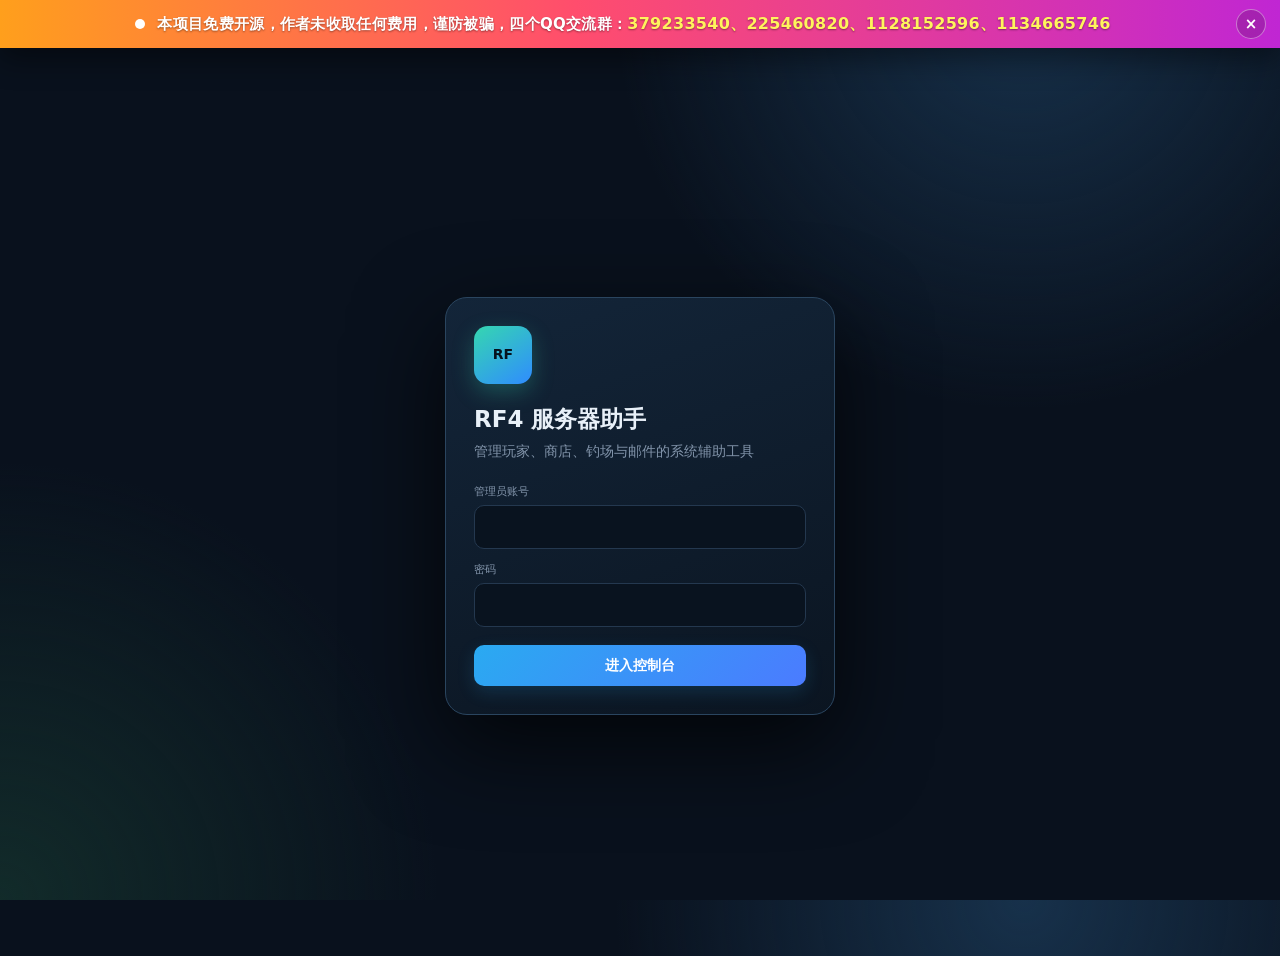
<file: internal/admin/web/legacy.html>
<!DOCTYPE html>
<html lang="zh-CN">
<head>
<meta charset="utf-8">
<meta name="viewport" content="width=device-width, initial-scale=1">
<title>RF4 服务器助手</title>
<style>
:root{--bg:#09111d;--bg2:#0d1725;--panel:#111e2e;--panel2:#162638;--line:#24384f;--text:#e8f0f8;--muted:#8294aa;--accent:#42b8ff;--accent2:#37e2b0;--danger:#ff6178;--warn:#ffbb55;--ok:#54d98c;--shadow:0 18px 40px #0008;--r:16px}
*{box-sizing:border-box}html,body{height:100%}body{margin:0;background:radial-gradient(circle at 80% 0,#17314b 0,transparent 30%),radial-gradient(circle at 0 100%,#122b2a 0,transparent 28%),var(--bg);color:var(--text);font:14px/1.55 "Segoe UI","Microsoft YaHei",system-ui,sans-serif}
button,input,select,textarea{font:inherit;color:var(--text)}button{cursor:pointer}input,select,textarea{width:100%;background:#09131f;border:1px solid var(--line);border-radius:10px;padding:10px 12px;outline:none;transition:.18s}input:focus,select:focus,textarea:focus{border-color:var(--accent);box-shadow:0 0 0 3px #42b8ff1e}textarea{resize:vertical;min-height:110px}
.btn{border:0;border-radius:10px;padding:10px 15px;background:linear-gradient(135deg,#2aaaf1,#4b7bff);color:#fff;font-weight:650;box-shadow:0 6px 18px #2aaaf12a;transition:.18s}.btn:hover{transform:translateY(-1px);filter:brightness(1.08)}.btn.alt{background:#1b3046;box-shadow:none}.btn.good{background:linear-gradient(135deg,#25b987,#36d6a3)}.btn.bad{background:linear-gradient(135deg,#d8465d,#ff6178)}.btn.sm{padding:6px 10px;font-size:12px}.btn:disabled{opacity:.45;cursor:not-allowed;transform:none}
.shell{display:grid;grid-template-columns:232px 1fr;min-height:100vh}.sidebar{position:sticky;top:0;height:100vh;padding:22px 16px;background:#08111cdf;border-right:1px solid var(--line);backdrop-filter:blur(16px);display:flex;flex-direction:column;gap:22px}.brand{display:flex;gap:12px;align-items:center;padding:4px 8px}.logo{width:42px;height:42px;border-radius:14px;background:linear-gradient(145deg,#35d7b0,#2f8cff);display:grid;place-items:center;font-weight:900;color:#06121d;box-shadow:0 8px 22px #35d7b044}.brand b{display:block;font-size:17px;letter-spacing:.04em}.brand span{color:var(--muted);font-size:11px;letter-spacing:.12em;text-transform:uppercase}.nav{display:flex;flex-direction:column;gap:5px}.nav button{display:flex;align-items:center;gap:11px;border:1px solid transparent;background:transparent;color:var(--muted);padding:11px 12px;border-radius:11px;text-align:left}.nav button:hover{background:#122238;color:var(--text)}.nav button.on{background:linear-gradient(90deg,#173650,#112238);color:#fff;border-color:#28506f}.nav .ico{width:22px;text-align:center;color:var(--accent)}.side-foot{margin-top:auto;padding:12px;background:#0b1623;border:1px solid var(--line);border-radius:14px}.side-foot .u{font-weight:700}.side-foot .m{font-size:11px;color:var(--muted);margin-bottom:10px}
.main{min-width:0;padding:24px 28px 42px}.topbar{display:flex;justify-content:space-between;gap:16px;align-items:center;margin-bottom:22px}.topbar h1{font-size:23px;margin:0 0 3px}.topbar p{margin:0;color:var(--muted);font-size:12px}.top-actions{display:flex;align-items:center;gap:10px}.status-dot{width:8px;height:8px;border-radius:50%;background:var(--ok);box-shadow:0 0 10px var(--ok)}
.view{display:none;animation:fade .2s ease}@keyframes fade{from{opacity:.3;transform:translateY(4px)}to{opacity:1;transform:none}}.view.on{display:block}
.grid{display:grid;gap:16px}.stats{grid-template-columns:repeat(4,minmax(0,1fr))}.card{background:linear-gradient(160deg,var(--panel),var(--bg2));border:1px solid var(--line);border-radius:var(--r);box-shadow:var(--shadow);padding:18px}.stat .k{color:var(--muted);font-size:12px}.stat .v{font-size:30px;font-weight:800;margin:6px 0}.stat .s{font-size:11px;color:var(--accent2)}.section-head{display:flex;justify-content:space-between;align-items:center;gap:12px;margin-bottom:14px}.section-head h2{font-size:16px;margin:0}.section-head small{color:var(--muted)}.toolbar{display:flex;gap:9px;align-items:center;flex-wrap:wrap}.toolbar .grow{flex:1;min-width:190px}.split{display:grid;grid-template-columns:340px minmax(0,1fr);gap:16px;align-items:start}.player-list{max-height:calc(100vh - 170px);overflow:auto}.player-row{display:flex;justify-content:space-between;gap:10px;padding:11px;border-radius:11px;border:1px solid transparent;cursor:pointer}.player-row:hover,.player-row.on{background:#14273b;border-color:#2a4963}.player-row .n{font-weight:700}.player-row .id{font-size:11px;color:var(--muted)}.pill{display:inline-flex;align-items:center;gap:5px;border-radius:999px;padding:3px 8px;background:#1c3148;color:#bcd1e4;font-size:11px}.pill.ok{background:#123a2e;color:#6ff0b7}.pill.bad{background:#441d28;color:#ff91a1}.online-dot{width:9px;height:9px;border-radius:50%;display:inline-block;flex:none}.online-dot.on{background:var(--ok);box-shadow:0 0 8px var(--ok)}.online-dot.off{background:var(--danger);box-shadow:0 0 6px #ff617866}.player-flags{display:flex;align-items:center;gap:8px;flex:none}.legend{display:inline-flex;align-items:center;gap:6px;color:var(--muted);font-size:11px;white-space:nowrap}.empty{padding:42px 16px;text-align:center;color:var(--muted)}
.player-hero{display:flex;justify-content:space-between;align-items:flex-start;gap:14px;margin-bottom:16px}.player-hero h2{margin:0;font-size:21px}.player-hero .sub{color:var(--muted);font-size:12px}.tabs{display:flex;gap:6px;border-bottom:1px solid var(--line);margin:12px 0 16px;overflow:auto}.tabs button{background:none;border:0;border-bottom:2px solid transparent;color:var(--muted);padding:9px 12px}.tabs button.on{color:#fff;border-color:var(--accent)}.form-grid{display:grid;grid-template-columns:repeat(4,minmax(0,1fr));gap:12px}.field label{display:block;color:var(--muted);font-size:11px;margin:0 0 5px}.field.span2{grid-column:span 2}.actions{display:flex;gap:8px;flex-wrap:wrap;margin-top:13px}
.table-wrap{overflow:auto;border:1px solid var(--line);border-radius:12px}table{width:100%;border-collapse:collapse;font-size:12.5px}th,td{padding:10px 11px;text-align:left;border-bottom:1px solid var(--line);white-space:nowrap}th{position:sticky;top:0;background:#101e2d;color:var(--muted);font-size:11px;text-transform:uppercase;letter-spacing:.04em;z-index:1}tr:last-child td{border-bottom:0}tbody tr:hover{background:#15263a}.mono{font-family:Consolas,monospace}.mini-input{padding:6px 8px;border-radius:7px;min-width:72px}.item-cell{display:flex;align-items:center;gap:12px}.fish-icon{width:80px;height:40px;object-fit:contain;flex:0 0 80px;border-radius:8px;cursor:zoom-in;transition:transform .16s ease,box-shadow .16s ease;transform-origin:left center}.fish-icon:hover{transform:scale(1.6);box-shadow:0 14px 34px #000c}.item-icon{width:52px;height:52px;object-fit:contain;border-radius:8px;background:#0b1726;border:1px solid var(--line);padding:3px;flex:0 0 52px;cursor:zoom-in;transition:transform .16s ease,box-shadow .16s ease,border-color .16s ease;transform-origin:left center}.item-icon:hover{transform:scale(2.4);box-shadow:0 14px 34px #000c;border-color:var(--accent)}tbody tr:has(.item-icon:hover){position:relative;z-index:12}.table-wrap:has(.item-icon:hover){overflow:visible}.tag{font-size:10px;padding:2px 6px;border-radius:5px;background:#25405b}.tag.gold{background:#493c1d;color:#ffd479}.tag.blue{background:#183e60;color:#84d5ff}.muted{color:var(--muted)}.right{text-align:right}.danger-text{color:#ff8797}
.skills{display:grid;grid-template-columns:repeat(2,minmax(0,1fr));gap:10px}.skill{border:1px solid var(--line);border-radius:12px;padding:12px;background:#0e1b29}.skill .top{display:flex;justify-content:space-between;align-items:center;margin-bottom:8px}.skill .top>div{min-width:0;overflow-wrap:anywhere}.skill .top>.pill{flex:none}.skill .edit .btn{flex:none;white-space:nowrap}.bar{height:7px;background:#08111b;border-radius:8px;overflow:hidden}.bar i{display:block;height:100%;background:linear-gradient(90deg,#32c9a3,#43a9ff)}.skill .edit{display:flex;gap:8px;margin-top:10px;align-items:center}.skill input{min-width:0;padding:7px 9px}.fish-table td{white-space:normal}.switch{appearance:none;width:38px;height:21px;border-radius:20px;background:#26394d;position:relative;cursor:pointer;border:1px solid #38506a;padding:0}.switch:after{content:"";position:absolute;width:15px;height:15px;border-radius:50%;background:#91a6ba;top:2px;left:2px;transition:.18s}.switch:checked{background:#1b725a}.switch:checked:after{left:19px;background:#b9ffe9}
.modal-bg{position:fixed;inset:0;background:#02070dcc;backdrop-filter:blur(5px);display:none;align-items:center;justify-content:center;padding:20px;z-index:50}.modal-bg.on{display:flex}.modal{background:#101d2b;border:1px solid #2a465f;border-radius:18px;box-shadow:0 28px 90px #000c;width:min(760px,96vw);max-height:90vh;overflow:auto;padding:20px}.modal h3{margin:0 0 4px}.modal .sub{color:var(--muted);font-size:12px;margin-bottom:16px}.results{margin-top:9px;max-height:260px;overflow:auto;border:1px solid var(--line);border-radius:10px}.result{padding:9px 11px;border-bottom:1px solid var(--line);display:flex;justify-content:space-between;gap:10px;cursor:pointer}.result:hover{background:#172b40}.result:last-child{border:0}.attach-row{display:grid;grid-template-columns:1fr 90px 38px;gap:8px;margin-bottom:8px}.mail-box{display:grid;grid-template-columns:1fr 340px;gap:16px}.log{max-height:250px;overflow:auto;font:12px/1.6 Consolas,monospace;background:#08121d;border-radius:10px;padding:12px;color:#a9bed3}
.toast{position:fixed;right:22px;bottom:22px;display:flex;flex-direction:column;gap:8px;z-index:80}.toast div{padding:11px 14px;border-radius:11px;background:#17364b;border:1px solid #2d6680;box-shadow:var(--shadow);animation:in .2s ease}@keyframes in{from{opacity:0;transform:translateX(15px)}to{opacity:1;transform:none}}.toast .bad{background:#481f2a;border-color:#7a3443}.toast .ok{background:#143b31;border-color:#286a58}
#login{min-height:100vh;display:grid;place-items:center;padding:20px}.login-card{width:min(390px,95vw);padding:28px;background:linear-gradient(160deg,#132539,#0b1521);border:1px solid #2a455f;border-radius:22px;box-shadow:0 30px 90px #000b}.login-card .logo{width:58px;height:58px;margin-bottom:18px}.login-card h1{font-size:23px;margin:0 0 4px}.login-card p{color:var(--muted);margin:0 0 20px}.login-card .field{margin-bottom:12px}
.notice{position:fixed;left:0;right:0;top:0;z-index:95;display:flex;align-items:center;justify-content:center;gap:12px;padding:12px 54px 12px 20px;background:linear-gradient(90deg,#ff9f1c,#ff4d6d 45%,#c026d3);color:#fff;font-weight:800;font-size:15px;letter-spacing:.02em;text-shadow:0 1px 2px #0006;box-shadow:0 10px 30px #0007;animation:noticeIn .35s ease}.notice[hidden]{display:none}.notice .pulse{width:10px;height:10px;flex:0 0 10px;border-radius:50%;background:#fff;box-shadow:0 0 0 0 #ffffff99;animation:pulse 1.6s infinite}.notice .msg{max-width:min(1100px,84vw);text-align:center;line-height:1.5}.notice .msg b{color:#fff45c;font-size:16px}.notice .close{position:absolute;right:14px;top:50%;transform:translateY(-50%);width:30px;height:30px;border-radius:50%;border:1px solid #ffffff66;background:#00000026;color:#fff;font-size:15px;line-height:1;display:grid;place-items:center;padding:0}.notice .close:hover{background:#00000055}@keyframes noticeIn{from{transform:translateY(-100%)}to{transform:none}}@keyframes pulse{0%{box-shadow:0 0 0 0 #ffffff99}70%{box-shadow:0 0 0 12px #ffffff00}100%{box-shadow:0 0 0 0 #ffffff00}}body.notice-on{padding-top:56px}
@media(max-width:1100px){.split{grid-template-columns:1fr}.player-list{max-height:300px}.stats{grid-template-columns:repeat(2,1fr)}.form-grid{grid-template-columns:repeat(2,1fr)}.mail-box{grid-template-columns:1fr}}@media(max-width:720px){.shell{grid-template-columns:1fr}.sidebar{height:auto;position:relative;padding:13px;min-width:0;overflow:hidden}.nav{flex-direction:row;overflow:auto;min-width:0;max-width:100%}.nav button{white-space:nowrap}.main{padding:16px}.topbar{align-items:flex-start}.stats,.form-grid,.skills{grid-template-columns:1fr}.modal-bg{padding:8px}}

.main,.card,.view,.sidebar,.nav{min-width:0}.nav{max-width:100%}.player-hero{flex-wrap:wrap}.player-hero>div,.player-row>div{min-width:0;max-width:100%}.player-hero h2,.player-row .n{overflow-wrap:anywhere}

@media(max-width:720px){.shell{grid-template-columns:minmax(0,1fr);width:100%;overflow-x:hidden}.field.span2{grid-column:auto}.toolbar .grow{min-width:100px}.player-hero .actions,.tabs{flex-wrap:wrap}.tabs button{flex:0 0 auto;white-space:nowrap}.nav button{flex:0 0 auto}}

/* 鱼群规则：单行紧凑开关条（说明默认收起、点「说明」展开），把视口高度让给下方的水域/鱼种列表 */
#fishRulesCard{padding:12px 16px}
#fishRulesCard .rules-strip{display:flex;align-items:center;gap:10px;flex-wrap:wrap}
#fishRulesCard .rules-strip>h2{font-size:15px;margin:0}
#fishRulesCard .rule-item{display:flex;align-items:center;gap:9px;padding:7px 12px;border:1px solid var(--line);border-radius:11px;background:#0e1b29;cursor:pointer;user-select:none}
#fishRulesCard .rule-item:hover{border-color:#2a4963}
#fishRulesCard .rule-item>span{font-size:13px;font-weight:600;white-space:nowrap}
#fishRulesCard #rulesStatus{flex:1;min-width:0;text-align:right;overflow-wrap:anywhere}
#fishRulesCard #rulesHelp{margin-top:10px;padding-top:10px;border-top:1px solid var(--line)}
#fishRulesCard .rule-help{display:grid;grid-template-columns:150px minmax(0,1fr);gap:8px;margin:4px 0;font-size:12px}
#fishRulesCard .rule-help>b{font-weight:600}
#fishRulesCard .rule-help>span{color:var(--muted);min-width:0;overflow-wrap:anywhere}
/* 咬钩参数：折叠摘要行（当前值常驻可见）+ 展开编辑 */
#fishEditor .params-bar{display:flex;align-items:center;gap:10px;flex-wrap:wrap;margin:2px 0 10px;font-size:12.5px}
#fishEditor .params-bar .vals{color:var(--muted);min-width:0;flex:1;overflow-wrap:anywhere}
#fishEditor .params-bar .vals b{color:var(--text);font-family:Consolas,monospace;font-weight:600}
#fishEditor .params-form{margin:0 0 10px}
/* 钓场页工作区：玩法开关卡固定在上，双栏等高；水域列表与鱼种表各自内滚（表头吸顶），表单和保存按钮固定可见。
   高度保底 600px：视口够高时贴合视口（整页不滚动），视口太矮时不再压缩列表、改为整页滚动——长列表任何窗口下都可操作 */
#view-fish.on{display:flex;flex-direction:column;height:max(600px,calc(100vh - 148px));min-height:600px}
/* 公告横幅会把整页顶下去 56px，同步抬高工作区基准避免出现无谓滚动 */
body.notice-on #view-fish.on{height:max(600px,calc(100vh - 204px))}
#fishRulesCard{flex:none}
#view-fish .fish-layout{flex:1;min-height:0}
#view-fish .fish-layout>.card{display:flex;flex-direction:column;min-height:0;overflow:hidden}
#view-fish .fish-layout>.card>:not(#fishAreas):not(#fishRows):not(#fishTabBodyRoster):not(#fishTabBodyZones){flex:none}
#fishAreas{margin-top:10px;flex:1;min-height:0;overflow:auto}
#fishEditor .tabs{flex:none}
#fishTabBodyRoster,#fishTabBodyZones{flex:1;min-height:0;display:flex;flex-direction:column}
#fishTabBodyRoster>:not(#fishRows){flex:none}
#fishRows{flex:1;min-height:0;display:flex;flex-direction:column}
#fishEditor .table-wrap{flex:1;min-height:0;overflow:auto}
@media(max-width:720px){
 #view-fish.on{display:block;height:auto;min-height:0}
 #view-fish .fish-layout>.card{display:block;overflow:visible}
 #fishAreas{max-height:45vh;overflow:auto}
 #fishEditor .table-wrap{max-height:60vh;overflow:auto}
}
#fishRulesCard.collapsed{padding:6px 14px}
#fishRulesCard.collapsed .rules-strip:not(:first-of-type),#fishRulesCard.collapsed #rulesHelp{display:none}
[hidden]{display:none!important} /* Edge UA 的 [hidden] 无 !important，会被 author display 覆盖 */
/* 地图区域编辑工作台：画布中心 + 悬浮工具条 + 右侧上下文面板 + 底部状态栏 */
#fishTabBodyZones{overflow:hidden}
.zone-workbench{display:flex;flex:1;min-height:0;height:100%}
.zone-canvas-wrap{flex:1;min-width:0;display:flex;flex-direction:column;position:relative;background:#0a1420;border:1px solid var(--line);border-radius:14px;overflow:hidden}
#zoneMapStage{position:relative;flex:none;margin:0 auto;background:#08111b;overflow:hidden;cursor:crosshair;user-select:none;touch-action:none;box-shadow:inset 0 0 0 1px #1a2f45}
#zoneMapStage.tool-pan{cursor:grab}#zoneMapStage.tool-pan:active{cursor:grabbing}
#zoneMapStage.tool-brush{cursor:cell}
#zoneMapInner{position:absolute;left:0;top:0;width:2048px;height:2048px;transform-origin:0 0}
#zoneMapInner img{position:absolute;inset:0;width:100%;height:100%;pointer-events:none}
#zoneMapInner canvas{position:absolute;inset:0;width:100%;height:100%;pointer-events:none}
#zoneMapNote{position:absolute;left:0;right:0;top:0;z-index:2;padding:9px 14px;background:#06111de6;border-bottom:1px solid #24384f;color:#cfe3f5;font-size:12.5px;line-height:1.5;pointer-events:none}
#zoneMapNote b{color:#7fd4ff}
/* 悬浮工具条（画布左上，Figma 式） */
.zone-toolbar{position:absolute;left:14px;top:14px;z-index:5;display:flex;flex-direction:column;gap:4px;background:#0e1b29ee;border:1px solid #2a465f;border-radius:12px;padding:6px;box-shadow:0 10px 28px #000a;backdrop-filter:blur(8px)}
.zone-tool{width:40px;height:40px;border-radius:9px;border:1px solid transparent;background:transparent;color:#9db4c8;display:grid;place-items:center;cursor:pointer;font-size:16px;position:relative;padding:0}
.zone-tool:hover{background:#14273b;color:#e8f0f8}
.zone-tool.on{background:#1b4f74;color:#fff;border-color:#3b8fd4}
.zone-tool .tip{position:absolute;left:48px;top:0;white-space:nowrap;background:#132338f2;border:1px solid #2a465f;border-radius:8px;padding:7px 11px;font-size:12px;color:var(--text);opacity:0;pointer-events:none;transition:opacity .12s;text-align:left;line-height:1.5;z-index:6}
.zone-tool:hover .tip{opacity:1}
.zone-tool .tip small{color:var(--muted)}
.zone-tool-sep{height:1px;background:#24384f;margin:3px 5px}
/* 底部状态栏 */
.zone-statusbar{flex:none;display:flex;flex-direction:column;gap:3px;padding:6px 14px;border-top:1px solid var(--line);background:#0b1623;font-size:12px;color:var(--muted)}
.zs-row{display:flex;align-items:center;gap:12px;min-height:22px;white-space:nowrap;overflow:hidden}
.zs-row>*{flex:none}
.zs-row #zmapReadout{flex:1 1 auto;min-width:0;overflow:hidden;text-overflow:ellipsis}
.zs-row .zone-legend{margin-left:auto}
.zone-legend{display:flex;gap:12px;flex-wrap:wrap;font-size:11px;color:var(--muted)}
.zone-legend i{display:inline-block;width:10px;height:10px;border-radius:2px;margin-right:4px;vertical-align:-1px}
/* 空态引导 */
.zone-empty-guide{position:absolute;inset:0;z-index:4;display:grid;place-items:center;pointer-events:none}
.zone-empty-guide .card{position:relative;pointer-events:auto;background:#0e1b29ee;border:1px solid #2a465f;border-radius:14px;padding:22px 26px;max-width:360px;box-shadow:0 18px 44px #000b;backdrop-filter:blur(8px)}
.zone-empty-guide ol{margin:10px 0 0;padding-left:20px;color:var(--muted);font-size:13px;line-height:2}
.guide-close{position:absolute;right:10px;top:8px;width:26px;height:26px;border-radius:8px;border:1px solid var(--line);background:#132338;color:var(--muted);cursor:pointer;font-size:15px;line-height:1;display:grid;place-items:center;padding:0}
.guide-close:hover{color:#fff;background:#1d3450}
/* 右侧上下文面板 */
.zone-side{flex:none;width:342px;display:flex;flex-direction:column;border-left:1px solid var(--line);background:#0d1927;min-height:0}
.zone-side-head{flex:none;padding:11px 14px;border-bottom:1px solid var(--line);display:flex;justify-content:space-between;align-items:center;gap:8px}
.zone-side-head b{font-size:14px}
.zone-side-body{flex:1;min-height:0;overflow:auto;padding:14px}
.zone-prop-footer{flex:none;padding:10px 14px;border-top:1px solid var(--line);display:flex;gap:8px;background:#0e1b29}
/* 属性面板分区 */
.prop-sec{margin-bottom:16px}
.prop-sec>b{display:block;font-size:11.5px;color:#7a92aa;letter-spacing:.08em;margin-bottom:8px;font-weight:700}
.seg{display:flex;border:1px solid #2a465f;border-radius:10px;overflow:hidden}
.seg button{flex:1;border:0;background:transparent;color:var(--muted);padding:9px 0;cursor:pointer;font:inherit;font-size:13px;transition:.12s}
.seg button.on{background:#1b4f74;color:#fff}
.btn.mode-on{background:#2f7d4f}
/* 区域卡片列表：色条 + 中文名药丸（悬停看英文key与权重） */
.zcard{position:relative;border:1px solid var(--line);border-left:4px solid var(--zc,#37e2b0);border-radius:12px;background:#0e1b29;padding:10px 12px;margin-bottom:10px;cursor:pointer;transition:border-color .12s,background .12s}
.zcard:hover{background:#122136}
.zcard.on{outline:2px solid var(--accent);outline-offset:-1px}
.zcard.off{opacity:.55}
.zcard .zc-top{display:flex;align-items:center;gap:8px}
.zcard .zc-top b{flex:1;min-width:0;overflow:hidden;text-overflow:ellipsis;white-space:nowrap;font-size:13.5px}
.zcard .zc-range{font-size:11px;color:var(--muted);margin-top:5px;font-family:Consolas,monospace;overflow:hidden;text-overflow:ellipsis;white-space:nowrap}
.zcard .zc-fish{display:flex;flex-wrap:wrap;gap:5px;margin-top:8px}
.zc-fish .fp{font-size:11px;padding:2.5px 9px;border-radius:999px;background:#1c3148;color:#cfe3f2;cursor:default}
.zc-fish .fp.w{background:#1f4f6f;color:#bfe4ff}
.zc-fish .fp.foreign{background:#3a2b14;color:#f0d3a8}
.zc-fish .fp.more{background:transparent;border:1px dashed #33506b;color:var(--muted)}
/* 区域列表行选中态（与地图高亮同步） */
.zone-row{cursor:pointer}
.zone-row.on{background:#14326f;border-color:#2b5ba8}
.zone-row.on td:first-child{box-shadow:inset 3px 0 0 var(--accent)}
/* 海图已有区号快捷条：大号数字徽章，点击即编辑 */
.sea-chips{display:flex;gap:8px;flex-wrap:wrap;margin:0 0 10px}
.sea-chip{display:inline-flex;align-items:center;gap:7px;padding:7px 12px;border:1px solid #2a4963;border-radius:10px;background:#0e1b29;cursor:pointer;font-weight:650}
.sea-chip:hover{border-color:var(--accent)}
.sea-chip .n{font:700 15px Consolas,monospace;color:#7fd4ff}
.sea-chip.off{opacity:.5}
.sea-chip small{font-weight:400;color:var(--muted)}
/* 画布顶部引导条（海图/无图地图说明当前交互方式） */
#zoneMapNote{position:absolute;left:0;right:0;top:0;z-index:2;padding:9px 14px;background:#06111de6;border-bottom:1px solid #24384f;color:#cfe3f5;font-size:12.5px;line-height:1.5;pointer-events:none}
#zoneMapNote b{color:#7fd4ff}
/* 侧栏水域行右侧徽标 */
.area-badges{display:flex;flex-direction:column;gap:3px;align-items:flex-end;flex:none}
/* ID 选择器的 display:flex 会压过 [hidden] 的 UA 规则（非 Chromium 内核），
   页签切换必须显式隐藏，否则两个页签同时渲染撑爆高度 */
#fishTabBodyRoster[hidden],#fishTabBodyZones[hidden]{display:none!important}
@media(max-width:720px){#view-fish .fish-layout{grid-template-columns:minmax(0,1fr)!important}#view-dashboard .duo{grid-template-columns:minmax(0,1fr)!important}#paramsBody .tunable-field{display:block}#paramsBody .tunable-field>div:last-child{margin-top:8px;width:100%}#paramsBody .tunable-field input{width:auto;min-width:50px;flex:1}}
/* 侧栏两行导航：名称 + 一句功能说明 */
.nav button .txt{display:flex;flex-direction:column;align-items:flex-start;min-width:0}
.nav button .txt small{font-size:10.5px;line-height:1.3;color:var(--muted);white-space:nowrap;overflow:hidden;text-overflow:ellipsis;max-width:150px}
.nav button.on .txt small{color:#9db4c8}
.ico{width:22px;height:22px;flex:none;display:grid;place-items:center;color:var(--accent)}
.ico svg{width:18px;height:18px;fill:none;stroke:currentColor;stroke-width:2;stroke-linecap:round;stroke-linejoin:round}
/* 总览常用操作卡片：图标 + 名称 + 一句说明 */
.qa-grid{display:grid;grid-template-columns:repeat(auto-fit,minmax(min(100%,210px),1fr));gap:12px}
.qa{display:flex;gap:11px;align-items:flex-start;text-align:left;padding:13px 14px;border:1px solid var(--line);border-radius:12px;background:#0e1b29;cursor:pointer;transition:.15s;color:var(--text)}
.qa:hover{border-color:var(--accent);transform:translateY(-1px)}
.qa .txt{display:flex;flex-direction:column;min-width:0}
.qa .txt b{font-size:13.5px}
.qa .txt small{color:var(--muted);font-size:11.5px;margin-top:2px;overflow-wrap:anywhere}
/* 参数可见说明与恢复默认 */
.tunable-hint{font-size:11px;color:var(--muted);margin-top:5px;overflow-wrap:anywhere}
.rule-mini{display:flex;justify-content:space-between;align-items:center;gap:10px;padding:8px 0;border-bottom:1px solid var(--line)}
.rule-mini:last-child{border-bottom:0}
:focus-visible{outline:2px solid var(--accent);outline-offset:2px;border-radius:4px}
/* 深色细滚动条（水域列表、玩家列表、表格、弹窗结果等所有滚动区） */
::-webkit-scrollbar{width:9px;height:9px}
::-webkit-scrollbar-track{background:transparent}
::-webkit-scrollbar-thumb{background:#2b4258;border-radius:9px;border:2px solid var(--bg2);background-clip:padding-box}
::-webkit-scrollbar-thumb:hover{background:#3e5d7d;border:2px solid var(--bg2);background-clip:padding-box}
::-webkit-scrollbar-corner{background:transparent}
/* 总览双栏 */
.duo{display:grid;grid-template-columns:1fr 1fr;gap:16px}
/* 总览双栏在窄屏折叠 */
@media(max-width:980px){.duo{grid-template-columns:minmax(0,1fr)!important}.tunable-fields{grid-template-columns:1fr}}

/* 参数行式布局：左标签+说明，右数值+操作，双列排布 */
.params-tabs{display:flex;gap:8px;flex-wrap:wrap;margin:2px 0 14px;padding-bottom:12px;border-bottom:1px solid var(--line)}.params-tab{padding:8px 16px;border:1px solid var(--line);background:var(--panel2);color:var(--muted);border-radius:8px;cursor:pointer;font:inherit;font-size:13px;line-height:1.3;transition:background .12s,color .12s,border-color .12s}.params-tab:hover{color:var(--text);border-color:var(--accent)}.params-tab.on{background:rgba(66,184,255,.14);border-color:var(--accent);color:var(--accent);font-weight:600}.params-tab small{display:block;font-weight:400;font-size:11px;opacity:.75;margin-top:1px}.tunable-group+.tunable-group{margin-top:18px}.tunable-group h3{font-size:14px;margin:0 0 2px}.tunable-fields{display:grid;grid-template-columns:1fr 1fr;gap:0 34px}.tunable-field{display:flex;gap:14px;align-items:center;justify-content:space-between;min-width:0;padding:9px 0;border-bottom:1px solid var(--line)}.tunable-field.tunable-wide{grid-column:1/-1}.tunable-field>div:first-child{flex:1;min-width:0}.tunable-field label{display:block;color:var(--text);margin:0;font-weight:600;overflow-wrap:anywhere}.tunable-field .tunable-hint{margin-top:2px}.tunable-field>div:last-child{display:flex;gap:8px;align-items:center;flex:none}.tunable-field.tunable-wide>div:last-child{flex-wrap:wrap;justify-content:flex-end}.tunable-field input{width:132px;min-width:0;flex:none;padding:7px 9px}.tunable-field input[type=number]{-moz-appearance:textfield}.tunable-field input[type=number]::-webkit-outer-spin-button,.tunable-field input[type=number]::-webkit-inner-spin-button{-webkit-appearance:none;margin:0}.tunable-field button{flex:none}.section-head{flex-wrap:wrap}
.event-gift-card{padding:14px 16px;background:linear-gradient(150deg,#132a3b,#0d1b29);border-color:#2a526c}.event-gift-intro{display:flex;gap:12px;align-items:flex-start;margin:8px 0 14px;padding:11px 12px;border:1px solid #28516a;border-radius:11px;background:#0b1b2a;color:#b7cada;font-size:12px}.event-gift-selector{display:grid;grid-template-columns:minmax(0,1fr) 180px;gap:10px;align-items:end;padding:12px;border:1px solid #31536b;border-radius:12px;background:#0c1927}.event-gift-selector label{display:block;color:var(--muted);font-size:11px;margin-bottom:5px}.event-gift-selector select{width:100%}.event-gift-plans{display:grid;gap:10px;margin-top:10px}.event-gift-plan{padding:12px;border:1px solid var(--line);border-radius:12px;background:#0c1927}.event-gift-plan-head{display:flex;align-items:center;gap:8px;flex-wrap:wrap;margin-bottom:10px}.event-gift-plan-head .event-gift-index{color:var(--muted);font-size:12px;margin-right:auto}.event-gift-items{display:grid;gap:8px}.event-gift-item{display:grid;grid-template-columns:minmax(0,1fr) 100px auto;gap:8px;align-items:center}.event-gift-item .picked{display:flex;align-items:center;gap:8px;min-width:0;padding:7px 9px;border:1px solid var(--line);border-radius:10px;background:#09131f}.event-gift-item .picked b{overflow:hidden;text-overflow:ellipsis;white-space:nowrap}.event-gift-item .picked span{color:var(--muted);font:11px Consolas,monospace;overflow:hidden;text-overflow:ellipsis;white-space:nowrap}.event-gift-item .qty{width:100px}.event-gift-item button{white-space:nowrap}.event-gift-preview{margin-top:12px;padding:10px 12px;border:1px dashed #31536b;border-radius:10px;background:#091521}.event-gift-preview summary{cursor:pointer;color:#b9d4e8;font-size:12px}.event-gift-preview pre{margin:8px 0 0;white-space:pre-wrap;overflow-wrap:anywhere;color:#8fb1c8;font:11px/1.5 Consolas,monospace}.event-gift-empty{padding:24px 12px;border:1px dashed var(--line);border-radius:10px;color:var(--muted);text-align:center}.event-gift-actions{display:flex;gap:8px;align-items:center;flex-wrap:wrap;margin-top:12px}.event-gift-actions .hint{color:var(--muted);font-size:11px;margin-left:auto}.event-gift-card .tunable-hint{max-width:900px}.event-gift-picker-groups{display:flex;gap:6px;flex-wrap:wrap;margin-bottom:8px}.event-gift-picker-groups button{border:1px solid var(--line);border-radius:8px;background:#0c1927;color:var(--muted);padding:6px 9px;font-size:12px}.event-gift-picker-groups button.on{border-color:var(--accent);background:#12324b;color:#d9f1ff}.event-gift-picker-results{max-height:360px;overflow:auto}.event-gift-picker-results .result button{width:100%;border:0;background:transparent;color:inherit;text-align:left;padding:0;display:flex;justify-content:space-between;gap:12px;align-items:center}
@media(max-width:720px){.event-gift-selector{grid-template-columns:minmax(0,1fr) minmax(0,1fr)}.event-gift-item{grid-template-columns:minmax(0,1fr) 84px auto}.event-gift-item button{font-size:11px;padding:6px 8px}.event-gift-actions .hint{width:100%;margin-left:0}}
.params-tabs{display:flex;gap:8px;flex-wrap:wrap;margin:2px 0 14px;padding-bottom:12px;border-bottom:1px solid var(--line)}.params-tab{padding:8px 16px;border:1px solid var(--line);background:var(--panel2);color:var(--muted);border-radius:8px;cursor:pointer;font:inherit;font-size:13px;line-height:1.3;transition:background .12s,color .12s,border-color .12s}.params-tab:hover{color:var(--text);border-color:var(--accent)}.params-tab.on{background:rgba(66,184,255,.14);border-color:var(--accent);color:var(--accent);font-weight:600}.params-tab small{display:block;font-weight:400;font-size:11px;opacity:.75;margin-top:1px}.tunable-group+.tunable-group{margin-top:18px}.tunable-group h3{font-size:14px;margin:0 0 2px}.tunable-fields{display:grid;grid-template-columns:1fr 1fr;gap:0 34px}.tunable-field{display:flex;gap:14px;align-items:center;justify-content:space-between;min-width:0;padding:9px 0;border-bottom:1px solid var(--line)}.tunable-field.tunable-wide{grid-column:1/-1}.tunable-field>div:first-child{flex:1;min-width:0}.tunable-field label{display:block;color:var(--text);margin:0;font-weight:600;overflow-wrap:anywhere}.tunable-field .tunable-hint{margin-top:2px}.tunable-field>div:last-child{display:flex;gap:8px;align-items:center;flex:none}.tunable-field.tunable-wide>div:last-child{flex-wrap:wrap;justify-content:flex-end}.tunable-field input{width:132px;min-width:0;flex:none;padding:7px 9px}.tunable-field input[type=number]{-moz-appearance:textfield}.tunable-field input[type=number]::-webkit-outer-spin-button,.tunable-field input[type=number]::-webkit-inner-spin-button{-webkit-appearance:none;margin:0}.tunable-field button{flex:none}.section-head{flex-wrap:wrap}
.grade-ratio-card{grid-column:1/-1;padding:14px 16px;border:1px solid var(--line);border-radius:12px;background:#0b1724}.grade-ratio-head{display:flex;justify-content:space-between;gap:12px;align-items:flex-start;margin-bottom:12px}.grade-ratio-head b{font-size:13px}.grade-ratio-summary{font-size:12px;color:var(--muted);overflow-wrap:anywhere}.grade-ratio-bar{display:flex;height:10px;border-radius:999px;overflow:hidden;background:#08111b;margin:10px 0 14px}.grade-ratio-bar i{display:block;min-width:0;transition:width .16s}.grade-ratio-row{display:grid;grid-template-columns:78px minmax(120px,1fr) 58px;align-items:center;gap:10px;margin:8px 0}.grade-ratio-row input[type=range]{width:100%;padding:0;border:0;box-shadow:none;accent-color:var(--accent)}.grade-ratio-row .share{font-family:Consolas,monospace;font-size:12px;text-align:right;color:var(--text)}.grade-ratio-actions{display:flex;gap:8px;justify-content:flex-end;flex-wrap:wrap;margin-top:12px}@media(max-width:720px){.grade-ratio-row{grid-template-columns:64px minmax(90px,1fr) 52px}.grade-ratio-head{display:block}.grade-ratio-summary{margin-top:6px}}
#storeSummary{max-width:100%;overflow-wrap:anywhere}
#playerHappyHour{overflow-wrap:anywhere}
.update-banner{display:flex;align-items:center;gap:12px;flex-wrap:wrap;margin:0 0 18px;padding:12px 16px;border:1px solid var(--accent);border-radius:12px;background:#0e2438;color:#bfe3ff;font-size:13px}.update-banner[hidden]{display:none}.update-banner.muted{border-color:var(--line);background:#101c2b;color:var(--muted)}.update-banner.warn{border-color:var(--warn);background:#3a2b14;color:#ffd9a0}.update-banner .update-actions{display:flex;gap:8px;margin-left:auto;align-items:center}.update-banner a{text-decoration:none;display:inline-block}
/* 发布说明页：读取发布包内的 发布说明.md */
.release-card{padding:0;overflow:hidden}.release-card>.section-head{padding:18px 22px;margin:0;border-bottom:1px solid var(--line)}.release-card>.section-head h2{font-size:19px}.release-card>.section-head p{margin:3px 0 0}.release-markdown{padding:22px 26px 34px}
@media(max-width:720px){.release-card>.section-head{padding:16px}.release-markdown{padding:18px 16px 28px}}
/* 关于页：README Markdown 渲染 */
.about-card{padding:0;overflow:hidden}
.about-head{display:flex;justify-content:space-between;align-items:flex-start;gap:16px;padding:22px 24px;border-bottom:1px solid var(--line);background:linear-gradient(135deg,#112a40,#111e2e)}
.about-head h2{margin:0 0 4px;font-size:20px}.about-head p{margin:0;color:var(--muted);font-size:12px}
.markdown-body{max-width:980px;margin:0 auto;padding:26px 30px 38px;line-height:1.78;overflow-wrap:anywhere}
.markdown-body>:first-child{margin-top:0}.markdown-body h1,.markdown-body h2,.markdown-body h3,.markdown-body h4,.markdown-body h5,.markdown-body h6{line-height:1.35;scroll-margin-top:20px}
.markdown-body h1{font-size:28px;margin:0 0 18px;padding-bottom:10px;border-bottom:1px solid var(--line)}.markdown-body h2{font-size:21px;margin:30px 0 12px;padding-bottom:7px;border-bottom:1px solid #1d3146}.markdown-body h3{font-size:17px;margin:24px 0 10px}
.markdown-body p{margin:0 0 13px;color:#d3e0ec}.markdown-body a{color:#62c7ff;text-decoration:none;border-bottom:1px solid #62c7ff55}.markdown-body a:hover{color:#9adfff;border-bottom-color:#9adfff}.markdown-body strong{color:#fff}
.markdown-body ul,.markdown-body ol{margin:0 0 14px;padding-left:26px}.markdown-body li{margin:4px 0}
.markdown-body code{padding:2px 6px;border-radius:5px;background:#0a1521;border:1px solid #1f3449;color:#9be8cf;font:12px/1.5 Consolas,"Cascadia Code",monospace}.markdown-body pre{margin:0 0 16px;padding:15px 17px;background:#08121e;border:1px solid var(--line);border-radius:12px;overflow:auto}.markdown-body pre code{padding:0;border:0;background:transparent;color:#c9d7e4;font-size:12px;white-space:pre}
.markdown-body blockquote{margin:0 0 16px;padding:10px 15px;border-left:3px solid var(--accent);background:#0e2032;color:#aac4da}.markdown-body hr{border:0;border-top:1px solid var(--line);margin:24px 0}
.markdown-body table{width:100%;border-collapse:collapse;margin:0 0 16px;font-size:13px;display:block;overflow-x:auto}.markdown-body th,.markdown-body td{padding:9px 11px;border:1px solid var(--line);text-align:left;vertical-align:top}.markdown-body th{background:#14263a;color:#fff;white-space:nowrap}.markdown-body tr:nth-child(even) td{background:#0d1927}
@media(max-width:720px){.about-head{padding:18px}.markdown-body{padding:20px 17px 28px}.markdown-body h1{font-size:23px}.markdown-body h2{font-size:18px}.about-head .btn{display:none}}
/* 鱼饵偏好：定宽列 + 自动换行，长规则不再把表格撑出横向滚动条 */
#baitTable table{table-layout:fixed;width:100%}
#baitTable th,#baitTable td{white-space:normal;word-break:break-word;vertical-align:top}
#baitTable .clamp{display:-webkit-box;-webkit-line-clamp:3;-webkit-box-orient:vertical;overflow:hidden}
#baitTable tr.ba-open .clamp{display:block;overflow:visible;-webkit-line-clamp:unset}
#baitTable .bait-head{display:flex;justify-content:space-between;align-items:flex-start;gap:8px}
#baitTable .bait-edit{flex:none}
.event-gift-editor{border:0;padding:0;margin:0;min-width:0}.event-gift-editor:disabled{opacity:.5}.event-gift-editor :disabled{cursor:not-allowed}.event-gift-status{margin:0 0 12px;padding:10px 12px;border:1px solid var(--line);border-radius:10px;background:#0c1927;color:var(--muted);font-size:12px;line-height:1.6}
@media(max-width:720px){.event-gift-item{grid-template-columns:minmax(0,1fr) auto}.event-gift-item .picked{grid-column:1/-1;flex-direction:column;align-items:flex-start;gap:3px}.event-gift-item .picked b,.event-gift-item .picked span{max-width:100%}}
</style>
</head>
<body>
<div id="noticeBar" class="notice" hidden>
  <span class="pulse"></span>
  <span class="msg"></span>
  <button class="close" type="button" aria-label="关闭" title="关闭">×</button>
</div>
<div id="login">
  <form class="login-card" onsubmit="doLogin(event)">
    <div class="logo">RF</div><h1>RF4 服务器助手</h1><p>管理玩家、商店、钓场与邮件的系统辅助工具</p>
    <div class="field"><label>管理员账号</label><input id="lu" autocomplete="username" required></div>
    <div class="field"><label>密码</label><input id="lp" type="password" autocomplete="current-password" required></div>
    <button class="btn" style="width:100%;margin-top:6px">进入控制台</button>
  </form>
</div>
<div class="shell" id="app" style="display:none">
  <aside class="sidebar">
    <div class="brand"><div class="logo">RF</div><div><b>服务器助手</b><span>RF4 Admin</span></div></div>
    <nav class="nav" id="nav">
      <button class="on" data-view="dashboard" onclick="go('dashboard')"><span class="ico"><svg viewBox="0 0 24 24"><path d="M3 10.5 12 3l9 7.5"/><path d="M5 9.5V21h5v-6h4v6h5V9.5"/></svg></span><span class="txt"><b>总览</b><small>服务状态 · 在线 · 最近改动</small></span></button>
      <button data-view="players" onclick="go('players')"><span class="ico"><svg viewBox="0 0 24 24"><circle cx="9" cy="8" r="3.5"/><path d="M2.5 20c.8-3 3.4-4.5 6.5-4.5s5.7 1.5 6.5 4.5"/><circle cx="17" cy="9" r="2.5"/><path d="M17.5 15.6c2 .4 3.5 1.6 4 3.9"/></svg></span><span class="txt"><b>玩家管理</b><small>档案 · 资产 · 护鱼网 · 技能</small></span></button>
      <button data-view="stores" onclick="go('stores')"><span class="ico"><svg viewBox="0 0 24 24"><path d="M21 8v12a1 1 0 0 1-1 1H4a1 1 0 0 1-1-1V8"/><path d="M2 4h20v4H2z"/><path d="M10 12h4"/></svg></span><span class="txt"><b>商店与库存</b><small>改货架价格和库存</small></span></button>
      <button data-view="fish" onclick="go('fish')"><span class="ico"><svg viewBox="0 0 24 24"><path d="M6.5 12c1.2-3.3 4.3-5.5 7.5-5.5 3.5 0 6 2.5 7 5.5-1 3-3.5 5.5-7 5.5-3.2 0-6.3-2.2-7.5-5.5Z"/><path d="M17.5 11v.01"/><path d="M6.5 12 3 9v6l3.5-3Z"/></svg></span><span class="txt"><b>钓场与鱼口</b><small>玩法开关 · 出什么鱼 · 咬钩快慢</small></span></button>
      <button data-view="hooks" onclick="go('hooks')"><span class="ico"><svg viewBox="0 0 24 24"><path d="M15 3v10a6 6 0 1 1-12 0V9"/><path d="M15 3l3 3-3 3"/></svg></span><span class="txt"><b>钩子手感</b><small>真实型号 · 入口容量 · 咬口概率</small></span></button>
      <button data-view="bait" onclick="go('bait')"><span class="ico"><svg viewBox="0 0 24 24"><path d="M12 3c3 4 5.5 7.4 5.5 10a5.5 5.5 0 0 1-11 0C6.5 10.4 9 7 12 3Z"/><path d="M9.8 13.5a2.2 2.2 0 0 0 2.2 2.2"/></svg></span><span class="txt"><b>鱼饵偏好</b><small>每种鱼爱吃的饵：规则 + 官服占比 + 实证</small></span></button>
      <button data-view="mail" onclick="go('mail')"><span class="ico"><svg viewBox="0 0 24 24"><rect x="2.5" y="5" width="19" height="14" rx="2"/><path d="m3 7 9 6 9-6"/></svg></span><span class="txt"><b>邮件</b><small>发消息和物品附件</small></span></button>
      <button data-view="params" onclick="go('params')"><span class="ico"><svg viewBox="0 0 24 24"><path d="M4 21v-7M4 10V3M12 21v-9M12 8V3M20 21v-5M20 12V3M1.5 14h5M9.5 8h5M17.5 16h5"/></svg></span><span class="txt"><b>游戏参数</b><small>玩法手感 · 经验结算倍率</small></span></button>
      <button data-view="release" onclick="go('release')"><span class="ico"><svg viewBox="0 0 24 24"><path d="M5 3h10l4 4v14H5z"/><path d="M9 9h6M9 13h6M9 17h4"/></svg></span><span class="txt"><b>发布说明</b><small>版本更新 · 修复内容</small></span></button>
      <button data-view="about" onclick="go('about')"><span class="ico"><svg viewBox="0 0 24 24"><circle cx="12" cy="12" r="9"/><path d="M12 10.5v5.5M12 7.5h.01"/></svg></span><span class="txt"><b>关于</b><small>项目说明 · README</small></span></button>
      <button data-view="audit" onclick="go('audit')"><span class="ico"><svg viewBox="0 0 24 24"><path d="M8 6h13M8 12h13M8 18h13M3.5 6h.01M3.5 12h.01M3.5 18h.01"/></svg></span><span class="txt"><b>审计日志</b><small>后台每次操作的留痕</small></span></button>
    </nav>
    <div class="side-foot"><div class="u" id="who">admin</div><div class="m"><span class="status-dot"></span> 服务在线</div><button class="btn alt sm" onclick="logout()">退出登录</button></div>
  </aside>
  <main class="main">
    <header class="topbar"><div><h1 id="pageTitle">总览</h1><p id="pageSub">服务器运行状态与快捷操作</p></div><div class="top-actions"><button class="btn alt" onclick="refreshCurrent()">刷新</button></div></header>
    <div class="update-banner" id="updateBanner" hidden><span id="updateText"></span><span class="update-actions"><a class="btn sm" id="updateMirror" target="_blank" rel="noreferrer" hidden>加速下载</a><a class="btn alt sm" id="updateDownload" target="_blank" rel="noreferrer" hidden>官方下载</a><a class="btn alt sm" id="updatePreview" target="_blank" rel="noreferrer" hidden>最新预览版</a><a class="btn alt sm" id="updateNotes" target="_blank" rel="noreferrer" hidden>更新说明</a><button class="btn alt sm" id="updateDismissBtn" onclick="dismissUpdate()">本版本不再提醒</button></span></div>
    <section class="view on" id="view-dashboard">
      <div class="grid stats" id="stats"></div>
      <div class="card" style="margin-top:16px"><div class="section-head"><h2>常用操作</h2><small>点卡片直达对应功能</small></div><div class="qa-grid" id="qaGrid"></div></div>
      <div class="duo" style="margin-top:16px">
        <div class="card"><div class="section-head"><h2>最近管理操作</h2><button class="btn alt sm" onclick="go('audit')">查看全部</button></div><div id="recentAudit"><div class="empty">读取中…</div></div></div>
        <div class="card"><div class="section-head"><h2>玩法开关</h2><button class="btn alt sm" onclick="go('fish')">去调整</button></div><div id="ruleOverview"><div class="empty">读取中…</div></div></div>
      </div>
    </section>
    <section class="view" id="view-players"><div class="split"><div class="card player-list"><div class="toolbar"><input class="grow" id="playerSearch" placeholder="搜索 UID / 昵称" onkeydown="if(event.key==='Enter')loadPlayers()"><button class="btn sm" onclick="loadPlayers()">搜索</button><span class="legend"><span class="online-dot on"></span>在线<span class="online-dot off"></span>不在线</span></div><div id="playerList" style="margin-top:12px"></div></div><div class="card" id="playerDetail"><div class="empty">选择左侧玩家开始管理</div></div></div></section>
    <section class="view" id="view-stores"><div class="card"><div class="toolbar"><select id="storeSelect" class="grow" onchange="loadStoreItems()"></select><input id="storeSearch" placeholder="搜索商品 / 名称" onkeydown="if(event.key==='Enter')loadStoreItems()"><button class="btn" onclick="loadStoreItems()">查询</button></div><div id="storeSummary" class="muted" style="margin:12px 0"></div><div class="table-wrap" id="storeTable"></div></div></section>
    <section class="view" id="view-fish"><div class="card" id="fishRulesCard" style="margin-bottom:12px"><div class="rules-strip"><h2>鱼口模式</h2><span id="biteModeInline" style="display:inline-flex;align-items:center;gap:6px;flex-wrap:wrap"><span id="biteModeBody">读取中…</span></span><small class="muted" id="biteModeStatus"></small></div><div class="rules-strip" style="margin-top:8px"><label class="rule-item"><span>硬性鱼口约束</span><input type="checkbox" class="switch" id="biteGateSwitch" disabled onchange="toggleFishRules('gate',this)"></label><label class="rule-item"><span>逐鱼种生态</span><input type="checkbox" class="switch" id="fishEcologySwitch" disabled onchange="toggleFishRules('ecology',this)"></label><label class="rule-item"><span>鱼群随机分布</span><input type="checkbox" class="switch" id="fishDistributionSwitch" disabled onchange="toggleFishRules('distribution',this)"></label><label class="rule-item"><span>鱼类吃饵偏好</span><input type="checkbox" class="switch" id="fishRulesSwitch" disabled onchange="toggleFishRules('bait',this)"></label><label class="rule-item"><span>天气与温度鱼口</span><input type="checkbox" class="switch" id="fishWeatherSwitch" disabled onchange="toggleFishRules('weather',this)"></label><label class="rule-item"><span>欢乐时光</span><input type="checkbox" class="switch" id="happyHourSwitch" disabled onchange="toggleFishRules('happy',this)"></label><small class="muted" id="rulesStatus"></small><button class="btn alt sm" id="rulesHelpBtn" aria-expanded="false" onclick="toggleRulesHelp()">说明 ⌄</button></div><div id="rulesHelp" hidden><p class="muted" style="margin:0 0 8px">各项独立保存；硬性约束、生态、天气、饵料和分布规则默认关闭，欢乐时光默认开启。上方「鱼口模式」一键切换五项组合。</p><div class="rule-help"><b>硬性鱼口约束</b><span id="biteGateMessage" role="status">正在读取开关。</span></div><div class="rule-help"><b>逐鱼种生态</b><span id="fishEcologyMessage" role="status">正在读取开关。</span></div><div class="rule-help"><b>鱼群随机分布</b><span id="fishDistributionMessage" role="status">正在读取开关。</span></div><div class="rule-help"><b>鱼类吃饵偏好</b><span id="fishRulesMessage" role="status">正在读取开关。</span></div><div class="rule-help"><b>天气与温度鱼口</b><span id="fishWeatherMessage" role="status">正在读取开关。</span></div><div class="rule-help"><b>欢乐时光</b><span id="happyHourMessage" role="status">正在读取开关。</span></div></div></div><div class="grid fish-layout" style="grid-template-columns:270px minmax(0,1fr)"><div class="card"><div class="section-head"><h2>水域</h2></div><input id="fishSearch" placeholder="筛选水域" oninput="renderFishAreas()"><div id="fishAreas"></div></div><div class="card" id="fishEditor"><div class="empty">选择水域配置鱼口</div></div></div></section>
    <section class="view" id="view-hooks"><div class="card"><div class="section-head"><div><h2>真实钩子型号档案</h2><small>物理数据来自 item_def；倍率和兜底值只影响咬口，不改钩子拉力</small></div></div><div class="toolbar"><input class="grow" id="hookSearch" placeholder="搜索 item_id / 厂牌，如 triple_20686、simmons" onkeydown="if(event.key==='Enter')loadHookProfiles()"><select id="hookSize"><option value="">全部尺寸</option></select><select id="hookFamily"><option value="">全部钩型族</option><option value="classic">Classic</option><option value="carp">Carp</option><option value="treble">Treble</option><option value="jighead">Jighead</option><option value="offset">Offset</option><option value="marine">Marine</option><option value="other">Other</option></select><button class="btn" onclick="loadHookProfiles()">查询</button></div><p class="muted" style="margin:10px 0">默认倍率 1.0、兜底值 0；修改后写入审计，最多 30 秒由主服热加载。入口容量按真实钩体长度计算。</p><div class="table-wrap" id="hookProfilesTable"><div class="empty">读取中…</div></div></div></section>
    <section class="view" id="view-bait"><div class="card"><div class="section-head"><div><h2>鱼饵偏好</h2><small id="baitSummary" class="muted">正在读取…</small></div></div><div class="toolbar"><input class="grow" id="baitSearch" placeholder="搜索鱼种 key / 中文名，如 pike、狗鱼" onkeydown="if(event.key==='Enter')loadBaitPrefs()"><input id="baitLoc" placeholder="水域（可选）" onkeydown="if(event.key==='Enter')loadBaitPrefs()"><select id="baitFilter" onchange="loadBaitPrefs()"><option value="">全部鱼种</option><option value="tier3">有 tier3 饵</option><option value="norule">规则表无条目</option><option value="rule">规则表有条目</option></select><button class="btn" onclick="loadBaitPrefs()">查询</button></div><p class="muted" style="margin:10px 0">三套证据并列：<b>规则</b>来自编译进服务端的 fishing_bait_rules.txt（严格模式生效）；<b>官服占比</b>来自 rf4records.com 全量渔获纪录（581,304 条，单饵样本 ≥5 才计入，占比 ≥5% 直接满档）；<b>tier</b> 来自 companion_bait_fish 实证（tier3 ×8 / tier2 ×4 / 在列 ×2）。最右「吃不吃」把三者过一遍判鱼逻辑，给出人话结论。点击行展开全部饵；点右侧「编辑」可改吃/不吃/底钓只吃并配置多组轮换。</p><div class="table-wrap" id="baitTable"></div></div></section>
    <section class="view" id="view-mail"><div class="mail-box"><div class="card"><div class="section-head"><h2>撰写邮件</h2><small>队列约 2 秒内由主服投递</small></div><div class="form-grid" style="grid-template-columns:1fr 1fr"><div class="field"><label>收件人 UID</label><input id="mailUid" type="number"></div><div class="field"><label>快捷载入玩家</label><input id="mailPlayerSearch" placeholder="搜索并回车" onkeydown="if(event.key==='Enter')findMailPlayer()"></div></div><div class="field" style="margin-top:12px"><label>邮件正文</label><textarea id="mailText" placeholder="写给玩家的消息…"></textarea></div><div class="section-head" style="margin-top:14px"><h2>附件</h2><button class="btn alt sm" onclick="addAttachment()">+ 添加附件</button></div><div id="attachments"></div><div class="actions"><button class="btn good" onclick="sendMail()">发送邮件</button><button class="btn alt" onclick="previewMail()">预览</button></div></div><div class="card"><div class="section-head"><h2>发送预览</h2></div><div id="mailPreview" class="empty">填写邮件后点击预览</div><div class="section-head" style="margin-top:20px"><h2>常用模板</h2></div><div class="actions"><button class="btn alt sm" onclick="mailTemplate('补偿')">补偿邮件</button><button class="btn alt sm" onclick="mailTemplate('活动奖励')">活动奖励</button><button class="btn alt sm" onclick="mailTemplate('测试')">测试邮件</button></div></div></div></section>
    <section class="view" id="view-params"><div class="card"><div class="section-head"><h2>游戏参数</h2><small>保存后按参数类型生效；部分服务端参数约 30 秒生效，活动奖励必须重启游戏客户端并重新登录</small></div><div class="params-tabs" id="paramsTabs"></div><div id="paramsBody"></div></div></section>
    <section class="view" id="view-release"><div class="card release-card"><div class="section-head"><div><h2>发布说明</h2><p class="muted">读取发布包内的 发布说明.md</p></div><button class="btn alt sm" onclick="loadReleaseNotes()">刷新</button></div><div class="markdown-body release-markdown" id="releaseBody"><div class="empty">读取中…</div></div></div></section>
    <section class="view" id="view-about"><div class="card about-card"><div class="about-head"><div><h2>关于本项目</h2><p>内容来自 README.md · 优先读取本地文件</p></div><a class="btn alt sm" href="https://github.com/OpenFisherCommunity/rf4_server_simulator" target="_blank" rel="noreferrer">在 GitHub 查看</a></div><div class="markdown-body" id="aboutReadme"><div class="empty">读取中…</div></div></div></section>
    <section class="view" id="view-audit"><div class="card"><div class="section-head"><h2>最近操作</h2><small>最新 200 条</small></div><div class="table-wrap" id="auditTable"></div></div></section>
  </main>
</div>
<div class="modal-bg" id="modalBg" onclick="if(event.target===this)closeModal()"><div class="modal" id="modal"></div></div>
<div class="toast" id="toast"></div>
<script>
let REFRESH_TIMER=null;
let TOKEN=localStorage.getItem('rf4_admin_token')||'';
let VIEW='dashboard',PLAYER=null,PLAYER_TAB='profile',FISH_AREA='',FISH_CFG=null,FISH_DIRTY=false,STORE_ITEMS=[],HOOK_PROFILES=[],HOOK_EDIT_ID='',FISH_ZONES=null,ZONE_EDIT=null;
const $=s=>document.querySelector(s);
for(let i=0;i<=33;i++)$('#hookSize').insertAdjacentHTML('beforeend',`<option value="${i}">${i}</option>`);
const esc=v=>String(v??'').replace(/[&<>"']/g,c=>({'&':'&amp;','<':'&lt;','>':'&gt;','"':'&quot;',"'":'&#39;'}[c]));
const fmt=n=>Number(n||0).toLocaleString('zh-CN');
const timeText=ts=>ts?new Date(Number(ts)*1000).toLocaleString('zh-CN'):'-';
const sleep=ms=>new Promise(r=>setTimeout(r,ms));
const API_ROOT=location.pathname.replace(/\/[^/]*$/,'').replace(/\/+$/,'').endsWith('/admin')?'/admin/api':'/api';
function apiURL(path){return (path==='/api'||path.startsWith('/api/'))?API_ROOT+path.slice(4):path}
async function api(path,opt={}){
  const r=await fetch(apiURL(path),{...opt,headers:{'Content-Type':'application/json','Authorization':'Bearer '+TOKEN,...(opt.headers||{})}});
  const text=await r.text();let data={};try{data=text?JSON.parse(text):{}}catch{data={raw:text}}
  if(!r.ok){if(r.status===401){logout()}throw new Error(data.error||('HTTP '+r.status))}return data;
}
function toast(msg,type='ok'){
  const d=document.createElement('div');d.className=type;d.textContent=msg;$('#toast').appendChild(d);
  setTimeout(()=>{d.style.opacity='0';d.style.transform='translateX(20px)';setTimeout(()=>d.remove(),220)},2600);
}
let MODAL_KIND='';
function showModal(title,sub,body,kind=''){
  MODAL_KIND=kind;
  $('#modal').innerHTML=`<div class="section-head"><div><h3>${esc(title)}</h3><div class="sub">${esc(sub||'')}</div></div><button class="btn alt sm" onclick="closeModal()">关闭</button></div>${body}`;
  $('#modalBg').classList.add('on');
}
function closeModal(force=false){
  if(!force&&MODAL_KIND==='bait'&&BR&&BR_INIT!==brSnapshot()&&!window.confirm('有未保存的修改，确定关闭吗？'))return;
  $('#modalBg').classList.remove('on');$('#modal').innerHTML='';MODAL_KIND='';
}
document.addEventListener('keydown',e=>{if(e.key==='Escape')closeModal()});
// ---- 版本更新提示（数据由 launcher 检测后随 /api/me、/api/dashboard 下发）----
let UPDATE=null;
function renderUpdate(u){
  const el=$('#updateBanner');
  if(!u||!u.available){el.hidden=true;return}
  UPDATE=u;el.hidden=false;
  el.classList.toggle('muted',u.channel==='preview'&&!u.forced);
  el.classList.toggle('warn',!!u.forced);
  $('#updateText').textContent=u.forced
    ?`当前版本过旧（${u.current_version}），建议尽快升级到 ${u.latest_version}`
    :`发现新版本 ${u.latest_version}（当前 ${u.current_version}）`;
  const safe=u=>typeof u==='string'&&(u.startsWith('https://github.com/')||u.startsWith('https://gh-proxy.com/https://github.com/'))?u:'';
  const setLink=(id,url,label)=>{const a=$(id);if(!a)return;if(safe(url)){a.href=url;if(label)a.textContent=label;a.hidden=false}else{a.removeAttribute('href');a.hidden=true}};
  setLink('#updateMirror',u.download_mirror_url,'加速下载');
  setLink('#updateDownload',u.download_url,'官方下载');
  // preview 用户自身就在 preview 通道，不重复给"最新预览版"入口。
  setLink('#updatePreview',u.channel==='preview'?'':u.preview_download_mirror,u.preview_version?`最新预览版 ${u.preview_version}`:'最新预览版');
  setLink('#updateNotes',u.notes_url);
  $('#updateDismissBtn').hidden=!!u.forced;
}
async function dismissUpdate(){
  try{
    const r=await fetch('/api/update/dismiss',{method:'POST',headers:{'Content-Type':'application/json'},body:JSON.stringify({version:UPDATE.latest_version})});
    if(!r.ok)throw new Error('HTTP '+r.status);
    $('#updateBanner').hidden=true;
  }catch(e){toast('操作失败：'+e.message,'bad')}
}
async function doLogin(e){
  e.preventDefault();
  try{
    const d=await api('/api/login',{method:'POST',body:JSON.stringify({username:$('#lu').value,password:$('#lp').value})});
    TOKEN=d.token;localStorage.setItem('rf4_admin_token',TOKEN);await boot();
  }catch(e){toast(e.message,'bad')}
}
function logout(){clearInterval(REFRESH_TIMER);REFRESH_TIMER=null;TOKEN='';localStorage.removeItem('rf4_admin_token');$('#app').style.display='none';$('#login').style.display='grid'}
async function boot(){
  try{
    const me=await api('/api/me');$('#who').textContent=me.username;$('#login').style.display='none';$('#app').style.display='grid';
    renderUpdate(me.update);
    const initial=location.hash.slice(1);go(titles[initial]?initial:'dashboard',true);if(!REFRESH_TIMER)REFRESH_TIMER=setInterval(()=>{if(!TOKEN)return;if(VIEW==='dashboard')loadDashboard(false).catch(()=>{});else if(VIEW==='players')loadPlayers(true).catch(()=>{})},8000);
  }catch(e){logout()}
}
const titles={dashboard:['总览','服务器正常吗 · 谁在玩 · 最近改了什么'],players:['玩家管理','档案 · 资产 · 背包 · 护鱼网 · 技能'],stores:['商店与库存','覆盖货架价格与库存，即时生效'],fish:['钓场与鱼口','玩法开关 · 各水域出什么鱼 · 咬钩快慢'],hooks:['钩子手感','真实型号 · 入口容量 · 咬口概率'],bait:['鱼饵偏好','每种鱼爱吃的饵料：规则表 + 官服占比 + 饵效证据'],mail:['邮件','给玩家发消息和物品附件'],params:['游戏参数','玩法手感与经验结算倍率，随时可调回默认'],audit:['审计日志','后台每次操作的留痕'],release:['发布说明','发布包内的版本更新 · 修复内容'],about:['关于','项目说明 · README.md']};
function go(name,fromHash=false){
  if(!titles[name])name='dashboard';
  VIEW=name;document.querySelectorAll('.nav button').forEach(b=>b.classList.toggle('on',b.dataset.view===name));
  document.querySelectorAll('.view').forEach(v=>v.classList.toggle('on',v.id==='view-'+name));
  $('#pageTitle').textContent=titles[name][0];$('#pageSub').textContent=titles[name][1];
  if(!fromHash&&location.hash!=='#'+name)history.replaceState(null,'','#'+name);
  refreshCurrent();
}
window.addEventListener('hashchange',()=>go(location.hash.slice(1),true));
function refreshCurrent(){
  const jobs={dashboard:loadDashboard,players:()=>loadPlayers(false),stores:loadStores,fish:loadFishAreas,hooks:loadHookProfiles,bait:loadBaitPrefs,mail:()=>{},params:loadTunables,audit:loadAudit,release:loadReleaseNotes,about:loadAbout};
  (jobs[VIEW]||(()=>{}))().catch(e=>toast(e.message,'bad'));
}
// 发放物品会偶发造成玩家坏档，暂时关闭前端入口；后端接口保留。
// 修复坏档问题后把此开关改回 true 即可恢复。
const GRANT_ITEM_UI_ENABLED=false;
// 总览常用操作：图标 + 名称 + 一句功能定义
const QUICK_ACTIONS=[
  ['grant','给玩家发物品','从物品目录发放到背包 / 护网','players'],
  ['profile','改玩家资产','等级 · 银币 · 金币 · 会员','players'],
  ['mail','发邮件','文本消息 + 物品附件','mail'],
  ['fish','调鱼口','各水域出什么鱼 · 咬钩快慢','fish'],
  ['store','商店货架','改卖的价格和库存','stores'],
  ['audit','查操作记录','后台改过什么都有留痕','audit'],
].filter(([id])=>GRANT_ITEM_UI_ENABLED||id!=='grant');
const QA_ICONS={
  grant:'<path d="M20 12v9H4v-9"/><path d="M2 7h20v5H2z"/><path d="M12 22V7"/><path d="M12 7H7.5a2.5 2.5 0 0 1 0-5C11 2 12 7 12 7Z"/><path d="M12 7h4.5a2.5 2.5 0 0 0 0-5C13 2 12 7 12 7Z"/>',
  profile:'<circle cx="12" cy="8" r="4"/><path d="M5 21c.9-3.4 3.8-5 7-5s6.1 1.6 7 5"/>',
  mail:'<rect x="2.5" y="5" width="19" height="14" rx="2"/><path d="m3 7 9 6 9-6"/>',
  fish:'<path d="M6.5 12c1.2-3.3 4.3-5.5 7.5-5.5 3.5 0 6 2.5 7 5.5-1 3-3.5 5.5-7 5.5-3.2 0-6.3-2.2-7.5-5.5Z"/><path d="M17.5 11v.01"/><path d="M6.5 12 3 9v6l3.5-3Z"/>',
  store:'<path d="M21 8v12a1 1 0 0 1-1 1H4a1 1 0 0 1-1-1V8"/><path d="M2 4h20v4H2z"/><path d="M10 12h4"/>',
  audit:'<path d="M8 6h13M8 12h13M8 18h13M3.5 6h.01M3.5 12h.01M3.5 18h.01"/>',
};
async function loadDashboard(refreshForm=true){
  const d=await api('/api/dashboard');
  renderUpdate(d.update);
  const stats=[['在线会话',d.sessions,'主服实时'],['玩家档案',d.players,'已创建'],['物品实例',d.items,'背包+装备'],['邮件',d.mails,'全部记录']];
  $('#stats').innerHTML=stats.map(([k,v,s])=>`<div class="card stat"><div class="k">${k}</div><div class="v">${fmt(v)}</div><div class="s">${s}</div></div>`).join('');
  $('#qaGrid').innerHTML=QUICK_ACTIONS.map(([icon,title,desc,view])=>`<button class="qa" onclick="go('${view}')"><span class="ico"><svg viewBox="0 0 24 24">${QA_ICONS[icon]}</svg></span><span class="txt"><b>${title}</b><small>${desc}</small></span></button>`).join('');
  loadDashboardSide().catch(()=>{});
}
// 总览侧栏：最近 5 条管理操作 + 4 个玩法开关只读速览
async function loadDashboardSide(){
  const [audits,tuns]=await Promise.all([api('/api/audit?limit=5'),api('/api/tunables')]);
  $('#recentAudit').innerHTML=audits.map(e=>`<div class="rule-mini"><span class="muted">${esc(timeText(e.TS??e.ts).slice(5))}</span><span class="tag blue">${esc(e.Action??e.action)}</span><span class="mono" style="overflow:hidden;text-overflow:ellipsis;white-space:nowrap">${esc((e.Target??e.target)||'')}</span></div>`).join('')||'<div class="empty">还没有操作记录</div>';
  const rules={fish_bait_rules_enabled:'新吃饵逻辑',fish_distribution_enabled:'鱼群分布',fish_weather_enabled:'天气鱼口',happy_hour_enabled:'欢乐时光',hook_nibble_enabled:'嘬饵机制'};
  $('#ruleOverview').innerHTML=Object.entries(rules).map(([k,n])=>{const on=tuns[k]===undefined?k==='happy_hour_enabled':tuns[k]==='1';return `<div class="rule-mini"><span>${n}</span><span class="pill ${on?'ok':''}">${on?'开启':'关闭'}</span></div>`}).join('')||'<div class="empty">读取失败</div>';
}
// 参数三件套：中文标签 + 输入框 + 可见的一行说明（第 4 项为默认值，第 5 项为说明）
const EVENT_BRANCHES_DEFAULT='9,10,11,12,13,14,15,16,17,18,19,20';
const EVENT_STAGE_GIFT_KEY='event_stage_gifts';
const EVENT_STAGE_SELECTION_KEY='rf4_event_stage_gift_selection';
const EVENT_BRANCH_LABELS={9:'MMXXIV',10:'MMXXIV EXTRA',11:'VII',12:'VII EXTRA',13:'MMXXV',14:'2025 EXTRA',15:'VIII',16:'VIII EXTRA',17:'MMXXVI',18:'2026 特别奖',19:'IX',20:'IX EXTRA'};
// PARAMS_PAGE 记住「游戏参数」最后停留的子页（gameplay/reward/event）。
let PARAMS_PAGE='';
let EVENT_GIFT_DRAFT=[];
let EVENT_GIFT_SELECTED={branch:13,stage:1};
let EVENT_GIFT_SELECTED_READY=false;
const EVENT_GIFT_NAME_CACHE=new Map();
let EVENT_GIFT_NAME_HYDRATION=0;
const TUNABLE_DEFS=[
  ['bite_probability','上鱼概率',1,'0~1。1=每竿必出；0.5=一半概率出鱼'],
  ['bite_delay_fixed','固定咬钩秒',0,'填 0=按延迟倍率随机；填了以后咬钩时间固定'],
  ['bite_delay_scale','咬钩延迟倍率',1,'整体加快或放慢咬钩：0.5=快一倍，2=慢一倍'],
  ['bite_delay_max','咬钩上限秒',20,'等待超过这个秒数必定咬钩（路亚除外）；开启「饵效控速」后本项无效，上限由饵效控速的档位等待区间接管'],
  ['bite_delay_lure_max','路亚上限秒',6,'路亚钓法等待的秒数上限；开启「饵效控速」后只约束好档（饵与动作都对口），路亚中/差档不受本项约束'],
  ['bait_pref_scale','饵效强度',1,'0=鱼不看饵；1=标准效果，按饵料偏好筛鱼'],
  ['bait_pref_weight_shift','饵效偏大体型',1,'越大越偏向个体大的鱼咬钩'],
  ['bite_gate_lure_diet_min','拟饵食性门槛',0.3,'硬性鱼口约束开启时，生态食性 lure 权重低于该值的鱼不攻拟饵（泥鳅0.20、鲤族0 被剔除；狗鱼2.07、江鳕0.63 保留）。范围 0~1'],
  ['bite_gate_layer_floor','水层超界杂口',0.01,'硬性鱼口约束开启时，钓层落在鱼种栖息水层范围±0.15 之外时权重乘该系数；0=完全杜绝，0.01=保留约1%极小杂口'],
  ['bite_gate_diet_min','天然饵食性门槛',0.25,'双票生态票门槛：diet_json 对应食性权重≥该值算「生态认」。0.25 高于合成基线 0.2 噪声地板。范围 0~1'],
  ['bite_gate_diet_floor','单票小口系数',0.05,'攻略证据与生态食性只认一边时权重乘该系数；两边都不认或明确禁饵则整鱼剔除'],
  ['bite_empty_retry_scale','空轮重排倍率',1,'空轮（无符合条件的鱼）后下一轮等待时间的倍率：0.25=空轮 5 秒重试（正常 20 秒上限不变）；1=与正常咬钩同节奏'],
  ['bite_gate_pity_rounds','保底杂口轮数',0,'连续空杆 N 轮后放宽环境因素（分布散布/水层地板）重掷一次保口；0=关闭。食性硬门不放宽：泥鳅永不攻拟饵'],
  ['fish_weight_scale','鱼体重倍率',1,'全地图鱼重整体缩放，2=两倍重'],
  ['fish_weight_cap','鱼重受钓具上限',0,'1=超出钓具负重的鱼按上限截断；0=不限制'],
  ['electric_locked_multiplier','电轮锁轮倍率',3,'电轮锁轮有效承力=当前机械承力与电机承力较小者的该倍率；默认3'],
  ['electric_motor_kg_per_power','电轮电机功率折算',1,'电机功率映射为承力公斤的系数；默认1，用于后续实机校准'],
  ['reel_slip_wear','泄力打滑磨损率',0.0001,'所有档位统一（2026-11-12 拍平）：0.0001 除以打滑校准秒数 ≈ 0.00024%/s，对齐官服 W5 实测。范围 1e-12 ~ 1'],
  ['reel_slip_calibration_seconds','打滑校准秒数',41.7,'把统一基准换算成每秒磨损率的除数（速率不分档位）：越大=同样打滑时长磨损越少；41.7 对齐官服 W5 实测 0.00024%/s。范围 0.01 ~ 3600'],
  ['reel_slip_deadband_ratio','打滑判定门槛倍率',1.05,'拉力 ≤ 泄力×该倍率不算打滑：1=只要超泄力就磨；官服 1.04× 实测零磨损，默认 1.05 留死区。范围 1 ~ 10'],
  ['wear_stress_oil_per_s','轮油受力磨损率(%/s)',0.0004,'每搏鱼受力秒扣的轮油寿命百分点；官服实测 ≈0.0004。范围 0 ~ 0.01，0=关通道'],
  ['wear_stress_gear_per_s','主齿轮受力磨损率(%/s)',0.0004,'每搏鱼受力秒扣的主齿轮寿命百分点；官服实测 ≈0.0004。范围 0 ~ 0.01，0=关通道'],
  ['wear_stress_bearing_per_s','轴承受力磨损率(%/s)',0.00012,'每搏鱼受力秒扣的轴承寿命百分点；官服实测 ≈0.00012。范围 0 ~ 0.01，0=关通道'],
  ['wear_stress_spool_per_s','线杯受力磨损率(%/s)',0.00012,'每搏鱼受力秒扣的线杯寿命百分点；官服实测 ≈0.00012。范围 0 ~ 0.01，0=关通道'],
  ['wear_stress_guides_per_s','导环受力磨损率(%/s)',0.0004,'每搏鱼受力秒扣的导环寿命百分点；官服实测 ≈0.0004。范围 0 ~ 0.01，0=关通道'],
  ['wear_stress_rodblank_per_s','竿坯受力磨损率(%/s)',0.00003,'每搏鱼受力秒扣的竿坯寿命百分点；官服实测 ≈0.00003。范围 0 ~ 0.01，0=关通道'],
  ['wear_leader_per_stress_sec','前导受力磨损率(%/s)',0.00005,'每搏鱼受力秒扣的前导寿命百分点；底钓2 单场实测 ≈0.00005。范围 0 ~ 0.01，0=关通道'],
  ['reel_load_tick_seconds','负载上报兜底秒',1.9,'第一条14/8负载上报没有前序时刻时按此秒数起算。范围 0.01 ~ 600'],
  ['reel_load_max_tick_seconds','负载上报最大秒',5,'两条14/8之间最多折算的秒数，防止迟到上报一次烧完。范围 0.01 ~ 600'],
  ['hook_nibble_enabled','嘬饵机制',0,'0=默认关闭，普通鱼和奖杯鱼首次抬竿不判嘬饵；1=恢复钩型嘬饵判定。中钩后的保持率倍率始终生效'],
  ['hook_spawn_match_strength','钩型发鱼软匹配强度',0,'0=默认关闭；1=标准；2=更偏向与钩型匹配的鱼重档位。只影响发鱼，不改后台咬口/保持率倍率'],
  ['bite_pace_enabled','饵效控速开关',0,'0=默认关闭：来鱼节奏与饵无关；1=按饵与动作的复合对口分（0~1，好/中/差三档）控节奏：底钓/浮钓看饵对不对口，路亚/海钓铁板按饵分×动作分合档——饵与动作都对口才给 1.5~6 秒收线短窗，否则按中/差档拉长等待并降低单轮判定概率。只控节奏不改出什么鱼，与硬性鱼口门/strict 规则互相独立；改后最多 30 秒生效，运行中热关闭立即回旧保护'],
  ['grade_ratio_enabled','档位比例开关',1,'三选一发鱼模式之一（在「发鱼模式」卡片切换）；开启时按四档滑杆出鱼并覆盖鱼猎阶段权重与钩型发鱼软匹配'],
  ['grade_pct_below','未达标权重',3,'未达标档的相对权重，保存时自动归一'],
  ['grade_pct_qualified','合格权重',87.5,'合格档的相对权重，保存时自动归一'],
  ['grade_pct_trophy','奖杯权重',9,'奖杯档的相对权重，保存时自动归一'],
  ['grade_pct_super','蓝冠权重',0.5,'蓝冠档的相对权重，保存时自动归一'],
  ['fight_power_scale','搏斗拉力倍率',1,'越低鱼挣扎越小、越不易断线；1=原版'],
  ['fish_pull_ln_slope','拉力体重斜率',0.35,'f8=k×体重kg 的种内 ln(w_kg) 斜率：调大则大鱼相对更沉；官方样本 0.3~0.4'],
  ['fish_pull_fallback_k','未测鱼拉力兜底K',17.5,'不在拉力 K 表/习性组表的鱼种拉力基值(N/kg)：调小则未测种更省力'],
  ['fish_initial_stamina_ratio','鱼初始体力比例(f6)',0.5628,'未实测鱼种的 f6 抗疲劳系数：0.05~1，越大越不易疲劳。官方 14 个实测鱼种已改用逐鱼种 f6 量化表（含体重台阶），本参数仅对未实测鱼种生效，对实测种无效；未实测海水种固定 0.50（本参数对它们不生效）；0=回退默认'],
  ['xp_gain','经验倍率',1,'结算经验整体缩放，1.5=多 50% 经验'],
  ['release_xp_ratio','放生经验比例',0.5,'放生时拿到入护经验的几成，0.5=一半'],
  ['fish_escape_taunt','跑鱼提示',1,'1=随机嘲讽文案；0=回退官方“鱼脱钩了”模板'],
  ['fish_hooked_chat','上钩播报',0,'确认鱼已挂钩时仅向本人显示快捷栏竿号、鱼种和克级重量；默认关闭'],
  ['condition_health_enabled','健康动态（饥寒掉血）',1,'0=关闭：饿/冻不再掉血、生命恒满血；药品（Sorbimax）不扣数量也无恢复效果。1=饥饿或严寒时生命条缓慢下降，脱离后缓慢自愈'],
  ['condition_fishing_pause_enabled','垂钓中精力停摆',1,'0=关闭：竿在水里时精力照常自然恢复；1=竿在水里时精力暂停恢复，收竿后照常快速回满'],
  ['loot_box_enabled','钓获礼包开关',0,'默认关闭；1=钓上鱼按概率开礼包'],
  ['loot_box_chance','礼包触发概率',0.05,'0~1；留空则用 kv.loot_box_defs 里的 chance'],
  ['loot_box_trophy_guarantee','奖杯/蓝冠保底',1,'1=钓到奖杯或蓝冠鱼必定开一包；0=关'],
  ['card_drop_normal','普通 / 达标鱼掉卡率',0.001,'0~1。默认 0.001 = 0.1%，每尾实际钓获抽一次'],
  ['card_drop_star','星鱼掉卡率',0.5,'0~1。默认 0.5 = 50%'],
  ['card_drop_blue','蓝冠鱼掉卡率',0.8,'0~1。默认 0.8 = 80%'],
  ['card_drop_rare_scale','稀有鱼掉卡系数',0.25,'0~1。稀有、超稀有鱼统一乘此系数，默认 0.25'],
  ['event_newyear_enabled','新年任务',1,'出厂默认开启；开启后下发活动分支；开启会自动关闭周年活动'],
  ['event_anniversary_enabled','周年纪念任务',0,'开启后下发周年活动分支；开启会自动关闭新年活动；关闭后只保留永久资格'],
  ['event_branches','活动分支',EVENT_BRANCHES_DEFAULT,'逗号分隔的分支 ID（9~20）；留空表示不下发任何活动分支'],
  ['event_anniversary_end_unix','活动结束时间',1825632000,'UTC 日期时间，新年与周年面板共用的倒计时终点；默认 2027-11-08 00:00 UTC'],
];
function eventStageGiftRows(raw){
  if(!raw)return [];
  let parsed;
  try{parsed=JSON.parse(raw)}catch{return []}
  if(!parsed||typeof parsed!=='object'||Array.isArray(parsed))return [];
  const rows=[];
  for(const [branch,stages] of Object.entries(parsed)){
    if(!stages||typeof stages!=='object'||Array.isArray(stages))continue;
    for(const [stage,gifts] of Object.entries(stages)){
      if(!Array.isArray(gifts))continue;
      rows.push({branch:Number(branch)||9,stage:Number(stage),gifts:gifts.map(g=>({item:String(g?.item??''),name:String(g?.name??''),qty:Math.max(1,Math.min(99,Number(g?.qty)||1))}))});
    }
  }
  rows.sort((a,b)=>a.branch-b.branch||a.stage-b.stage);
  return rows;
}
function eventGiftBranchOptions(selected){
  const branches=eventGiftConfiguredBranches();
  return branches.length?branches.map(id=>`<option value="${id}"${Number(selected)===id?' selected':''}>${id} · ${EVENT_BRANCH_LABELS[id]}</option>`).join(''):'<option value="">未配置活动分支</option>';
}
function eventGiftConfiguredBranches(t=lastTunables){
  return [...new Set(String(t.event_branches??EVENT_BRANCHES_DEFAULT).split(',').map(x=>x.trim()).filter(x=>/^\d+$/.test(x)).map(Number).filter(x=>EVENT_BRANCH_LABELS[x]))].sort((a,b)=>a-b);
}
function eventGiftDisabledReason(t=lastTunables){
  if(String(t.event_newyear_enabled??1)!=='1'&&String(t.event_anniversary_enabled??0)!=='1')return '尚未开启限时活动。请先在上方开启新年任务或周年纪念任务，再编辑阶段奖励。';
  if(!eventGiftConfiguredBranches(t).length)return '尚未配置活动分支。请先在上方填写并保存活动分支，再编辑阶段奖励。';
  return '';
}
function eventGiftCanEdit(){return !eventGiftDisabledReason()&&eventGiftConfiguredBranches().includes(EVENT_GIFT_SELECTED.branch)}
function eventGiftStageCount(branch){return EVENT_BRANCH_LABELS[branch]?([14,18].includes(Number(branch))?10:7):0}
function eventGiftStageOptions(selected){
  const count=eventGiftStageCount(EVENT_GIFT_SELECTED.branch);
  return count?Array.from({length:count+1},(_,i)=>i).map(n=>`<option value="${n}"${Number(selected)===n?' selected':''}>${n===0?'全部完成额外奖励':`阶段 ${n}`}</option>`).join(''):'<option value="">暂无可选阶段</option>';
}
function eventStageGiftSavedSelection(){
  try{
    const v=JSON.parse(localStorage.getItem(EVENT_STAGE_SELECTION_KEY)||'null');
    if(v&&EVENT_BRANCH_LABELS[v.branch]&&Number(v.stage)>=0&&Number(v.stage)<=eventGiftStageCount(v.branch))return {branch:Number(v.branch),stage:Number(v.stage)};
  }catch(e){}
  return null;
}
function rememberEventStageGiftSelection(){
  try{localStorage.setItem(EVENT_STAGE_SELECTION_KEY,JSON.stringify(EVENT_GIFT_SELECTED))}catch(e){}
}
function eventStageGiftFind(branch,stage){return EVENT_GIFT_DRAFT.find(x=>Number(x.branch)===Number(branch)&&Number(x.stage)===Number(stage))||null}
function eventStageGiftCurrent(){return eventStageGiftFind(EVENT_GIFT_SELECTED.branch,EVENT_GIFT_SELECTED.stage)}
function eventGiftName(gift){return gift.name||gift.item||'未选择物品'}
function eventGiftCatalogKind(item){
  return item?.group||item?.kind||'商品';
}
async function hydrateEventStageGiftNames(){
  const token=++EVENT_GIFT_NAME_HYDRATION;
  const ids=[...new Set(EVENT_GIFT_DRAFT.flatMap(plan=>(plan.gifts||[]).map(g=>String(g.item||'').trim()).filter(Boolean)))];
  const missing=ids.filter(id=>!EVENT_GIFT_NAME_CACHE.has(id));
  await Promise.all(missing.map(async id=>{
    try{
      const list=await api('/api/catalog/items?q='+encodeURIComponent(id)+'&limit=5');
      const item=list.find(x=>String(x.item_id||'')===id);
      EVENT_GIFT_NAME_CACHE.set(id,String(item?.name||id));
    }catch(e){
      EVENT_GIFT_NAME_CACHE.set(id,id);
    }
  }));
  if(token!==EVENT_GIFT_NAME_HYDRATION)return;
  let changed=false;
  for(const plan of EVENT_GIFT_DRAFT){
    for(const gift of plan.gifts||[]){
      if(gift.item&&!gift.name){
        gift.name=EVENT_GIFT_NAME_CACHE.get(gift.item)||gift.item;
        changed=true;
      }
    }
  }
  if(changed)renderEventStageGifts();
}
function eventGiftPlanHTML(plan){
  const gifts=plan?.gifts||[];
  return `<article class="event-gift-plan"><div class="event-gift-plan-head"><span class="event-gift-index">${EVENT_GIFT_SELECTED.stage===0?'全部完成额外奖励（奖杯自动发放，无需添加）':'当前阶段奖励'}</span><span class="pill">${gifts.length?`已选 ${gifts.length} 种物品`:'暂无奖励'}</span></div>
    ${gifts.length?`<div class="event-gift-items">${gifts.map((gift,j)=>`<div class="event-gift-item" data-item="${esc(gift.item)}" data-name="${esc(gift.name)}"><button class="picked" type="button" onclick="openEventStageGiftPicker(${j})"><b>${esc(eventGiftName(gift))}</b><span>${esc(gift.item||'点击选择物品')}</span></button><input class="qty" type="number" aria-label="物品数量" min="1" max="99" step="1" value="${gift.qty}" oninput="eventStageGiftRead()"><button class="btn alt sm" onclick="removeEventStageGiftItem(${j})">移除物品</button></div>`).join('')}</div>`:'<div class="event-gift-empty">此阶段暂无奖励。</div>'}
    <div class="actions" style="margin-top:9px"><button class="btn alt sm" onclick="addEventStageGiftItem()">＋ 添加奖励物品</button></div></article>`;
}
function eventStageGiftJSON(){
  const out={};
  for(const row of EVENT_GIFT_DRAFT){
    if(!row.gifts?.length)continue;
    const branch=String(Number(row.branch)||9),stage=String(Number(row.stage??1));
    out[branch]??={};
    out[branch][stage]=(row.gifts||[]).map(g=>({item:String(g.item||'').trim(),qty:Math.max(1,Math.min(99,Math.round(Number(g.qty)||1)))}));
  }
  return JSON.stringify(out,null,2);
}
function eventStageGiftRead(){
  const plan=eventStageGiftCurrent(), el=$('#eventStageGiftPlans');
  if(plan&&el){plan.gifts=[...el.querySelectorAll('.event-gift-item')].map(item=>({item:item.dataset.item||'',name:item.dataset.name||'',qty:Math.max(1,Math.min(99,Math.round(Number(item.querySelector('.qty')?.value)||1)))}))}
  const preview=$('#eventStageGiftJson');
  if(preview)preview.textContent=EVENT_GIFT_DRAFT.length?eventStageGiftJSON():'（空配置：不发放阶段奖励）';
}
function renderEventStageGifts(){
  const plans=$('#eventStageGiftPlans');
  if(!plans)return;
  const plan=eventStageGiftCurrent();
  plans.innerHTML=eventGiftPlanHTML(plan);
  eventStageGiftRead();
  const count=$('#eventStageGiftCount');
  if(count)count.textContent=`已配置 ${EVENT_GIFT_DRAFT.filter(x=>x.gifts?.length).length} 个阶段`;
}
function eventStageGiftSwitch(){
  if(!eventGiftCanEdit())return;
  eventStageGiftRead();
  EVENT_GIFT_SELECTED={branch:Number($('#eventGiftBranch')?.value)||13,stage:Number($('#eventGiftStage')?.value??1)};
  EVENT_GIFT_SELECTED.stage=Math.min(EVENT_GIFT_SELECTED.stage,eventGiftStageCount(EVENT_GIFT_SELECTED.branch));
  $('#eventGiftStage').innerHTML=eventGiftStageOptions(EVENT_GIFT_SELECTED.stage);
  rememberEventStageGiftSelection();
  renderEventStageGifts();
}
function addEventStageGiftItem(){
  if(!eventGiftCanEdit())return;
  eventStageGiftRead();
  let plan=eventStageGiftCurrent();
  if(!plan){plan={branch:EVENT_GIFT_SELECTED.branch,stage:EVENT_GIFT_SELECTED.stage,gifts:[]};EVENT_GIFT_DRAFT.push(plan)}
  plan.gifts.push({item:'',name:'',qty:1});
  renderEventStageGifts();
  openEventStageGiftPicker(plan.gifts.length-1);
}
function removeEventStageGiftItem(i){
  if(!eventGiftCanEdit())return;
  eventStageGiftRead();
  const plan=eventStageGiftCurrent();if(!plan)return;
  plan.gifts.splice(i,1);
  if(!plan.gifts.length)EVENT_GIFT_DRAFT=EVENT_GIFT_DRAFT.filter(x=>x!==plan);
  renderEventStageGifts();
}
let EVENT_GIFT_PICK_INDEX=-1,EVENT_GIFT_PICK_GROUP='';
function openEventStageGiftPicker(i){
  if(!eventGiftCanEdit())return;
  eventStageGiftRead();EVENT_GIFT_PICK_INDEX=i;EVENT_GIFT_PICK_GROUP='';
  showModal('选择奖励物品','按分类查找物品。',`<div id="eventGiftGroups" class="event-gift-picker-groups"><div class="empty">读取商品分类…</div></div><input id="eventGiftSearch" placeholder="搜索当前分类中的商品名称或 ID" oninput="searchEventStageGiftItems()"><div class="results event-gift-picker-results" id="eventGiftResults"><div class="empty">请选择商品分类</div></div>`,'event-gift');
  loadEventStageGiftGroups();
}
async function loadEventStageGiftGroups(){
  try{
    const groups=await api('/api/catalog/groups?complete_only=1');
    const el=$('#eventGiftGroups');if(!el)return;
    if(!groups.length){el.innerHTML='<div class="empty">没有可选商品分类</div>';return;}
    if(!groups.some(x=>x.key===EVENT_GIFT_PICK_GROUP))EVENT_GIFT_PICK_GROUP=groups[0].key;
    el.innerHTML=groups.map(x=>`<button type="button" class="${x.key===EVENT_GIFT_PICK_GROUP?'on':''}" data-group="${esc(x.key)}">${esc(x.name)} <small>(${x.count})</small></button>`).join('');
    el.querySelectorAll('button[data-group]').forEach(btn=>btn.onclick=()=>selectEventStageGiftGroup(btn.dataset.group));
    searchEventStageGiftItems();
  }catch(e){if($('#eventGiftGroups'))$('#eventGiftGroups').innerHTML='<div class="empty">读取商品分类失败</div>';if($('#eventGiftResults'))$('#eventGiftResults').innerHTML='<div class="empty">读取商品目录失败</div>';}
}
function selectEventStageGiftGroup(group){
  EVENT_GIFT_PICK_GROUP=group;
  $('#eventGiftGroups')?.querySelectorAll('button[data-group]').forEach(btn=>btn.classList.toggle('on',btn.dataset.group===group));
  searchEventStageGiftItems();
}
async function searchEventStageGiftItems(){
  const q=$('#eventGiftSearch')?.value.trim()||'';
  if(!EVENT_GIFT_PICK_GROUP)return;
  try{
    const list=await api('/api/catalog/items?q='+encodeURIComponent(q)+'&limit=80&complete_only=1&group='+encodeURIComponent(EVENT_GIFT_PICK_GROUP));
    const el=$('#eventGiftResults');if(!el)return;
    el.innerHTML=list.map((x,i)=>`<div class="result"><button type="button" data-index="${i}"><span><b>${esc(x.name||x.item_id)}</b><br><small class="muted mono">${esc(x.item_id)} · ${esc(eventGiftCatalogKind(x))}</small></span><span class="tag">选择</span></button></div>`).join('')||'<div class="empty">当前分类没有匹配的完整商品</div>';
    el.querySelectorAll('button[data-index]').forEach(btn=>btn.onclick=()=>pickEventStageGiftItem(list[Number(btn.dataset.index)]));
  }catch(e){if($('#eventGiftResults'))$('#eventGiftResults').innerHTML='<div class="empty">读取商品目录失败</div>';}
}
function pickEventStageGiftItem(item){
  if(!eventGiftCanEdit())return;
  const plan=eventStageGiftCurrent();if(!plan||EVENT_GIFT_PICK_INDEX<0)return;
  const name=item.name||item.item_id;
  EVENT_GIFT_NAME_CACHE.set(item.item_id,name);
  plan.gifts[EVENT_GIFT_PICK_INDEX]={item:item.item_id,name,qty:plan.gifts[EVENT_GIFT_PICK_INDEX]?.qty||1};
  closeModal(true);renderEventStageGifts();
}
function eventStageGiftsCard(t){
  if(MODAL_KIND==='event-gift')closeModal(true);
  const previous=EVENT_GIFT_SELECTED_READY?EVENT_GIFT_SELECTED:eventStageGiftSavedSelection();
  EVENT_GIFT_DRAFT=eventStageGiftRows(String(t[EVENT_STAGE_GIFT_KEY]??''));
  const branches=eventGiftConfiguredBranches(t),reason=eventGiftDisabledReason(t);
  const branch=branches.includes(Number(previous?.branch))?Number(previous.branch):(branches[0]||0);
  EVENT_GIFT_SELECTED={branch,stage:branch===Number(previous?.branch)?Number(previous.stage??1):1};
  EVENT_GIFT_SELECTED.stage=Math.min(EVENT_GIFT_SELECTED.stage,eventGiftStageCount(EVENT_GIFT_SELECTED.branch));
  EVENT_GIFT_SELECTED_READY=true;
  rememberEventStageGiftSelection();
  return `<section class="tunable-group event-gift-card" data-page="event"><div class="section-head"><div><h3>活动阶段奖励</h3></div><span class="pill" id="eventStageGiftCount">当前未配置</span></div>
    <p class="event-gift-status" id="eventGiftStatus" role="status"${reason?'':' hidden'}>${esc(reason)}</p>
    <fieldset class="event-gift-editor" aria-label="阶段奖励编辑器" aria-describedby="eventGiftStatus"${reason?' disabled':''}>
    <div class="event-gift-intro"><div><label for="eventGiftPreset">奖励预设</label><select id="eventGiftPreset" onchange="selectEventRewardPreset()">${eventRewardPresetOptions()}</select> <button id="eventGiftPresetApply" class="btn alt sm" type="button" onclick="applyEventRewardPreset()"${eventRewardPresetAvailable(branches)?'':' disabled'}>填入所选预设</button><p>预设只填入空白阶段。点击“保存全部奖励”生效。</p><p id="eventGiftPresetStatus" role="status"></p></div></div>
    <div class="event-gift-selector"><div><label for="eventGiftBranch">活动分支</label><select id="eventGiftBranch" onchange="eventStageGiftSwitch()">${eventGiftBranchOptions(EVENT_GIFT_SELECTED.branch)}</select></div><div><label for="eventGiftStage">阶段</label><select id="eventGiftStage" onchange="eventStageGiftSwitch()">${eventGiftStageOptions(EVENT_GIFT_SELECTED.stage)}</select></div></div>
    <div class="event-gift-plans" id="eventStageGiftPlans"></div>
    <div class="event-gift-actions"><button class="btn good sm" onclick="saveEventStageGifts()">保存全部奖励</button><button class="btn alt sm" onclick="clearEventStageGiftsDraft()">清空可选分支奖励</button><span class="hint">保存后必须重启游戏客户端并重新登录。</span></div>
    </fieldset>
    <details class="event-gift-preview"><summary>查看保存格式（只读）</summary><pre id="eventStageGiftJson"></pre></details>
  </section>`;
}
const EVENT_REWARD_PRESETS=[
  {id:'anniversary-2024',name:'七周年（2024）',branches:[11,12]},
  {id:'anniversary-2025',name:'八周年（2025）',branches:[15,16]},
  {id:'anniversary-2026',name:'九周年（2026）',branches:[19,20]},
  {id:'newyear-2025',name:'新年 2025（MMXXV）',branches:[13,14]},
  {id:'newyear-2026',name:'新年 2026（MMXXVI）',branches:[17,18]}
];
let EVENT_GIFT_PRESET_LOADING=false,EVENT_GIFT_PRESET_ID='anniversary-2026';
function selectedEventRewardPresets(){return EVENT_REWARD_PRESETS.filter(p=>p.branches.length&&(EVENT_GIFT_PRESET_ID==='all'||p.id===EVENT_GIFT_PRESET_ID))}
function eventRewardPresetAvailable(branches){return selectedEventRewardPresets().some(p=>p.branches.some(b=>branches.includes(b)))}
function eventRewardPresetOptions(){return [{id:'all',name:'全部预设'},...EVENT_REWARD_PRESETS].map(p=>`<option value="${p.id}"${p.id===EVENT_GIFT_PRESET_ID?' selected':''}>${p.name}</option>`).join('')}
function selectEventRewardPreset(){
  EVENT_GIFT_PRESET_ID=$('#eventGiftPreset').value;
  $('#eventGiftPresetApply').disabled=EVENT_GIFT_PRESET_LOADING||!eventRewardPresetAvailable(eventGiftConfiguredBranches());
}
async function applyEventRewardPreset(){
  if(EVENT_GIFT_PRESET_LOADING||!eventGiftCanEdit()||!eventRewardPresetAvailable(eventGiftConfiguredBranches()))return;
  const selected=selectedEventRewardPresets().filter(p=>p.branches.some(b=>eventGiftConfiguredBranches().includes(b)));
  EVENT_GIFT_PRESET_LOADING=true;
  if($('#eventGiftPresetApply'))$('#eventGiftPresetApply').disabled=true;
  try{
    // Resolve all selected files before changing the draft so a failed request leaves it intact.
    const presets=await Promise.all(selected.map(p=>api(webURL('event-reward-presets/'+p.id+'.json'))));
    // Fetch may overlap an edit or a switch: read the latest draft and enabled branches.
    if(!eventGiftCanEdit())return;
    eventStageGiftRead();
    const branches=eventGiftConfiguredBranches();
    let added=0;
    for(const preset of presets)for(const plan of eventStageGiftRows(JSON.stringify(preset))){
      if(!branches.includes(plan.branch))continue;
      if(eventStageGiftFind(plan.branch,plan.stage))continue;
      EVENT_GIFT_DRAFT.push(plan);added++;
    }
    EVENT_GIFT_DRAFT.sort((a,b)=>a.branch-b.branch||a.stage-b.stage);
    renderEventStageGifts();
    const status=$('#eventGiftPresetStatus');
    if(status)status.textContent=added?`已填入 ${added} 项奖励，尚未保存。`:'没有可填入的空白阶段。';
    hydrateEventStageGiftNames();
  }catch(e){toast(e.message,'bad')}finally{
    EVENT_GIFT_PRESET_LOADING=false;
    if($('#eventGiftPresetApply'))$('#eventGiftPresetApply').disabled=!eventRewardPresetAvailable(eventGiftConfiguredBranches());
  }
}
function clearEventStageGiftsDraft(){
  if(!eventGiftCanEdit())return;
  const branches=eventGiftConfiguredBranches();
  EVENT_GIFT_DRAFT=EVENT_GIFT_DRAFT.filter(x=>!branches.includes(x.branch));renderEventStageGifts();
}
async function saveEventStageGifts(){
  if(!eventGiftCanEdit())return;
  eventStageGiftRead();
  // loadTunables() 重建参数页 DOM；先保存当前选择，避免保存后回到默认的阶段 1。
  const savedSelection={branch:Number(EVENT_GIFT_SELECTED.branch)||13,stage:Number(EVENT_GIFT_SELECTED.stage??1)};
  for(const row of EVENT_GIFT_DRAFT){
    const key=`${row.branch}/${row.stage}`;
    if(!row.gifts.length||row.gifts.some(g=>!g.item)){toast(`请补全 ${key} 的物品 ID`,'bad');return}
  }
  try{
    const value=EVENT_GIFT_DRAFT.length?eventStageGiftJSON():'';
    await api('/api/tunables',{method:'POST',body:JSON.stringify({key:EVENT_STAGE_GIFT_KEY,value})});
    toast(EVENT_GIFT_DRAFT.some(x=>x.gifts?.length)?'阶段奖励已保存；请重启游戏客户端并重新登录':'阶段奖励已清空；请重启游戏客户端并重新登录');
    await loadTunables();
    // 显式回灌选择并渲染当前阶段；依赖 eventStageGiftsCard 的默认值会在刷新后丢失。
    if(!eventGiftConfiguredBranches().includes(savedSelection.branch))return;
    EVENT_GIFT_SELECTED=savedSelection;
    rememberEventStageGiftSelection();
    const branch=$('#eventGiftBranch'), stage=$('#eventGiftStage');
    if(branch)branch.value=String(savedSelection.branch);
    if(stage)stage.value=String(savedSelection.stage);
    renderEventStageGifts();
  }catch(e){toast(e.message,'bad')}
}
let BAIT_ROWS=[];
let BAIT_OPEN=new Set();
let BAIT_RULES_ON=false;
async function loadBaitPrefs(){
  const q=$('#baitSearch').value.trim(), loc=$('#baitLoc').value.trim(), f=$('#baitFilter').value;
  const d=await api('/api/bait/prefs?q='+encodeURIComponent(q)+'&loc='+encodeURIComponent(loc)+'&limit=2000');
  let rows=d.rows||[];
  if(f==='tier3')rows=rows.filter(r=>r.tier3>0);
  else if(f==='norule')rows=rows.filter(r=>!r.has_rule);
  else if(f==='rule')rows=rows.filter(r=>r.has_rule);
  BAIT_ROWS=rows;
  BAIT_RULES_ON=d.rules_enabled===true;
  const edited=rows.filter(r=>r.source==='override').length;
  const withOfficial=rows.filter(r=>(r.official||[]).length>0).length;
  const cantBite=rows.filter(r=>(r.bite_ready||0)===0&&(r.bite_fallback||0)>0).length;
  const blockedAll=rows.filter(r=>(r.bite_ready||0)===0&&(r.bite_fallback||0)===0).length;
  $('#baitSummary').textContent=`共 ${rows.length} 种鱼 · 规则表 ${d.rule_count} 条 · 已覆盖 ${edited} 种 · 有规则 ${rows.filter(r=>r.has_rule).length} · 无规则 ${rows.filter(r=>!r.has_rule).length} · 官方份额 ${withOfficial} 种`+
    (cantBite||blockedAll?` · ⚠️ 只保底 ${cantBite} 种 · ⛔ 全不吃 ${blockedAll} 种`:'');
  renderBaitTable();
}
function baitTierBadge(t){return t===3?'<span class="pill" style="background:#1f6f52;color:#bff5df">T3</span>':t===2?'<span class="pill" style="background:#2a5c86;color:#cfe9ff">T2</span>':'<span class="pill">T1</span>'}
function baitBanner(){
  if(BAIT_RULES_ON)return '';
  return '<div style="margin:10px 0;padding:10px 12px;border:1px solid #6c4a2b;background:#2a1e12;border-radius:8px">⚠️ 「鱼类吃饵偏好」开关当前是关闭的：这里保存的规则不影响判鱼。请到「钓场与鱼口」打开该开关后才会生效。</div>';
}
function baitRotationHTML(r){
  const rot=r.rotation||{};
  if(!rot.enabled)return '';
  const next=rot.next_switch?new Date(rot.next_switch*1000).toLocaleTimeString():'—';
  const mode=rot.mode==='strict'?'严格':'软性';
  return `<div class="muted" style="font-size:12px;margin-top:4px">🔁 轮换 ${rot.active+1}/${rot.total} · 当前：${esc((rot.active_baits||[]).join(' / '))} · ${mode} · 下次 ${esc(next)}</div>`;
}
function baitVerdictHTML(r){
  const v=r.bite_verdict||'';
  if(!v)return '<span class="muted">—</span>';
  const ready=r.bite_ready||0, fb=r.bite_fallback||0, blk=r.bite_blocked||0;
  const tone=ready>0?(blk>0?'#ffd166':'#7ee0b0'):(fb>0?'#ffd166':'#ff8f8f');
  const icon=ready>0?(blk>0?'⚠️':'✅'):(fb>0?'🟡':'⛔');
  return `<div style="font-size:12.5px;color:${tone};font-weight:600">${icon} ${esc(v)}</div>`+
    `<div class="muted" style="font-size:11px;margin-top:2px">首选 ${ready} · 保底 ${fb} · 不吃 ${blk}</div>`;
}
function baitRuleHTML(r){
  const allow=r.allow||[];
  const rule=r.has_rule
    ? `<div class="clamp">吃：${esc(allow.join(' / ')||'—')}</div>`+
      ((r.deny&&r.deny.length)?`<div class="muted clamp">不吃：${esc(r.deny.join(' / '))}</div>`:'')+
      ((r.bottom_only&&r.bottom_only.length)?`<div class="muted clamp">底钓只吃：${esc(r.bottom_only.join(' / '))}</div>`:'')+
      ((r.condition&&r.condition!=='无')?`<div class="muted clamp">前置：${esc(r.condition)}</div>`:'')+
      ((r.official&&r.official.length)?`<div class="muted clamp" style="color:#8fd0ff">官方：${r.official.slice(0,3).map(o=>esc(o.bait_id)+' '+o.pct+'%').join(' / ')}</div>`:'')
    : '<div class="muted">无规则条目 · 严格模式下仅靠饵效证据放行</div>'+
      ((r.official&&r.official.length)?`<div class="muted clamp">官方：${r.official.slice(0,3).map(o=>esc(o.bait_id)+' '+o.pct+'%').join(' / ')}</div>`:'');
  const tag=r.source==='override'
    ? (r.enabled?'<span class="tag gold">已覆盖</span>':'<span class="tag">覆盖已停用</span>')
    : '<span class="tag">内置</span>';
  return rule+baitRotationHTML(r)+'<div style="margin-top:4px">'+tag+'</div>';
}
function renderBaitTable(){
  const el=$('#baitTable');
  if(!BAIT_ROWS.length){el.innerHTML=baitBanner()+'<div class="empty">没有匹配的鱼种</div>';return}
  const head='<table><colgroup><col style="width:15%"><col style="width:26%"><col style="width:19%"><col style="width:13%"><col style="width:12%"><col style="width:9%"><col style="width:6%"></colgroup>'+
    '<thead><tr><th>鱼种</th><th>规则（严格模式）</th><th>偏好口（按类）</th><th>饵效证据</th><th>吃不吃</th><th>水域</th><th>水层</th></tr></thead><tbody>';
  const body=BAIT_ROWS.map(r=>{
    const ev=`<div>${baitTierBadge(3)}${r.tier3} ${baitTierBadge(2)}${r.tier2} <span class="muted">共 ${r.total}</span></div>`+
      `<div class="muted clamp" style="font-size:12px">${esc((r.baits||[]).map(b=>b.bait_id).join('、')||'—')}</div>`;
    const open=BAIT_OPEN.has(r.fish_key);
    const CLASSES=[['lure','拟饵','#b28dff'],['worm','蠕虫','#9ddca0'],['fish','饵鱼','#7bdff2'],['boilie','煮饵','#ffd166'],['plant','植物','#7ee08a'],['crustacean','甲壳','#f78fb3']];
    const dietHTML=r.diet?CLASSES
      .filter(([k])=>(r.diet[k]||0)>0.2)
      .sort((a,b)=>(r.diet[b[0]]||0)-(r.diet[a[0]]||0))
      .slice(0,3)
      .map(([k,zhl,c])=>`<span class="pill" style="background:${c}22;color:${c};border:1px solid ${c}55;margin:1px 0" title="${zhl} ${(r.diet[k]||0).toFixed(2)}">${zhl}${k==='lure'?(r.lure_ok?'✓':'✗'):' '+(r.diet[k]||0).toFixed(1)}</span>`).join(' ')
      +(r.diet.lure!==undefined?` <span class="pill ${r.lure_ok?'ok':''}" title="G1 硬门：拟饵食性 ${(r.diet.lure||0).toFixed(2)} ${r.lure_ok?'≥0.30 会攻拟饵':'<0.30 不攻拟饵'}">${r.lure_ok?'攻拟饵':'不攻拟饵'}</span>`:'')
      :'<span class="muted">无档案</span>';
    const layerHTML=r.layer&&(r.layer[2]||r.layer[0])?`<div title="活动 ${(r.layer[0]||0).toFixed(2)}~${(r.layer[2]||0).toFixed(2)} 偏好 ${(r.layer[1]||0).toFixed(2)}（0水面~1水底，黄线=偏好）" style="position:relative;height:14px;border-radius:7px;background:#0a1521;min-width:64px">
      <div style="position:absolute;left:${Math.max(0,r.layer[0]*100)}%;width:${Math.max(2,(Math.min(1,r.layer[2])-Math.max(0,r.layer[0]))*100)}%;top:2px;bottom:2px;background:linear-gradient(90deg,#2f7d5f,#2f7d9f);border-radius:5px"></div>
      <div style="position:absolute;left:calc(${Math.max(0,Math.min(1,r.layer[1])*100)}% - 1.5px);top:0;bottom:0;width:3px;background:#ffe3a0;border-radius:2px"></div>
    </div>`:'<span class="muted">—</span>';
    const bar=(k,zhl)=>{
      const v=r.diet?(r.diet[k]||0):0, gate=k==='lure'?0.30:0.25, over=v>=gate;
      return `<div style="display:flex;align-items:center;gap:8px;font-size:11.5px">
        <span style="width:36px;color:var(--muted)">${zhl}</span>
        <div style="flex:1;height:9px;border-radius:5px;background:#0a1521;position:relative;overflow:hidden">
          <div style="position:absolute;left:0;top:0;bottom:0;width:${Math.min(100,v/2.2*100)}%;background:${over?'linear-gradient(90deg,#25805e,#2fb584)':'#3a4a5c'};border-radius:5px"></div>
          <div style="position:absolute;left:${gate/2.2*100}%;top:0;bottom:0;width:2px;background:#ffbb55"></div>
        </div>
        <b style="width:40px;text-align:right;font-family:Consolas,monospace;color:${over?'#7ee0b0':'var(--muted)'}">${v.toFixed(2)}</b>
      </div>`;
    };
    const detail=(!open)?'':`<tr><td colspan="7" style="background:#0b1623;padding:14px 18px">
      <div style="display:grid;grid-template-columns:1fr 1fr;gap:8px 34px">
        <div>
          <b style="font-size:12px;color:#7a92aa">食性画像（与判鱼 G 层同源 · 黄线=门槛 0.25 / 拟饵 0.30）</b>
          <div style="margin-top:8px;display:grid;gap:5px">${CLASSES.map(([k,zhl])=>bar(k,zhl)).join('')}</div>
          <div class="muted" style="font-size:11px;margin-top:6px">${r.lure_ok?'✅ 此鱼会攻拟饵':'⛔ 此鱼不攻拟饵（G1 硬门剔除，泥鳅类永不咬亮片）'}；灰条=不过门槛（天然饵双票里只算杂口）</div>
          <div class="muted" style="font-size:11px;margin-top:6px">证据最强的饵：${esc((r.baits||[]).map(b=>`${b.bait_id}(T${b.tier}/${b.evidence})`).join(' · ')||'—')} ｜ 严格模式可咬：${r.in_strict?'是':'否'} · 规则来源：${r.source==='override'?'后台覆盖':'内置'}</div>
        </div>
        <div>
          <b style="font-size:12px;color:#7a92aa">水层（G2 地板判定源 · 浅色带=±0.15 容差）</b>
          <div style="margin-top:8px;position:relative;height:22px;border-radius:11px;background:#0a1521;overflow:hidden">
            <div style="position:absolute;left:${Math.max(0,(r.layer[0]-0.15)*100)}%;right:${Math.max(0,100-Math.min(1,r.layer[2]+0.15)*100)}%;top:3px;bottom:3px;background:#1b4f6f55;border-radius:8px"></div>
            <div style="position:absolute;left:${Math.max(0,r.layer[0]*100)}%;width:${Math.max(2,(Math.min(1,r.layer[2])-Math.max(0,r.layer[0]))*100)}%;top:3px;bottom:3px;background:linear-gradient(90deg,#2f7d5f,#2f7d9f);border-radius:8px"></div>
            <div style="position:absolute;left:calc(${Math.max(0,Math.min(1,r.layer[1])*100)}% - 1.5px);top:0;bottom:0;width:3px;background:#ffe3a0"></div>
            <span style="position:absolute;left:6px;top:4px;font-size:10px;color:#6f88a0">水面</span>
            <span style="position:absolute;right:6px;top:4px;font-size:10px;color:#6f88a0">水底</span>
          </div>
          <div class="muted" style="font-size:11px;margin-top:4px">活动 ${(r.layer[0]||0).toFixed(2)}~${(r.layer[2]||0).toFixed(2)} · 偏好 ${(r.layer[1]||0).toFixed(2)}；钓层在容差带外权重×0.01（只剩极小杂口）</div>
          ${r.qual_g?`<div style="margin-top:10px"><b style="font-size:12px;color:#7a92aa">钩容量适配（物理计算，非实证）</b>
          <div class="muted" style="font-size:11.5px;margin-top:4px">合格档 <b style="color:var(--text)">${fmt(r.qual_g)}g</b> → 钩入口容量 <b style="color:var(--text)">${fmt(r.qual_g)}~${fmt(r.qual_g*4)}g</b> 全兼容${r.trophy_g?`；奖杯档 ${fmt(r.trophy_g)}g → ${fmt(r.trophy_g)}~${fmt(r.trophy_g*4)}g`:''}</div>
          <div class="muted" style="font-size:11px">在「钩子手感」页按入口容量对照；容量<鱼重掉保持率，>4×鱼重小口钩化</div></div>`:''}
          <div class="muted" style="font-size:11px;margin-top:8px">🎣 常用钩型：实证记录已开启（结算自动记钩），积累后在此展示——不做猜测推荐</div>
        </div>
      </div>
    </td></tr>`;
    const row=`<tr class="${open?'ba-open':''}" onclick="toggleBaitRow('${esc(r.fish_key)}')" style="cursor:pointer">`+
      `<td><div class="bait-head"><div><b>${esc(r.name_zh)}</b><div class="muted" style="font-size:12px">${esc(r.fish_key)}</div></div>`+
      `<button class="btn alt sm bait-edit" onclick="event.stopPropagation();editBaitRule('${esc(r.fish_key)}')">编辑</button></div></td>`+
      `<td>${baitRuleHTML(r)}</td><td><div style="display:flex;flex-wrap:wrap;gap:3px;align-items:center">${dietHTML}</div></td><td>${ev}</td><td>${baitVerdictHTML(r)}</td>`+
      `<td class="muted" style="font-size:12px"><div class="clamp">${esc((r.locs||[]).join('、')||'—')}</div></td>`+
      `<td>${layerHTML}</td></tr>`;
    return row+detail;
  }).join('');
  el.innerHTML=baitBanner()+head+body+'</tbody></table>';
}
function toggleBaitRow(k){BAIT_OPEN.has(k)?BAIT_OPEN.delete(k):BAIT_OPEN.add(k);renderBaitTable()}
// 编辑鱼饵规则：吃/不吃/底钓只吃/轮换组都改成「先选分类，再选具体饵」，
// 用户不需要记饵料名字；选完以标签形式展示，可单个删除。
let BR=null;            // 当前编辑中的规则
let BR_INIT='';         // 打开编辑器时的快照，用于未保存确认
let BR_VIEW='edit';     // edit | pick
let BR_PICK=null;       // {bucket,cat,sub,q}
let BR_CATS=null;       // 分类树缓存
let BR_SEQ=0;           // 搜索结果防抖
const BR_WILDCARD=['各类饵','拟饵','活饵类','饵鱼类'];

function editBaitRule(key){
  const r=BAIT_ROWS.find(x=>x.fish_key===key);
  if(!r){toast('找不到该鱼种','bad');return}
  BR={key:r.fish_key,name:r.name_zh,
      allow:(r.allow||[]).slice(),deny:(r.deny||[]).slice(),bottom:(r.bottom_only||[]).slice(),
      groups:(r.groups||[]).map(g=>g.slice()),
      sec:r.rotate_sec||0,mode:r.rotate_mode||'soft',
      enabled:r.source==='override'?!!r.enabled:true,cond:r.condition||''};
  if(!BR.groups.length)BR.groups=[[]];
  BR_INIT=brSnapshot();
  BR_VIEW='edit';
  renderBrEditor();
}
function brBucket(bucket){
  if(bucket==='allow')return BR.allow;
  if(bucket==='deny')return BR.deny;
  if(bucket==='bottom')return BR.bottom;
  if(bucket[0]==='g')return BR.groups[Number(bucket.slice(1))]||null;
  return null;
}
function brBucketLabel(bucket){
  if(bucket==='allow')return '吃';
  if(bucket==='deny')return '不吃';
  if(bucket==='bottom')return '底钓只吃';
  if(bucket[0]==='g')return '轮换组 '+(Number(bucket.slice(1))+1);
  return bucket;
}
function brChips(bucket){
  const list=brBucket(bucket);
  if(!list)return '';
  if(!list.length)return '<span class="muted" style="font-size:12px">（空）</span>';
  return list.map((v,i)=>`<span class="tag" style="margin:2px 6px 2px 0;display:inline-block">${esc(v)}`+
    `<a href="javascript:void(0)" onclick="brRemove('${bucket}',${i})" style="margin-left:6px;color:#ff9aac;text-decoration:none">×</a></span>`).join('');
}
function brRemove(bucket,i){const l=brBucket(bucket);if(l){l.splice(i,1);renderBrEditor()}}
function brSnapshot(){
  if(!BR)return '';
  return JSON.stringify({allow:BR.allow,deny:BR.deny,bottom:BR.bottom,groups:BR.groups,sec:BR.sec,mode:BR.mode,enabled:BR.enabled,cond:BR.cond});
}
function brReadOptions(){
  if(!BR)return;
  const iv=$('#brInterval'),md=$('#brMode'),en=$('#brEnabled'),cd=$('#brCond');
  if(iv)BR.sec=Math.max(0,Math.round(Number(iv.value||0)*60));
  if(md)BR.mode=md.value;
  if(en)BR.enabled=en.checked;
  if(cd)BR.cond=cd.value.trim();
}
function renderBrEditor(){
  const rows=[['allow','吃（允许的饵）'],['deny','不吃'],['bottom','底钓只吃']].map(([k,label])=>
    `<div class="field"><label>${label}</label><div style="margin-bottom:6px;line-height:1.9">${brChips(k)}</div>`+
    `<button class="btn alt sm" onclick="brOpenPick('${k}')">＋ 添加饵</button></div>`).join('');
  const groups=BR.groups.map((g,i)=>
    `<div class="field" style="border-top:1px solid var(--line);padding-top:10px"><label>轮换组 ${i+1}</label>`+
    `<div style="margin-bottom:6px;line-height:1.9">${brChips('g'+i)}</div>`+
    `<button class="btn alt sm" onclick="brOpenPick('g${i}')">＋ 添加饵</button>`+
    (BR.groups.length>1?`<button class="btn bad sm" onclick="brDelGroup(${i})">删除该组</button>`:'')+`</div>`).join('');
  const html=rows+
    `<div class="section-head" style="margin-top:16px"><h2>定时轮换</h2><small>两组以上 + 间隔才会生效；当前组权重高，另一组按模式处理</small></div>`+
    groups+
    `<div class="actions" style="margin-bottom:10px"><button class="btn alt sm" onclick="brAddGroup()">＋ 新增一组</button></div>`+
    `<div class="form-grid" style="grid-template-columns:1fr 1fr">`+
      `<div class="field"><label>轮换间隔（分钟，0=不轮换）</label><input id="brInterval" type="number" min="0" step="1" value="${BR.sec?Math.round(BR.sec/60):0}"></div>`+
      `<div class="field"><label>轮换模式</label><select id="brMode"><option value="soft"${BR.mode!=='strict'?' selected':''}>软性（组外降权，仍可咬）</option><option value="strict"${BR.mode==='strict'?' selected':''}>严格（只认当前组）</option></select></div>`+
    `</div>`+
    `<div class="field"><label>前置条件（可空，如 80区 / 出现 jig 阶梯）</label><input id="brCond" value="${esc(BR.cond&&BR.cond!=='无'?BR.cond:'')}" style="width:100%"><div class="tunable-hint">挪威海填「80区」表示纸图上的 80 米钓点。按声呐网格限制时填「声呐80区」。</div></div>`+
    `<div class="field"><label><input type="checkbox" id="brEnabled"${BR.enabled?' checked':''}> 启用这份覆盖（不勾=回落到内置规则）</label></div>`+
    `<div class="actions"><button class="btn good" onclick="saveBaitRule()">保存</button>`+
      `<button class="btn alt" onclick="closeModal()">取消</button>`+
      `<button class="btn bad" onclick="resetBaitRule('${esc(BR.key)}')">恢复默认</button></div>`;
  showModal('编辑鱼饵规则 · '+BR.name,'点「添加饵」先选分类、再选具体饵料；不需要记名字',html,'bait');
}
function brAddGroup(){
  brReadOptions();
  if(BR.groups.length>=20){toast('最多 20 组','bad');return}
  BR.groups.push([]);
  renderBrEditor();
}
function brDelGroup(i){
  brReadOptions();
  BR.groups.splice(i,1);
  if(!BR.groups.length)BR.groups=[[]];
  renderBrEditor();
}
function brOpenPick(bucket){
  brReadOptions();
  BR_PICK={bucket,cat:27,sub:0,q:''};
  BR_VIEW='pick';
  if(BR_CATS)renderBrPicker();
  else{
    showModal('选择鱼饵','读取分类…','<div class="empty">读取中…</div>');
    api('/api/bait/categories').then(d=>{BR_CATS=d.categories||[];renderBrPicker()})
      .catch(e=>{BR_CATS=[];renderBrPicker();toast(e.message,'bad')});
  }
}
function renderBrPicker(){
  const p=BR_PICK;
  const cats=[{key:0,label:'全部饵料 / 拟饵'},{key:27,label:'饵料'},{key:17,label:'拟饵'},{key:-1,label:'规则通配'}];
  const catOpts=cats.map(c=>`<option value="${c.key}"${p.cat===c.key?' selected':''}>${esc(c.label)}</option>`).join('');
  let subOpts='<option value="0">全部分类</option>';
  if(p.cat>0){
    const node=(BR_CATS||[]).find(c=>c.key===p.cat);
    const kids=(node&&node.children)||[];
    subOpts='<option value="0">全部分类</option>'+kids.map(s=>
      `<option value="${s.sub}"${p.sub===s.sub?' selected':''}>${esc(s.label)}（${s.count}）</option>`).join('');
  }
  const html=`<div class="form-grid" style="grid-template-columns:1fr 1fr">
      <div class="field"><label>分类</label><select id="brPickCat" onchange="brPickCatChange(this.value)">${catOpts}</select></div>
      <div class="field"><label>二级分类</label><select id="brPickSub" onchange="brPickSubChange(this.value)"${p.cat>0?'':' disabled'}>${subOpts}</select></div>
    </div>`+
    (p.cat===-1?'':'<div class="field"><input id="brPickQ" placeholder="搜索名称 / ID" value="'+esc(p.q)+'" oninput="brPickSearch(this.value)" style="width:100%"></div>')+
    `<div class="results" id="brPickList"><div class="empty">读取中…</div></div>
     <div class="actions"><button class="btn alt" onclick="brPickBack()">返回编辑</button></div>`;
  showModal('选择鱼饵 · 加入「'+brBucketLabel(p.bucket)+'」','先选分类，再点具体饵料即可加入',html,'bait');
  brPickReload();
}
function brPickBack(){BR_VIEW='edit';renderBrEditor()}
function brPickCatChange(v){BR_PICK.cat=Number(v);BR_PICK.sub=0;renderBrPicker()}
function brPickSubChange(v){BR_PICK.sub=Number(v);brPickReload()}
function brPickSearch(v){BR_PICK.q=v;const seq=++BR_SEQ;setTimeout(()=>{if(seq===BR_SEQ)brPickReload()},250)}
function brPickAdd(name){
  const list=brBucket(BR_PICK.bucket);
  if(list&&!list.includes(name))list.push(name);
  BR_VIEW='edit';renderBrEditor();
  toast('已添加：'+name);
}
function brPickReload(){
  const p=BR_PICK,el=$('#brPickList');
  if(!el)return;
  if(p.cat===-1){
    el.innerHTML=BR_WILDCARD.map(w=>`<div class="result" onclick="brPickAdd('${w}')"><div><b>${w}</b><div class="muted">规则通配：匹配整类饵料</div></div></div>`).join('');
    return;
  }
  const qs='?cat='+(p.cat||0)+'&sub='+(p.sub||0)+'&q='+encodeURIComponent(p.q||'')+'&limit=200';
  api('/api/bait/items'+qs).then(d=>{
    const rows=d.rows||[];
    el.innerHTML=rows.map(x=>`<div class="result" onclick="brPickAdd('${esc(x.name_zh||x.item_id)}')">
        <div><b>${esc(x.name_zh||x.item_id)}</b><div class="muted mono">${esc(x.item_id)}</div></div>
        <span class="tag">${esc(x.sub_label||'')}</span></div>`).join('')||'<div class="empty">没有匹配的饵料</div>';
  }).catch(e=>{el.textContent='读取失败：'+e.message});
}
async function saveBaitRule(){
  if(!BR)return;
  brReadOptions();
  const groups=BR.groups.map(g=>g.filter(Boolean)).filter(g=>g.length);
  const payload={fish_zh:BR.name,allow:BR.allow,deny:BR.deny,bottom_only:BR.bottom,condition:BR.cond,
    groups,rotate_sec:BR.sec,rotate_mode:BR.mode,enabled:BR.enabled};
  try{
    await api('/api/bait/rules',{method:'PUT',body:JSON.stringify(payload)});
    BR_INIT=brSnapshot();               // 已保存，关闭时不再弹"未保存"确认
    // 鱼饵偏好页改了规则/轮换，钓场鱼口页的饵料列必须跟着更新。
    invalidateBaitMap();
    closeModal(true);toast('已保存，最多 30 秒生效');await loadBaitPrefs();
    if(VIEW==='fish')refreshCurrent();   // 正停在钓场页时立刻重绘，无需手动切换
  }catch(e){brShowErr('保存失败：'+e.message)}
}
function resetBaitRule(name){
  askConfirm('恢复默认规则','将删除「'+name+'」的后台覆盖，回到内置规则表。',async()=>{
    try{
      await api('/api/bait/rules/reset',{method:'POST',body:JSON.stringify({fish_zh:name})});
      invalidateBaitMap();
      closeModal(true);toast('已恢复默认');await loadBaitPrefs();
      if(VIEW==='fish')refreshCurrent();
    }catch(e){toast(e.message,'bad')}
  });
}


const GRADE_RATIO_KEYS=['grade_pct_below','grade_pct_qualified','grade_pct_trophy','grade_pct_super'];
const GRADE_RATIO_META=[['未达标','#7c8fa3'],['合格','#38a7ff'],['奖杯','#f2b84b'],['蓝冠','#a78bfa']];
const GRADE_RATIO_DEFAULTS=[3,87.5,9,.5];
function gradeRatioValues(values){
 const total=values.reduce((n,v)=>n+Math.max(0,Number(v)||0),0);
 if(total<=0)return [0,0,0,0];
 return values.map(v=>Math.max(0,Number(v)||0)*100/total);
}
function gradeRatioPercentValues(values){
 const shares=gradeRatioValues(values);
 const rounded=shares.map(v=>Math.round(v*100)/100);
 const diff=Math.round((100-rounded.reduce((n,v)=>n+v,0))*100)/100;
 const largest=rounded.indexOf(Math.max(...rounded));
 if(largest>=0)rounded[largest]=Math.round((rounded[largest]+diff)*100)/100;
 return rounded;
}
function gradeRatioControl(t){
 const raw=GRADE_RATIO_KEYS.map((key,i)=>{
  const v=parseFloat(String(t[key]??GRADE_RATIO_DEFAULTS[i]));
  return Number.isFinite(v)&&v>0?v:0;
 });
 if(raw.every(v=>v<=0))raw.splice(0,raw.length,...GRADE_RATIO_DEFAULTS);
 const shares=gradeRatioValues(raw);
 const rows=GRADE_RATIO_KEYS.map((key,i)=>`<div class="grade-ratio-row"><label for="gr_${key}" style="margin:0;color:${GRADE_RATIO_META[i][1]}">${GRADE_RATIO_META[i][0]}</label><input type="range" min="0" max="100" step="0.1" id="gr_${key}" value="${raw[i]}" oninput="gradeRatioPreview()"><span class="share" id="gr_share_${i}">${shares[i].toFixed(1)}%</span></div>`).join('');
 const bar=shares.map((v,i)=>`<i style="width:${v}%;background:${GRADE_RATIO_META[i][1]}"></i>`).join('');
 return `<div class="grade-ratio-card"><div class="grade-ratio-head"><div><b>档位比例·四档相对权重</b><div class="tunable-hint">拖动滑杆即可，不需要手动凑满 100%。保存后自动换算成总和 100% 的占比；鱼种缺少档位时，服务端再按可用档位归一。</div></div><div class="grade-ratio-summary" id="gr_summary">实际占比：${shares.map(v=>v.toFixed(1)+'%').join(' / ')}</div></div><div class="grade-ratio-bar" id="gr_bar">${bar}</div>${rows}<div class="grade-ratio-actions"><button class="btn good sm" onclick="saveGradeRatio()">保存四档比例</button><button class="btn alt sm" onclick="resetGradeRatio()">恢复默认比例</button></div></div>`;
}
function gradeRatioPreview(){
 const values=GRADE_RATIO_KEYS.map(key=>parseFloat($('#gr_'+key).value)||0);
 const shares=gradeRatioValues(values);
 shares.forEach((share,i)=>{const el=$('#gr_share_'+i);if(el)el.textContent=share.toFixed(1)+'%';const seg=$('#gr_bar')?.children[i];if(seg)seg.style.width=share+'%'});
 const summary=$('#gr_summary');
 if(summary)summary.textContent=values.some(v=>v>0)?'实际占比：'+shares.map(v=>v.toFixed(1)+'%').join(' / '):'至少保留一个档位大于 0';
}
async function saveGradeRatio(){
 const values=GRADE_RATIO_KEYS.map(key=>parseFloat($('#gr_'+key).value)||0);
 const total=values.reduce((n,v)=>n+Math.max(0,v),0);
 if(total<=0){toast('至少保留一个档位大于 0','bad');return}
 const shares=gradeRatioPercentValues(values);
 for(let i=0;i<GRADE_RATIO_KEYS.length;i++){
  const value=String(shares[i]);
  await api('/api/tunables',{method:'POST',body:JSON.stringify({key:GRADE_RATIO_KEYS[i],value})});
 }
 toast('已保存：'+shares.map(v=>v.toFixed(1)+'%').join(' / ')+'，最多 30 秒生效');
 await loadTunables();
}
async function resetGradeRatio(){
 GRADE_RATIO_KEYS.forEach((key,i)=>{const el=$('#gr_'+key);if(el)el.value=GRADE_RATIO_DEFAULTS[i]});
 gradeRatioPreview();
 await saveGradeRatio();
}
// ---- 发鱼模式三选一（档位比例 / 鱼猎四阶段 / 两档制）----
const SPAWN_MODE_OPTIONS=[
 ['grade_ratio','档位比例','按下方四档滑杆出鱼，覆盖鱼猎阶段权重与钩型发鱼软匹配'],
 ['fish_hunt','鱼猎四阶段','淡水按日常/聚鱼/发窝/巨物四阶段出鱼；海钓、路亚同机制'],
 ['two_stage','两档制（底浮）','底钓/浮钓只有日常与打窝两档，权重见下方滑杆；海钓、路亚仍走四阶段']
];
const TWO_STAGE_GROUPS={
 daily:{keys:['two_stage_daily_below','two_stage_daily_qualified','two_stage_daily_trophy','two_stage_daily_super'],
        defaults:[10,86.5,3,.5],title:'日常阶段·四档占比',
        hint:'不打窝（或窝料/环境/昼夜未达标）时按这组占比出鱼'},
 baited:{keys:['two_stage_baited_below','two_stage_baited_qualified','two_stage_baited_trophy','two_stage_baited_super'],
         defaults:[1,92,6,1],title:'打窝阶段·四档占比',
         hint:'窝料就位进入打窝阶段后按这组占比出鱼；奖杯保底与脱钩补偿照常生效'}
};
function spawnModeOf(t){
 if(String(t.grade_ratio_enabled??'')==='1')return 'grade_ratio';
 if(String(t.two_stage_hunt_enabled??'')==='1')return 'two_stage';
 if(String(t.fish_hunt_enabled??'')==='1')return 'fish_hunt';
 return 'legacy';
}
async function saveSpawnMode(mode){
 const opt=SPAWN_MODE_OPTIONS.find(o=>o[0]===mode);
 if(!opt)return;
 await api('/api/fish/spawn_mode',{method:'POST',body:JSON.stringify({mode})});
 toast('发鱼模式已切换为「'+opt[1]+'」，最多 30 秒生效');
 await loadTunables();
}
function twoStageSliderCard(g,t){
 const cfg=TWO_STAGE_GROUPS[g];
 const raw=cfg.keys.map((key,i)=>{const v=parseFloat(String(t[key]??cfg.defaults[i]));return Number.isFinite(v)&&v>0?v:0});
 if(raw.every(v=>v<=0))raw.splice(0,raw.length,...cfg.defaults);
 const shares=gradeRatioValues(raw);
 const rows=cfg.keys.map((key,i)=>`<div class="grade-ratio-row"><label for="ts_${g}_${key}" style="margin:0;color:${GRADE_RATIO_META[i][1]}">${GRADE_RATIO_META[i][0]}</label><input type="range" min="0" max="100" step="0.1" id="ts_${g}_${key}" value="${raw[i]}" oninput="twoStagePreview('${g}')"><span class="share" id="ts_${g}_share_${i}">${shares[i].toFixed(1)}%</span></div>`).join('');
 const bar=shares.map((v,i)=>`<i style="width:${v}%;background:${GRADE_RATIO_META[i][1]}"></i>`).join('');
 return `<div class="grade-ratio-card"><div class="grade-ratio-head"><div><b>${cfg.title}</b><div class="tunable-hint">${cfg.hint}。保存后自动换算成总和 100% 的占比。</div></div><div class="grade-ratio-summary" id="ts_${g}_summary">实际占比：${shares.map(v=>v.toFixed(1)+'%').join(' / ')}</div></div><div class="grade-ratio-bar" id="ts_${g}_bar">${bar}</div>${rows}<div class="grade-ratio-actions"><button class="btn good sm" onclick="saveTwoStage('${g}')">保存本组比例</button><button class="btn alt sm" onclick="resetTwoStage('${g}')">恢复默认</button></div></div>`;
}
function twoStagePreview(g){
 const cfg=TWO_STAGE_GROUPS[g];
 const values=cfg.keys.map(key=>parseFloat($('#ts_'+g+'_'+key).value)||0);
 const shares=gradeRatioValues(values);
 shares.forEach((share,i)=>{const el=$('#ts_'+g+'_share_'+i);if(el)el.textContent=share.toFixed(1)+'%';const seg=$('#ts_'+g+'_bar')?.children[i];if(seg)seg.style.width=share+'%'});
 const summary=$('#ts_'+g+'_summary');
 if(summary)summary.textContent=values.some(v=>v>0)?'实际占比：'+shares.map(v=>v.toFixed(1)+'%').join(' / '):'至少保留一个档位大于 0';
}
async function saveTwoStage(g){
 const cfg=TWO_STAGE_GROUPS[g];
 const values=cfg.keys.map(key=>parseFloat($('#ts_'+g+'_'+key).value)||0);
 const total=values.reduce((n,v)=>n+Math.max(0,v),0);
 if(total<=0){toast('至少保留一个档位大于 0','bad');return}
 const shares=gradeRatioPercentValues(values);
 for(let i=0;i<cfg.keys.length;i++){
  await api('/api/tunables',{method:'POST',body:JSON.stringify({key:cfg.keys[i],value:String(shares[i])})});
 }
 toast('已保存：'+shares.map(v=>v.toFixed(1)+'%').join(' / ')+'，最多 30 秒生效');
 await loadTunables();
}
async function resetTwoStage(g){
 const cfg=TWO_STAGE_GROUPS[g];
 cfg.keys.forEach((key,i)=>{const el=$('#ts_'+g+'_'+key);if(el)el.value=cfg.defaults[i]});
 twoStagePreview(g);
 await saveTwoStage(g);
}
function spawnModeControl(t){
 const mode=spawnModeOf(t);
 const btns=SPAWN_MODE_OPTIONS.map(([m,label,hint])=>`<button class="btn sm" style="min-width:180px;${mode===m?'background:#2f7d4f;border-color:#2f7d4f':'opacity:.6'}" onclick="askSpawnMode('${m}')" title="${hint}">${label}${mode===m?'：当前':''}</button>`).join('');
 const legacyNote=mode==='legacy'?'<div class="tunable-hint" style="margin-top:8px">当前三个开关全部关闭：发鱼回退旧的对数正态体重采样路径。请选择上面三种模式之一。</div>':'';
 const fishHuntNote=mode==='fish_hunt'?'<div class="tunable-hint" style="margin-top:8px">鱼猎四阶段权重内置为固定值（日常 74.7/24/1/0.3 · 聚鱼 54.5/43/2/0.5 · 发窝 30/61.2/6.8/2 · 巨物 10/64/20/6），暂无滑杆；奖杯保底与脱钩补偿照常生效。</div>':'';
 let body='';
 if(mode==='grade_ratio')body=gradeRatioControl(t);
 else if(mode==='two_stage')body=twoStageSliderCard('daily',t)+twoStageSliderCard('baited',t);
 return `<div class="tunable-field tunable-wide"><div><label>发鱼模式</label><div class="tunable-hint">三种模式互斥，点击即整体切换（写入三个开关，单事务保存）；切换后最多 30 秒生效。海钓与路亚在三种模式下都走四阶段。</div></div><div style="display:flex;gap:8px;flex-wrap:wrap">${btns}</div>${legacyNote}${fishHuntNote}</div>${body}`;
}
async function askSpawnMode(mode){
 const opt=SPAWN_MODE_OPTIONS.find(o=>o[0]===mode);
 if(!opt)return;
 const cur=spawnModeOf(lastTunables);
 if(cur===mode){toast('当前已是「'+opt[1]+'」模式');return}
 askConfirm('切换发鱼模式','切换为「'+opt[1]+'」？三种模式互斥，会整体改写档位开关组合。',async()=>{
  try{await saveSpawnMode(mode)}catch(e){toast(e.message,'bad')}
 });
}
let lastTunables={};
async function loadTunables(){
 const t=await api('/api/tunables');
 lastTunables=t;
 // 行式布局：左=标签+说明，右=数值+保存/恢复默认，双列排布
 const field=key=>{
  const [,label,def,hint]=TUNABLE_DEFS.find(x=>x[0]===key);
  if(key==='event_anniversary_enabled'||key==='event_newyear_enabled'){
   const on=String(t[key]??def)==='1';
   const tag=key==='event_newyear_enabled'?'新年任务':'周年活动';
   return `<div class="tunable-field tunable-wide"><div><label for="tun_${key}">${esc(label)}</label><div class="tunable-hint">${esc(hint)}；服务端最多 30 秒生效，活动节点只在全新登录下发，切换后要完整退出游戏重登。</div></div><div><button class="btn sm" id="tun_${key}" style="min-width:230px;${on?'background:#2f7d4f;border-color:#2f7d4f':'opacity:.6'}" onclick="saveEventSwitch('${key}',${on?0:1})">${on?tag+'：开（点击关闭）':tag+'：关（点击开启）'}</button></div></div>`;
  }
  if(key==='event_branches'){
   const val=String(t[key]??def);
   return `<div class="tunable-field tunable-wide"><div><label for="tun_event_branches">${esc(label)}</label><div class="tunable-hint">${esc(hint)}；当前 <b>${esc(val)||'（空）'}</b>。9/10=2024新年、11/12=7周年、13/14=2025新年、15/16=8周年、17/18=2026新年、19/20=9周年。保存后最多 30 秒生效，需完整退出游戏重登。</div></div><div><input type="text" id="tun_event_branches" value="${esc(val)}" style="min-width:230px" placeholder="9,10,..."><button class="btn sm" onclick="saveEventBranches()">保存</button><button class="btn alt sm" onclick="resetEventBranches()">恢复默认</button></div></div>`;
  }
  if(key==='event_anniversary_end_unix'){
   const ts=Number(String(t[key]??def))||def;
   const iso=new Date(ts*1000).toISOString().slice(0,16);
   const shown=iso.replace('T',' ')+' UTC';
   return `<div class="tunable-field tunable-wide"><div><label for="tun_event_end">${esc(label)}</label><div class="tunable-hint">${esc(hint)}；当前 <b>${shown}</b>。保存后最多 30 秒生效，活动节点只在全新登录下发，改完要完整退出游戏重登。</div></div><div><input type="datetime-local" id="tun_event_end" value="${iso}" style="min-width:230px"><button class="btn sm" onclick="saveEventEnd()">保存</button><button class="btn alt sm" onclick="resetEventEnd(${def})">恢复默认</button></div></div>`;
  }
  if(key==='fish_hooked_chat'){
   const on=parseFloat(String(t[key]??def))>0;
   return `<div class="tunable-field"><div><label for="tun_fish_hooked_chat">${esc(label)}</label><div class="tunable-hint">${esc(hint)}</div></div><div><button class="btn sm" id="tun_fish_hooked_chat" style="min-width:230px;${on?'background:#2f7d4f;border-color:#2f7d4f':'opacity:.6'}" onclick="saveTunableVal('fish_hooked_chat',${on?0:1})">${on?'上钩播报：开（点击关闭）':'上钩播报：关（点击开启）'}</button></div></div>`;
  }
  if(key==='fish_escape_taunt'){
   const on=parseFloat(String(t[key]??'1'))>0;
   return `<div class="tunable-field"><div><label for="tun_fish_escape_taunt">${esc(label)}</label><div class="tunable-hint">${esc(hint)}</div></div><div><button class="btn sm" id="tun_fish_escape_taunt" style="min-width:230px;${on?'background:#2f7d4f;border-color:#2f7d4f':'opacity:.6'}" onclick="saveTunableVal('fish_escape_taunt',${on?0:1})">${on?'嘲讽文案：开（点击关闭）':'官方“鱼脱钩了”（点击开启嘲讽）'}</button></div></div>`;
  }
  if(key==='hook_nibble_enabled'){
    const on=parseFloat(String(t[key]??def))>0;
    return `<div class="tunable-field"><div><label for="tun_hook_nibble_enabled">${esc(label)}</label><div class="tunable-hint">${esc(hint)}</div></div><div><button class="btn sm" id="tun_hook_nibble_enabled" style="min-width:230px;${on?'background:#2f7d4f;border-color:#2f7d4f':'opacity:.6'}" onclick="saveTunableVal('hook_nibble_enabled',${on?0:1})">${on?'嘬饵机制：开（点击关闭）':'嘬饵机制：关（点击开启）'}</button></div></div>`;
  }
  if(key==='condition_health_enabled'||key==='condition_fishing_pause_enabled'||key==='bite_pace_enabled'){
    const on=parseFloat(String(t[key]??def))>0;
    return `<div class="tunable-field"><div><label for="tun_${key}">${esc(label)}</label><div class="tunable-hint">${esc(hint)}</div></div><div><button class="btn sm" id="tun_${key}" style="min-width:230px;${on?'background:#2f7d4f;border-color:#2f7d4f':'opacity:.6'}" onclick="saveTunableVal('${key}',${on?0:1})">${on?esc(label)+'：开（点击关闭）':esc(label)+'：关（点击开启）'}</button></div></div>`;
  }
  // 默认值放说明行（整行宽度，再长的值也不会被截断）；占位符只做空状态提示。
  // 早期把 def 塞进 placeholder 再配 112px 输入框，0.000001 这类小值会被截成 0.00000。
  return '<div class="tunable-field"><div><label for="tun_'+key+'">'+esc(label)+'</label><div class="tunable-hint">'+esc(hint)+' · 默认 <b>'+esc(String(def))+'</b></div></div><div><input type="number" step="any" id="tun_'+key+'" value="'+esc(String(t[key]??''))+'" placeholder="未设置"><button class="btn alt sm" onclick="saveTunable(\''+key+'\')">保存</button><button class="btn alt sm" title="回写代码默认值 '+def+'" onclick="resetTunable(\''+key+'\','+def+')">恢复默认</button></div></div>';
 };

 const group=(title,sub,keys,pageId)=>'<section class="tunable-group" data-page="'+pageId+'"><h3>'+esc(title)+'<small style="font-weight:400;margin-left:8px;color:var(--muted)">'+esc(sub)+'</small></h3><div class="tunable-fields">'+keys.map(field).join('')+'</div></section>';
 // 三页分组：按"谁在用、什么时候用"归类，各自是独立场景。
 // 1) 玩法与钓组：调手感、调钩、调轮子磨损   2) 收益与通知：经验、掉卡、礼包、聊天
 // 3) 活动：限时活动开关与分支
 // 全部一次性渲染进 DOM，Tab 只切显隐（见 setParamsPage），避免缓存与重绘。
 const PAGES=[
  {id:'gameplay',tab:'玩法与钓组',sub:'咬钩 · 手感 · 电轮 · 摩擦片磨损',groups:[
    ['玩法手感','咬钩快慢、饵料偏好、鱼的大小与挣扎力度',['bite_probability','bite_delay_fixed','bite_delay_scale','bite_delay_max','bite_delay_lure_max','bait_pref_scale','bait_pref_weight_shift','bite_gate_lure_diet_min','bite_gate_layer_floor','fish_weight_scale','fish_weight_cap','fight_power_scale','fish_pull_ln_slope','fish_pull_fallback_k','fish_initial_stamina_ratio']],
    ['钩型与咬口','嘬饵总开关与发鱼软匹配；后台钩型倍率仍独立生效',['hook_nibble_enabled','hook_spawn_match_strength']],
    ['饵效控速','来鱼快慢由饵与动作共同决定：底钓按饵对不对口、路亚按饵分×动作分合档，好/中/差三档控节奏（好档不拖慢，中/差档拉长等待并降低单轮判定概率）；只控节奏不改出什么鱼，默认关；改后最多 30 秒生效',['bite_pace_enabled']],
    ['电轮参数','电轮锁轮倍率与电机功率折算；改后最多 30 秒生效',['electric_locked_multiplier','electric_motor_kg_per_power']],
    ['摩擦片磨损','泄力打滑通道的系数（2026-11-12 拍平：速率不分档位，旧档位键 reel_slip_wear_low/s25~s28/max 已停用不再读取）；改后最多 30 秒生效，只影响后续结算',['reel_slip_wear','reel_slip_calibration_seconds','reel_slip_deadband_ratio']],
    ['受力磨损速率','轮件/竿件/前导按搏鱼受力秒扣磨损的速率；0=关通道',['wear_stress_oil_per_s','wear_stress_gear_per_s','wear_stress_bearing_per_s','wear_stress_spool_per_s','wear_stress_guides_per_s','wear_stress_rodblank_per_s','wear_leader_per_stress_sec']],
    ['负载上报节拍','14/8 负载上报折算受力秒的口径；改后最多 30 秒生效',['reel_load_tick_seconds','reel_load_max_tick_seconds']],
    ['角色状态条','精力/饱食/生命条的后台开关；改后最多 30 秒生效，正在垂钓的会话下一拍生效',['condition_health_enabled','condition_fishing_pause_enabled']],
  ]},
  {id:'reward',tab:'收益与通知',sub:'经验 · 掉卡 · 礼包 · 档位 · 聊天',groups:[
    ['经验与结算','改后只对新结算的鱼生效，已入护的不重算',['xp_gain','release_xp_ratio']],
    ['钓获掉卡','本地自定概率；最多 30 秒生效，重连或重复结算不补抽',['card_drop_normal','card_drop_star','card_drop_blue','card_drop_rare_scale']],
    ['钓获礼包','钓上鱼当场开箱，奖励直接进背包并播报',['loot_box_enabled','loot_box_chance','loot_box_trophy_guarantee']],
    ['聊天通知','跑鱼提示与上钩播报分别设置；保存后最多 30 秒生效',['fish_escape_taunt','fish_hooked_chat']],
  ],
  spawnCard:true},
  {id:'event',tab:'限时活动',sub:'新年 · 周年 · 分支与结束时间',groups:[
    ['限时活动','同一时间只允许开启一个活动 · 分支 ID 可在下方任意组合，开关决定挂到新年还是周年面板 · 改完都要完整退出游戏重登',['event_newyear_enabled','event_anniversary_enabled','event_branches','event_anniversary_end_unix']],
  ]},
 ];
 // 保留上次停留的子页；首次进入默认第一页
 const cur=PARAMS_PAGE&&PAGES.some(p=>p.id===PARAMS_PAGE)?PARAMS_PAGE:PAGES[0].id;
 PARAMS_PAGE=cur;
 $('#paramsTabs').innerHTML=PAGES.map(p=>
   `<button class="params-tab${p.id===cur?' on':''}" data-page="${p.id}" onclick="setParamsPage('${p.id}')"${p.id===cur?' aria-current="page"':''}>${esc(p.tab)}<small>${esc(p.sub)}</small></button>`).join('');
 $('#paramsBody').innerHTML=PAGES.map(p=>
   p.groups.map(g=>group(g[0],g[1],g[2],p.id)).join('')
   + (p.spawnCard ? `<section class="tunable-group" data-page="${p.id}"><h3>发鱼模式<small style="font-weight:400;margin-left:8px;color:var(--muted)">档位比例 · 鱼猎四阶段 · 两档制（底浮）三选一；选中哪种就显示哪组的权重设置</small></h3><div class="tunable-fields">${spawnModeControl(t)}</div></section>` : '')
   + (p.id==='event' ? eventStageGiftsCard(t) : '')
 ).join('');
 // 首屏按当前页做一次显隐（分组是全量渲染的）
 setParamsPage(cur);
 renderEventStageGifts();
 void hydrateEventStageGiftNames();
}
// 切换参数子页：所有分组已一次性渲染进 DOM，这里只切显隐，不重新拉接口也不再重绘。
function setParamsPage(id){
  PARAMS_PAGE=id;
  document.querySelectorAll('#paramsTabs .params-tab').forEach(b=>{
    const on=b.dataset.page===id;
    b.classList.toggle('on',on);
    if(on)b.setAttribute('aria-current','page');else b.removeAttribute('aria-current');
  });
  document.querySelectorAll('#paramsBody .tunable-group').forEach(g=>{
    g.style.display=g.dataset.page===id?'':'none';
  });
}
async function saveEventSwitch(key,val){
  await api('/api/tunables',{method:'POST',body:JSON.stringify({key,value:String(val)})});
  toast(val?'已开启（另一活动已自动关闭），请完整退出游戏重登':'已关闭，请完整退出游戏重登');
  await loadTunables();
}
async function saveEventBranches(){
  const v=$('#tun_event_branches').value.trim();
  await saveTunableVal('event_branches',v,'已保存；请完整退出游戏重登');
}
async function resetEventBranches(){
  await saveTunableVal('event_branches',EVENT_BRANCHES_DEFAULT,'已恢复全部 12 个分支；请完整退出游戏重登');
}
async function saveEventEnd(){
  const v=$('#tun_event_end').value;
  if(!v){toast('请选择结束时间','bad');return}
  const ts=Math.floor(new Date(v+'Z').getTime()/1000);
  if(!Number.isFinite(ts)||ts<=0){toast('结束时间无效','bad');return}
  await saveTunableVal('event_anniversary_end_unix',ts,'已保存；请完整退出游戏重登');
}
async function resetEventEnd(def){
  await saveTunableVal('event_anniversary_end_unix',def,'已恢复默认；请完整退出游戏重登');
}
async function saveTunableVal(key,val,note){
  await api('/api/tunables',{method:'POST',body:JSON.stringify({key,value:String(val)})});
  toast(note||'已保存，最多 30 秒生效');
  loadTunables();
}
async function saveTunable(key){
  const v=$('#tun_'+key).value.trim();
  if(v===''){toast('请输入数值后再保存','bad');return}
  await api('/api/tunables',{method:'POST',body:JSON.stringify({key,value:v})});
  toast('已保存，最多 30 秒生效');
  await loadTunables();
}
async function resetTunable(key,def){
  $('#tun_'+key).value=def;
  await saveTunable(key);
}
// 危险操作统一确认弹窗：标题说动作、正文说后果、固定提示写审计、确认键红底
let CONFIRM_CB=null;
function askConfirm(title,body,cb){
  CONFIRM_CB=cb;
  showModal(title,'危险操作',`<p style="margin:10px 0 4px;white-space:normal">${esc(body)}</p><p class="muted" style="margin:0 0 14px">此操作会记入审计日志。</p><div class="actions" style="justify-content:flex-end"><button class="btn alt" onclick="closeModal()">取消</button><button class="btn bad" onclick="runConfirm()">确认执行</button></div>`);
}
async function runConfirm(){const cb=CONFIRM_CB;CONFIRM_CB=null;closeModal();if(cb)await cb()}
async function loadAudit(){
  const list=await api('/api/audit?limit=200');
  $('#auditTable').innerHTML=`<table><thead><tr><th>时间</th><th>管理员</th><th>动作</th><th>对象</th><th>详情</th></tr></thead><tbody>${list.map(e=>`<tr><td>${timeText(e.TS??e.ts)}</td><td>${esc(e.Admin??e.admin)}</td><td><span class="tag blue">${esc(e.Action??e.action)}</span></td><td class="mono">${esc(e.Target??e.target)}</td><td style="white-space:normal;max-width:430px">${esc(e.Detail??e.detail)}</td></tr>`).join('')||'<tr><td colspan="5" class="empty">暂无记录</td></tr>'}</tbody></table>`;
}
const ABOUT_REPO='https://github.com/OpenFisherCommunity/rf4_server_simulator';
const ABOUT_BLOB=ABOUT_REPO+'/blob/main/';
function readmeInline(text){
  const stash=[];
  const keep=html=>{stash.push(html);return '\u0000'+(stash.length-1)+'\u0000'};
  let s=String(text??'');
  s=s.replace(/`([^`]+)`/g,(_,code)=>keep('<code>'+esc(code)+'</code>'));
  s=s.replace(/\[([^\]]+)\]\(([^)\s]+)\)/g,(_,label,href)=>{
    let u=href;
    if(!/^(?:https?:\/\/|mailto:|#|\/)/i.test(u)){
      if(!/^(?:\.{0,2}\/)/.test(u))u='./'+u;
      u=ABOUT_BLOB+u.replace(/^\.\//,'');
    }
    return keep('<a href="'+esc(u)+'" target="_blank" rel="noreferrer">'+esc(label)+'</a>');
  });
  s=esc(s).replace(/\*\*([^*]+)\*\*/g,'<strong>$1</strong>');
  return s.replace(/\u0000(\d+)\u0000/g,(_,i)=>stash[Number(i)]);
}
function readmeCells(line){
  return line.trim().replace(/^\|/,'').replace(/\|$/,'').split('|').map(x=>x.trim());
}
function markdownHTML(src){
  const lines=String(src??'').replace(/\r\n?/g,'\n').split('\n');
  const out=[];let i=0;
  const isBlockStart=line=>/^(#{1,6})\s+/.test(line)||/^`{3}/.test(line)||/^\s*>/.test(line)||/^\s*[-*+]\s+/.test(line)||/^\s*\d+\.\s+/.test(line)||/^\s*(---|\*\*\*|___)\s*$/.test(line)||/^\s*\|.*\|\s*$/.test(line);
  while(i<lines.length){
    const line=lines[i];
    if(!line.trim()){i++;continue}
    if(/^`{3}/.test(line)){
      const lang=line.slice(3).trim(),code=[];i++;
      while(i<lines.length&&!/^`{3}/.test(lines[i])){code.push(lines[i]);i++}
      if(i<lines.length)i++;
      out.push('<pre><code'+(lang?' class="language-'+esc(lang)+'"':'')+'>'+esc(code.join('\n'))+'</code></pre>');continue;
    }
    const h=line.match(/^(#{1,6})\s+(.*)$/);
    if(h){const n=h[1].length;out.push('<h'+n+'>'+readmeInline(h[2])+'</h'+n+'>');i++;continue}
    if(/^\s*(---|\*\*\*|___)\s*$/.test(line)){out.push('<hr>');i++;continue}
    if(/^\s*\|.*\|\s*$/.test(line)&&i+1<lines.length&&/^\s*\|?\s*:?-{3,}/.test(lines[i+1])){
      const head=readmeCells(line);i+=2;const rows=[];
      while(i<lines.length&&/^\s*\|.*\|\s*$/.test(lines[i])){rows.push(readmeCells(lines[i]));i++}
      out.push('<table><thead><tr>'+head.map(x=>'<th>'+readmeInline(x)+'</th>').join('')+'</tr></thead><tbody>'+rows.map(r=>'<tr>'+head.map((_,j)=>'<td>'+readmeInline(r[j]||'')+'</td>').join('')+'</tr>').join('')+'</tbody></table>');continue;
    }
    if(/^\s*>/.test(line)){
      const quote=[];while(i<lines.length&&/^\s*>/.test(lines[i])){quote.push(lines[i].replace(/^\s*>\s?/,''));i++}
      out.push('<blockquote>'+quote.map(readmeInline).join('<br>')+'</blockquote>');continue;
    }
    const ul=/^\s*[-*+]\s+(.*)$/,ol=/^\s*\d+\.\s+(.*)$/;
    if(ul.test(line)||ol.test(line)){
      const ordered=ol.test(line),items=[];
      while(i<lines.length){const m=lines[i].match(ordered?ol:ul);if(!m)break;items.push('<li>'+readmeInline(m[1])+'</li>');i++}
      out.push('<'+(ordered?'ol':'ul')+'>'+items.join('')+'</'+(ordered?'ol':'ul')+'>');continue;
    }
    const para=[line.trim()];i++;
    while(i<lines.length&&lines[i].trim()&&!isBlockStart(lines[i])){para.push(lines[i].trim());i++}
    out.push('<p>'+readmeInline(para.join(' '))+'</p>');
  }
  return out.join('');
}
async function loadAbout(){
  const data=await api('/api/about'),el=$('#aboutReadme');
  if(!data.content){el.innerHTML='<div class="empty">README.md 暂无内容</div>';return}
  el.innerHTML=markdownHTML(data.content);
}
async function loadReleaseNotes(){
  try{
    const data=await api('/api/release-notes'),el=$('#releaseBody');
    if(!data.content){el.innerHTML='<div class="empty">发布说明为空</div>';return}
    el.innerHTML=markdownHTML(data.content);
  }catch(e){
    $('#releaseBody').innerHTML='<div class="empty">未找到或无法读取 发布说明.md<br><small>请从完整发布包启动</small></div>';
    throw e;
  }
}
let playerCache=[],ITEM_FILTER='';
async function loadPlayers(keep=false){
  const q=$('#playerSearch')?.value?.trim()||'';
  playerCache=await api('/api/players?q='+encodeURIComponent(q));
  $('#playerList').innerHTML=playerCache.map(p=>`<div class="player-row ${PLAYER?.uid===p.uid?'on':''}" data-uid="${p.uid}" onclick="selectPlayer(${p.uid})"><div><div class="n">${esc(p.name)}</div><div class="id">UID ${p.uid} · Lv.${p.level}</div></div><div class="player-flags"><span class="online-dot ${p.online?'on':'off'}" title="${p.online?'在线':'不在线'}" aria-label="${p.online?'在线':'不在线'}"></span>${p.banned?'<span class="pill bad">封禁</span>':'<span class="pill ok">正常</span>'}</div></div>`).join('')||'<div class="empty">没有匹配玩家</div>';
  if(!keep && playerCache.length && !PLAYER)selectPlayer(playerCache[0].uid);
}
async function selectPlayer(uid){
  try{PLAYER=await api('/api/players/detail?uid='+uid);PLAYER_TAB='profile';ITEM_FILTER='';renderPlayerDetail();await loadPlayers(true)}catch(e){toast(e.message,'bad')}
}
function renderPlayerDetail(){
  if(!PLAYER)return;
  const p=PLAYER;
  $('#playerDetail').innerHTML=`
    <div class="player-hero"><div><h2>${esc(p.name)} <span class="muted">#${p.uid}</span></h2><div class="sub">Lv.${p.level} · XP ${fmt(p.xp)} · 背包/装备 ${p.item_count} · 护网 ${p.keepnet_count} · 邮件 ${p.mail_count}</div></div><div class="actions"><button class="btn alt sm" onclick="kickPlayer()">踢下线</button><button class="${p.banned?'btn good':'btn bad'} sm" onclick="toggleBan()">${p.banned?'解除封禁':'封禁玩家'}</button></div></div>
    <div class="tabs"><button class="${PLAYER_TAB==='profile'?'on':''}" onclick="setPlayerTab('profile')">档案与资产</button><button class="${PLAYER_TAB==='items'?'on':''}" onclick="setPlayerTab('items')">背包 / 装备</button><button class="${PLAYER_TAB==='keepnet'?'on':''}" onclick="setPlayerTab('keepnet')">护网</button><button class="${PLAYER_TAB==='records'?'on':''}" onclick="setPlayerTab('records')">鱼种记录</button><button class="${PLAYER_TAB==='skills'?'on':''}" onclick="setPlayerTab('skills')">技能熟练度</button><button class="${PLAYER_TAB==='mail'?'on':''}" onclick="setPlayerTab('mail')">邮箱</button></div>
    <div id="playerTabBody"></div>`;
  renderPlayerTab();
}
function setPlayerTab(tab){PLAYER_TAB=tab;renderPlayerDetail()}
function renderPlayerTab(){
  const p=PLAYER;
  if(!p)return;
  if(PLAYER_TAB==='profile'){
    $('#playerTabBody').innerHTML=`<div class="form-grid">
      <div class="field span2"><label>昵称</label><input id="pf_name" value="${esc(p.name)}"></div>
      <div class="field"><label>等级</label><input id="pf_level" type="number" min="1" max="58" value="${p.level}"></div>
      <div class="field"><label>累计经验</label><input id="pf_xp" type="number" min="0" value="${p.xp}"></div>
      <div class="field"><label>银币（分）</label><input id="pf_silver" type="number" value="${p.silver}"></div>
      <div class="field"><label>金币（分）</label><input id="pf_gold" type="number" value="${p.gold}"></div>
      <div class="field"><label>银行（分）</label><input id="pf_bank" type="number" value="${p.bank}"></div>
      <div class="field"><label>会员</label><select id="pf_membership"><option value="0" ${p.membership? '':'selected'}>普通</option><option value="1" ${p.membership===1? 'selected':''}>限时高级会员</option><option value="2" ${p.membership===2? 'selected':''}>永久会员</option></select></div>
      <div class="field span2"><label>会员到期</label><input id="pf_membership_exp" type="datetime-local" value="${localInput(p.membership_exp)}"></div>
    </div><p class="muted" id="playerHappyHour">${happyHourText(p.happy_hour)}</p><div class="actions"><button class="btn good" onclick="saveProfile()">保存档案与货币</button><button class="btn alt" onclick="selectPlayer(${p.uid})">放弃修改</button></div>`;
  }
  if(PLAYER_TAB==='items')renderItems();
  if(PLAYER_TAB==='keepnet')renderKeepnet();
  if(PLAYER_TAB==='records')renderRecords();
  if(PLAYER_TAB==='skills')renderSkills();
  if(PLAYER_TAB==='mail')renderPlayerMail();
}
let RECORDS=null,RECORD_CHANGES=new Map(),RECORD_LEVEL='',RECORD_SEARCH='',RECORD_LOADING=0;
const recordGrade=g=>['未钓获','已钓获','达标','★ 星','♛ 蓝冠'][g]||'未钓获';
async function renderRecords(level=RECORD_LEVEL){
  const uid=PLAYER.uid,request=++RECORD_LOADING;
  $('#playerTabBody').innerHTML='<p class="muted">正在加载鱼种记录…</p>';
  try{
    const data=await api('/api/players/records?uid='+uid+'&level='+encodeURIComponent(level));
    if(request!==RECORD_LOADING||PLAYER.uid!==uid||PLAYER_TAB!=='records')return;
    RECORDS=data;RECORD_LEVEL=data.level;RECORD_CHANGES=new Map();
    $('#playerTabBody').innerHTML=`<div class="toolbar"><label for="recordMap">地图</label><select id="recordMap" onchange="changeRecordMap(this.value)">${data.maps.map(m=>`<option value="${esc(m.level)}" ${m.level===data.level?'selected':''}>${esc(m.name)}</option>`).join('')}</select><input class="grow" id="recordSearch" placeholder="搜索鱼种名称 / ID" value="${esc(RECORD_SEARCH)}" oninput="RECORD_SEARCH=this.value;renderRecordRows()"><button id="recordSave" class="btn good" onclick="saveRecords()" disabled>保存补录</button></div><p class="muted">实钓记录始终保留。“不补录”只清除此工具的补录。重量留空时按实际档位下限填写；补录会计入一次钓获，无经验、货币或护网奖励。保存前自动备份。建议玩家下线后补录，重新登录查看图鉴；在线刷新与并发尚未完整验证。</p><div class="table-wrap"><table><thead><tr><th>鱼种</th><th>当前达成</th><th>最重记录</th><th>补录档位</th><th>补录重量（克，可留空）</th></tr></thead><tbody id="recordRows"></tbody></table></div>`;
    renderRecordRows();
  }catch(e){if(PLAYER.uid===uid&&PLAYER_TAB==='records')$('#playerTabBody').textContent=e.message}
}
function changeRecordMap(level){
  if(RECORD_CHANGES.size){$('#recordMap').value=RECORD_LEVEL;toast('请先保存当前地图的修改','bad');return}
  renderRecords(level);
}
function renderRecordRows(){
  const q=RECORD_SEARCH.toLowerCase();
  $('#recordRows').innerHTML=RECORDS.fish.filter(f=>!q||`${f.name} ${f.fish_key}`.toLowerCase().includes(q)).map(f=>{
    const c=RECORD_CHANGES.get(f.fish_key)||{grade:f.restored_grade,weight_g:f.restored_weight_g||''};
    return `<tr data-key="${esc(f.fish_key)}"><td><b>${esc(f.name)}</b><div class="muted mono">${esc(f.fish_key)}</div></td><td><span class="tag ${f.grade>=4?'blue':f.grade>=3?'gold':''}">${recordGrade(f.grade)}</span>${f.natural_grade?`<div class="muted">实钓：${recordGrade(f.natural_grade)}</div>`:''}</td><td>${f.weight_g?fmt(f.weight_g)+' g':'—'}</td><td><select aria-label="${esc(f.name)}补录档位" onchange="editRecord(this)">${[0,1,2,3,4].map(g=>`<option value="${g}" ${+c.grade===g?'selected':''}>${g===0?'不补录':recordGrade(g)}</option>`).join('')}</select></td><td><input type="number" min="1" max="4294967295" step="1" aria-label="${esc(f.name)}补录重量" placeholder="自动取档位下限" value="${esc(c.weight_g)}" oninput="editRecord(this)"></td></tr>`;
  }).join('')||'<tr><td colspan="5" class="empty">没有匹配鱼种</td></tr>';
}
function editRecord(input){
  const row=input.closest('tr'),key=row.dataset.key;
  if(input.tagName==='SELECT')row.querySelector('input').value='';
  RECORD_CHANGES.set(key,{fish_key:key,grade:+row.querySelector('select').value,weight_g:+row.querySelector('input').value||0});
  $('#recordSave').disabled=false;$('#recordSave').textContent=`保存补录（${RECORD_CHANGES.size}）`;
}
async function saveRecords(){
  const uid=PLAYER.uid,level=RECORD_LEVEL,button=$('#recordSave');
  button.disabled=true;button.textContent='备份并保存…';$('#recordMap').disabled=true;
  try{
    const result=await api('/api/players/records',{method:'POST',body:JSON.stringify({uid,level,changes:[...RECORD_CHANGES.values()]})});
    toast('已保存并备份：'+result.backup);
    if(PLAYER.uid===uid&&PLAYER_TAB==='records')await renderRecords(level);
  }catch(e){toast(e.message,'bad');button.disabled=false;button.textContent='重试保存';if($('#recordMap'))$('#recordMap').disabled=false}
}
function localInput(ts){
  if(!ts) return '';
  const d=new Date(ts*1000), p=n=>String(n).padStart(2,'0');
  return `${d.getFullYear()}-${p(d.getMonth()+1)}-${p(d.getDate())}T${p(d.getHours())}:${p(d.getMinutes())}`;
}
function happyHourText(h){
  const q=!!(h&&h.qualified);
  const state=!h||h.enabled===false?'已关闭':(q?(h.active?'生效中':'已开启'):'未开通会员');
  const ent=!q?'需开通会员':(h.unlimited?'永久会员，不限时长':'会员有效至 '+new Date(h.expires_at*1000).toLocaleString());
  const remain=q&&!h.unlimited?` · 剩余 ${Math.ceil((h.remaining_seconds??0)/60)} 分钟`:'';
  return `欢乐时光：${state} · ${ent}${remain} · 时长跟随会员设置`;
}
async function saveProfile(){
  const expRaw=$('#pf_membership_exp').value;
  const membership=+$('#pf_membership').value;
  const membership_exp=membership===1&&expRaw?Math.floor(new Date(expRaw).getTime()/1000):0;
  const body={uid:PLAYER.uid,name:$('#pf_name').value,level:+$('#pf_level').value,xp:+$('#pf_xp').value,silver:+$('#pf_silver').value,gold:+$('#pf_gold').value,bank:+$('#pf_bank').value};
  if(membership!==PLAYER.membership||expRaw!==localInput(PLAYER.membership_exp)){
    if(membership===1&&(!Number.isFinite(membership_exp)||membership_exp<=Date.now()/1000)){toast('请选择未来的到期时间','bad');return;}
    body.membership=membership;body.membership_exp=membership_exp;
  }
  await api('/api/players/update',{method:'POST',body:JSON.stringify(body)});toast('已保存，在线玩家立即收到刷新');await sleep(400);await selectPlayer(PLAYER.uid);
}
function renderItems(){
  const grantButton=GRANT_ITEM_UI_ENABLED?'<button class="btn" onclick="showGrantItem()">+ 发放物品</button>':'';
  $('#playerTabBody').innerHTML=`<div class="toolbar"><input class="grow" id="itemFilter" placeholder="筛选 item_id / 名称 / GUID" value="${esc(ITEM_FILTER)}" oninput="ITEM_FILTER=this.value;renderItemRows()">${grantButton}</div><div class="table-wrap" style="margin-top:12px"><table><thead><tr><th>物品</th><th>类型</th><th>容器</th><th>数量</th><th>耐久</th><th>GUID</th><th></th></tr></thead><tbody id="itemRows"></tbody></table></div>`;
  renderItemRows();
}
function renderItemRows(){
  const q=ITEM_FILTER.toLowerCase();const rows=(PLAYER.items||[]).filter(x=>!q||`${x.item_id} ${x.name} ${x.guid}`.toLowerCase().includes(q));
  $('#itemRows').innerHTML=rows.map(x=>`<tr><td><div class="item-cell"><img class="item-icon" src="icons/items/${encodeURIComponent(String(x.item_id||'').toLowerCase())}.webp" onerror="this.style.display='none'"><div><b>${esc(x.name||x.item_id)}</b><div class="muted mono">${esc(x.item_id)}</div></div></div></td><td>${x.category}</td><td>${esc(x.container)}</td><td>${x.qty}</td><td>${Number(x.durability).toFixed(4)}</td><td class="mono muted">${esc(x.guid.slice(0,12))}…</td><td class="right"><button class="btn bad sm" data-guid="${esc(x.guid)}" onclick="deletePlayerItem(this.dataset.guid)">删除</button></td></tr>`).join('')||`<tr><td colspan="7" class="empty">没有物品${GRANT_ITEM_UI_ENABLED?'，点上方「+ 发放物品」添加':''}</td></tr>`;
}
async function deletePlayerItem(guid){
  askConfirm('删除物品','把这件物品从该玩家的背包/装备中删除，不可恢复。',async()=>{
    await api('/api/players/items/delete',{method:'POST',body:JSON.stringify({uid:PLAYER.uid,guids:[guid]})});toast('已删除物品，见审计日志');await sleep(2300);await selectPlayer(PLAYER.uid);setPlayerTab('items');
  });
}
async function showGrantItem(){
  showModal('发放物品','搜索物品目录，选择后输入数量',`<input id="grantSearch" placeholder="物品 ID 或中文名" oninput="debounce('grantSearch',searchGrantItems)"><div class="results" id="grantResults"></div><div class="form-grid" style="grid-template-columns:1fr 110px;margin-top:12px"><div class="field"><label>已选物品</label><input id="grantItemId" placeholder="item_id"></div><div class="field"><label>数量</label><input id="grantQty" type="number" min="1" value="1"></div></div><div class="actions"><button class="btn good" onclick="grantItem()">确认发放</button></div>`);searchGrantItems();
}
async function searchGrantItems(){const q=$('#grantSearch').value.trim();const list=await api('/api/catalog/items?q='+encodeURIComponent(q));$('#grantResults').innerHTML=list.map(x=>`<div class="result" data-id="${esc(x.item_id)}" onclick="$('#grantItemId').value=this.dataset.id"><div><b>${esc(x.name||x.item_id)}</b><div class="muted mono">${esc(x.item_id)} · ${x.numeric_id}</div></div><span class="tag">cat ${x.category}</span></div>`).join('')||'<div class="empty">无结果</div>'}
async function grantItem(){const item_id=$('#grantItemId').value.trim(),qty=+$('#grantQty').value||1;if(!item_id)return toast('请选择物品','bad');await api('/api/players/grant',{method:'POST',body:JSON.stringify({uid:PLAYER.uid,item_id,qty})});closeModal();toast('已下发，约 2 秒内到达');await sleep(2300);await selectPlayer(PLAYER.uid);setPlayerTab('items')}
function renderKeepnet(){
  const rows=PLAYER.keepnet||[];
  $('#playerTabBody').innerHTML=`<div class="toolbar"><div class="grow muted">共 ${rows.length} 条鱼，删除后统计/鱼市会同步更新</div><button class="btn" onclick="showAddKeepnet()">+ 添加鱼</button></div><div class="table-wrap" style="margin-top:12px"><table><thead><tr><th>鱼种</th><th>重量</th><th>档位</th><th>地点</th><th>饵</th><th>时间</th><th></th></tr></thead><tbody>${rows.map(x=>`<tr><td><b>${esc(x.name_zh||x.species)}</b><div class="muted mono">${esc(x.species)}</div></td><td>${fmt(x.weight_g)} g</td><td><span class="tag">G${x.cat}</span></td><td>${esc(x.keep_level||x.keep_loc)}</td><td>${esc(x.keep_bait)}</td><td>${timeText(x.ts)}</td><td class="right"><button class="btn bad sm" data-guid="${esc(x.echo_guid)}" onclick="deleteKeepnet(this.dataset.guid)">删除</button></td></tr>`).join('')||'<tr><td colspan="7" class="empty">护网为空，点上方「+ 添加鱼」放入第一条</td></tr>'}</tbody></table></div>`;
}
async function deleteKeepnet(guid){askConfirm('删除护网鱼','从护网删除这条鱼，相关统计和鱼市同步更新，不可恢复。',async()=>{await api('/api/players/keepnet/delete',{method:'POST',body:JSON.stringify({uid:PLAYER.uid,guids:[guid]})});toast('已删除护网鱼，见审计日志');await sleep(2300);await selectPlayer(PLAYER.uid);setPlayerTab('keepnet')})}
function showAddKeepnet(){showModal('添加护网鱼','可直接输入鱼种 key，或搜索鱼库填充',`<div class="form-grid"><div class="field span2"><label>鱼种 key</label><div class="toolbar"><input class="grow" id="knSpecies" placeholder="例如 c.roach"><button class="btn alt sm" onclick="searchFishForKeepnet()">搜索</button></div></div><div class="field"><label>重量（g）</label><input id="knWeight" type="number" min="1" value="500"></div><div class="field"><label>档位</label><select id="knCat"><option value="1">1 普通</option><option value="2">2 达标</option><option value="3">3 奖杯</option><option value="4">4 蓝冠</option></select></div><div class="field span2"><label>地点 level key</label><input id="knLevel" placeholder="level_001_lake"></div><div class="field"><label>场景 loc</label><input id="knLoc" placeholder="loc1_02"></div><div class="field"><label>钓点</label><input id="knSpot" type="number" value="0"></div><div class="field span2"><label>饵 item_id</label><input id="knBait" placeholder="worm_01"></div></div><div class="results" id="knFishResults"></div><div class="actions"><button class="btn good" onclick="addKeepnet()">加入护网</button></div>`)}
async function searchFishForKeepnet(){const q=$('#knSpecies').value.trim();const list=await api('/api/fish/pool?q='+encodeURIComponent(q)+'&limit=40');$('#knFishResults').innerHTML=list.map(x=>`<div class="result" data-key="${esc(x.fish_key)}" onclick="$('#knSpecies').value=this.dataset.key"><div><b>${esc(x.name_zh)}</b><div class="muted mono">${esc(x.fish_key)}</div></div><span class="tag">${fmt(x.min_g)}-${fmt(x.max_g)}g</span></div>`).join('')||'<div class="empty">无结果</div>'}
async function addKeepnet(){const body={uid:PLAYER.uid,species:$('#knSpecies').value.trim(),weight_g:+$('#knWeight').value,cat:+$('#knCat').value,keep_level:$('#knLevel').value.trim(),keep_loc:$('#knLoc').value.trim(),keep_spot:+$('#knSpot').value||0,keep_bait:$('#knBait').value.trim()};if(!body.species||body.weight_g<=0)return toast('请填写鱼种和重量','bad');await api('/api/players/keepnet/add',{method:'POST',body:JSON.stringify(body)});closeModal();toast('已下发，约 2 秒内到达');await sleep(2300);await selectPlayer(PLAYER.uid);setPlayerTab('keepnet')}
function renderSkills(){
  const skills=PLAYER.skills||[];const avail=Number(PLAYER.available_points??0);
  $('#playerTabBody').innerHTML=`<div class="toolbar" style="margin-bottom:12px"><div class="grow"><b>未分配技能点：${avail}</b><div class="muted">等级累计 ${PLAYER.skill_total??0} · 已投入 ${PLAYER.skill_spent??0} · 偏移 ${PLAYER.skill_bonus??0}</div></div><input class="mini-input" id="skillAvail" type="number" min="0" step="1" value="${avail}" style="width:110px"><button class="btn sm" onclick="saveSkillAvail()">保存点数</button></div><div class="skills">${skills.map(s=>`<div class="skill"><div class="top"><div><b>${esc(s.name)}</b><div class="muted">大类 ${s.skill_id} · ${s.node_count} 个节点</div></div><span class="pill">${Number(s.points).toFixed(2)}%</span></div><div class="bar"><i style="width:${Math.min(100,Number(s.points))}%"></i></div><div class="edit"><input type="number" min="0" max="100" step="0.1" value="${s.points}" id="sk_${s.skill_id}"><button class="btn sm" onclick="saveSkill(${s.skill_id})">保存</button></div></div>`).join('')}</div><div class="actions"><button class="btn alt" onclick="resetSkills()">全部设为 0%</button></div>`;
}
async function saveSkillAvail(){const points=Math.max(0,Math.floor(+$('#skillAvail').value||0));await api('/api/players/skills/points',{method:'POST',body:JSON.stringify({uid:PLAYER.uid,points})});toast('已保存，在线玩家立即收到刷新');await sleep(500);await selectPlayer(PLAYER.uid);setPlayerTab('skills')}
async function saveSkill(id){const points=+$('#sk_'+id).value;await api('/api/players/skills/update',{method:'POST',body:JSON.stringify({uid:PLAYER.uid,skill_id:id,points})});toast('已保存，在线玩家立即收到刷新');await sleep(500);await selectPlayer(PLAYER.uid);setPlayerTab('skills')}
async function resetSkills(){askConfirm('清空技能熟练度','把该玩家所有钓鱼技能熟练度设为 0%，不可恢复。',async()=>{for(const s of PLAYER.skills||[])await api('/api/players/skills/update',{method:'POST',body:JSON.stringify({uid:PLAYER.uid,skill_id:s.skill_id,points:0})});toast('已清空熟练度，见审计日志');await selectPlayer(PLAYER.uid);setPlayerTab('skills')})}
function renderPlayerMail(){
  // 注意：服务端 MailList(uid, false) 返回全部邮件，含已读；read 列即玩家侧未读状态。
  const rows=PLAYER.mails||[];
  $('#playerTabBody').innerHTML=`<div class="table-wrap"><table><thead><tr><th>ID</th><th>正文</th><th>类型</th><th>状态</th><th>时间</th><th></th></tr></thead><tbody>${rows.map(m=>`<tr><td>${m.id}</td><td style="white-space:normal">${esc(m.text||'(附件邮件)')}</td><td>${m.kind?'附件':'文本'}</td><td>${m.read?'<span class="pill">已读</span>':'<span class="pill ok">未读</span>'}</td><td>${timeText(m.created_ts)}</td><td><button class="btn bad sm" onclick="deleteMail(${m.id})">删除</button></td></tr>`).join('')||'<tr><td colspan="6" class="empty">邮箱为空</td></tr>'}</tbody></table></div><div class="actions"><button class="btn" onclick="prefillMail(${PLAYER.uid})">给该玩家发邮件</button></div>`;
}
async function deleteMail(id){
  // 用于清理"领不出来"的坏邮件（附件物品不存在/数量超限等）。
  // 玩家自己删不掉这类信，只能由服主删掉后重发正确的。
  if(!confirm('确定删除这封邮件？附件会一并丢弃，且不可恢复。'))return;
  try{
    await api('/api/players/mail/delete',{method:'POST',body:JSON.stringify({uid:PLAYER.uid,ids:[id]})});
  }catch(e){
    toast('删除失败：'+e.message,'bad');
    return;
  }
  toast('已删除，约 2 秒内同步');
  // 停留在邮箱 tab 原地刷新，不要跳回档案页打断服主操作。
  try{
    PLAYER=await api('/api/players/detail?uid='+PLAYER.uid);
    renderPlayerDetail();
  }catch(e){
    toast('刷新失败：'+e.message,'bad');
  }
}
async function kickPlayer(){askConfirm('踢下线','把该玩家从服务器断开，可随时重新登录。',async()=>{await api('/api/players/kick',{method:'POST',body:JSON.stringify({uid:PLAYER.uid})});toast('已踢下线，见审计日志')})}
async function toggleBan(){const banned=!PLAYER.banned;askConfirm(banned?'封禁玩家':'解除封禁',banned?'该玩家将无法登录游戏。':'该玩家恢复登录资格。',async()=>{await api('/api/players/ban',{method:'POST',body:JSON.stringify({uid:PLAYER.uid,banned})});toast(banned?'已封禁，见审计日志':'已解封，见审计日志');await selectPlayer(PLAYER.uid)})}
const debounceTimers={};
function debounce(key,fn,ms=240){clearTimeout(debounceTimers[key]);debounceTimers[key]=setTimeout(fn,ms)}
async function loadStores(){
  const stores=await api('/api/stores');
  const sel=$('#storeSelect');const old=sel.value;
  sel.innerHTML=stores.map(s=>`<option value="${esc(s.store_id)}">${esc(s.store_id)} · ${s.item_count} 件 · 覆盖 ${s.override_count}</option>`).join('');
  if(old&&stores.some(s=>s.store_id===old))sel.value=old;
  if(sel.value)await loadStoreItems();
}
async function loadStoreItems(){
  const id=$('#storeSelect').value;if(!id)return;
  const q=$('#storeSearch').value.trim();STORE_ITEMS=await api('/api/stores/items?store_id='+encodeURIComponent(id)+'&q='+encodeURIComponent(q)+'&limit=1000');
  const over=STORE_ITEMS.filter(x=>x.has_override).length,stock=STORE_ITEMS.reduce((n,x)=>n+Number(x.stock||0),0);
  $('#storeSummary').textContent=`${id} · 当前返回 ${STORE_ITEMS.length} 件 · 总库存 ${fmt(stock)} · 已覆盖 ${over} 件 · 自动补货：库存为 0 时补至 1000`;
  renderStoreTable();
}
function renderStoreTable(){
  $('#storeTable').innerHTML=`<table><thead><tr><th>商品</th><th>类别</th><th>原价 / 原库存</th><th>有效银价</th><th>有效金币</th><th>有效库存</th><th></th></tr></thead><tbody>${STORE_ITEMS.map((x,i)=>`<tr><td><b>${esc(x.name||x.item_id)}</b><div class="muted mono">${esc(x.item_id)}</div></td><td>${x.category}</td><td class="muted">${fmt(x.base_silver)} / ${fmt(x.base_gold)} / ${fmt(x.base_stock)}</td><td><input class="mini-input" id="ss_${i}" type="number" min="0" value="${x.silver}"></td><td><input class="mini-input" id="sg_${i}" type="number" min="0" value="${x.gold}"></td><td><input class="mini-input" id="st_${i}" type="number" min="0" value="${x.stock}"></td><td class="right"><button class="btn sm ${x.has_override?'good':''}" onclick="saveStoreRow(${i})">${x.has_override?'更新覆盖':'保存'}</button>${x.has_override?` <button class="btn alt sm" onclick="resetStoreRow(${i})">恢复默认</button>`:''}</td></tr>`).join('')||'<tr><td colspan="7" class="empty">该商店没有货架商品</td></tr>'}</tbody></table>`;
}
async function saveStoreRow(i){
  const x=STORE_ITEMS[i];const body={store_id:x.store_id,item_id:x.item_id,silver:+$('#ss_'+i).value,gold:+$('#sg_'+i).value,stock:+$('#st_'+i).value};
  await api('/api/stores/items/update',{method:'POST',body:JSON.stringify(body)});toast('已保存并立即生效：'+x.item_id);await loadStoreItems();
}
async function resetStoreRow(i){
  const x=STORE_ITEMS[i];askConfirm('恢复默认货架','「'+(x.name||x.item_id)+'」的价格与库存将回到基础目录值。',async()=>{await api('/api/stores/items/reset',{method:'POST',body:JSON.stringify({store_id:x.store_id,item_id:x.item_id})});toast('已恢复默认货架：'+x.item_id+'，见审计日志');await loadStoreItems()});
}
let FISH_AREAS=[];
const FISH_RULE_SWITCHES={
  gate:{key:'bite_gate_enabled',prefix:'biteGate',enabled:null,on:'硬性资格门：拟饵不再被非掠食鱼（泥鳅、鲤族）攻击；水层超界只保留约1%极小杂口。推荐与吃饵偏好/生态/天气/分布一起开启。',off:'不做硬性约束，任何鱼都可能咬任何饵（旧版手感）。'},
  ecology:{key:'fish_ecology_enabled',prefix:'fishEcology',enabled:null,on:'启用 252 种鱼的水层/昼夜/季节/天气/底质/拟饵动作等生态权重，影响吃口与候选鱼种。',off:'生态因子全部中性，不影响判鱼。'},
  weather:{key:'fish_weather_enabled',prefix:'fishWeather',enabled:null,on:'按游戏内温度、天气和鱼种习性影响吃口；底钓、浮钓会间歇试口。',off:'关闭天气鱼口修正，沿用原来的一次判鱼流程。'},
  distribution:{key:'fish_distribution_enabled',prefix:'fishDistribution',enabled:null,on:'按地图鱼种、所在区域和游戏昼夜变化鱼口，每四个游戏小时重新分布。',off:'沿用现有分布，各处水域可出鱼，不增加点位限制。'},
  bait:{key:'fish_bait_rules_enabled',prefix:'fishRules',enabled:null,on:'根据钩上饵料筛选鱼种。',off:'沿用现有吃饵逻辑，不增加吃饵限制。'},
  happy:{key:'happy_hour_enabled',prefix:'happyHour',default:true,enabled:null,on:'会员在线钓鱼期间全程生效：经验额外50%、鱼口提高10%、熟练度增长触发率提高25%；时长跟随会员，无每日限制。',off:'暂停欢乐时光加成，会员资格与到期时间不受影响。'}
};
async function loadFishRules(){
  for(const x of Object.values(FISH_RULE_SWITCHES)){const el=$('#'+x.prefix+'Switch');if(el){el.disabled=true;el.checked=false;}}
  try{
    const values=await api('/api/tunables');
    for(const x of Object.values(FISH_RULE_SWITCHES)){
      x.enabled=values[x.key]===undefined?!!x.default:values[x.key]==='1';
      const el=$('#'+x.prefix+'Switch');el.checked=x.enabled;el.disabled=false;
      $('#'+x.prefix+'Message').textContent=x.enabled?x.on:x.off;
    }
    $('#rulesStatus').textContent='';
  }catch(e){
    for(const x of Object.values(FISH_RULE_SWITCHES)){x.enabled=null;const el=$('#'+x.prefix+'Switch');if(el)el.disabled=true;}
    $('#rulesStatus').textContent='读取失败：'+e.message;
  }
}
function toggleRulesHelp(){const h=$('#rulesHelp'),b=$('#rulesHelpBtn');h.hidden=!h.hidden;b.setAttribute('aria-expanded',String(!h.hidden));b.textContent=h.hidden?'说明 ⌄':'收起 ⌃';}
// ---- 鱼汛模式二选一（真实 / 旧版全随机）----
const BITE_MODE_OPTIONS=[
 ['realistic','官方鱼汛','硬性门+生态+天气+吃饵+分布五开：拟饵不喂非掠食鱼、天然饵按双票、钓层/天气/昼夜/区域都参与判鱼；出鱼比例来自 rf4info 公开周档统计'],
 ['legacy','全随机（旧版）','五个开关全关：任何鱼都可能咬任何饵，全图名册纯随机出鱼——改造之前的旧版手感']
];
let BITE_MODE='';
async function loadBiteMode(){
  const el=$('#biteModeBody');if(!el)return;
  try{
    const data=await api('/api/fish/bite_mode');
    BITE_MODE=data.mode||'legacy';
    renderBiteMode();
  }catch(e){el.innerHTML='<div class="empty">读取失败：'+esc(e.message)+'</div>'}
}
function renderBiteMode(){
  const btns=BITE_MODE_OPTIONS.map(([m,label,hint])=>`<button class="btn sm" style="${BITE_MODE===m?'background:#2f7d4f':''}" onclick="askBiteMode('${m}')" title="${hint}">${label}${BITE_MODE===m?' ✓':''}</button>`).join('');
  $('#biteModeBody').innerHTML=`<span style="display:inline-flex;gap:6px;flex-wrap:wrap;align-items:center">${btns}</span>`;
  const st=$('#biteModeStatus');
  if(st)st.textContent=BITE_MODE==='mixed'?'开关被手动改过，与预设不一致；点任一模式整体改写':'一键切换五项开关，最多 30 秒生效；出鱼比例用「rf4info 周档统计」的那份权重';
}
async function askBiteMode(mode){
  const opt=BITE_MODE_OPTIONS.find(o=>o[0]===mode);if(!opt)return;
  if(BITE_MODE===mode){toast('当前已是「'+opt[1]+'」模式');return}
  askConfirm('切换鱼汛模式','切换为「'+opt[1]+'」？会整体改写五个鱼口开关。',async()=>{
    try{
      await api('/api/fish/bite_mode',{method:'POST',body:JSON.stringify({mode})});
      toast('鱼汛模式已切换为「'+opt[1]+'」，最多 30 秒生效');
      await loadBiteMode();await loadFishRules();
    }catch(e){toast(e.message,'bad')}
  });
}
async function toggleFishRules(kind,el){
  const x=FISH_RULE_SWITCHES[kind];if(!x||x.enabled===null||el.disabled)return;
  el.disabled=true;
  try{
    await api('/api/tunables',{method:'POST',body:JSON.stringify({key:x.key,value:x.enabled?'0':'1'})});
    await loadFishRules();toast('已保存，最多 30 秒影响后续判鱼');
  }catch(e){toast(e.message,'bad');el.checked=x.enabled;el.disabled=false;}
}
// 鱼饵偏好缓存：鱼口控制页在鱼种行里附带饵料摘要，只拉一次。
// 饵料映射缓存。钓鱼口页的"爱吃的饵"列会读它；鱼饵偏好页保存后必须
// 主动失效，否则钓场页永远显示保存前的规则与轮换组。
let BAIT_MAP=null,BAIT_MAP_P=null;
function invalidateBaitMap(){BAIT_MAP=null;BAIT_MAP_P=null}
function ensureBaitMap(force){
  if(force)invalidateBaitMap();
  if(BAIT_MAP)return Promise.resolve(BAIT_MAP);
  if(BAIT_MAP_P)return BAIT_MAP_P;
  BAIT_MAP_P=api('/api/bait/prefs?limit=2000').then(d=>{
    BAIT_MAP={};(d.rows||[]).forEach(r=>{BAIT_MAP[r.fish_key]=r});
    return BAIT_MAP;
  }).catch(e=>{BAIT_MAP_P=null;throw e});
  return BAIT_MAP_P;
}
// 鱼口列表里的一行饵料摘要：规则吃/不吃 + tier3 饵名称 + 轮换状态。
// row 是 /api/fish/config 返回的鱼种行，带权威的 bait_* 字段；
// BAIT_MAP 里的 /api/bait/prefs 数据作为补充（提供吃/不吃与证据）。
function baitSummaryHTML(key,row){
  const r=BAIT_MAP&&BAIT_MAP[key];
  if(!r&&(!row||row.bait_source!=='override'))return '<div class="muted" style="font-size:11px">饵料：<span title="静态库无此鱼种的饵料记录">无资料</span></div>';
  const allow=((r&&r.allow)||[]).slice(0,4).join('/')||'—';
  const deny=((r&&r.deny)||[]).slice(0,2).join('/');
  const t3=((r&&r.baits)||[]).filter(b=>b.tier===3).slice(0,3).map(b=>b.bait_id).join(', ');
  const total=(r&&r.total)||0, tier3=(r&&r.tier3)||0, tier2=(r&&r.tier2)||0;
  const tip=`吃: ${((r&&r.allow)||[]).join(' / ')||'—'}${deny?'\n不吃: '+((r&&r.deny)||[]).join(' / '):''}${r&&r.bottom_only&&r.bottom_only.length?'\n底钓只吃: '+r.bottom_only.join(' / '):''}${r&&r.condition&&r.condition!=='无'?'\n前置: '+r.condition:''}\n有证据的饵: ${total} 种 (T3 ${tier3} / T2 ${tier2})`;
  const noRule=(r&&r.has_rule)?'':'<span class="pill" style="background:#5a3b1a;color:#f0d3a8" title="规则表无条目，严格模式仅靠饵效证据放行">无规则</span>';
  // 轮换：优先用 /api/fish/config 的 bait_* 字段（与判鱼同源），
  // 其次回退到 /api/bait/prefs 的 groups/rotation。
  // 钓场页需要显示当前生效组，否则配置了轮换也看不出效果。
  const fromCfg=row&&row.bait_source==='override';
  const groups=(fromCfg?row.bait_groups:(r&&r.groups))||[];
  const rotSec=fromCfg?row.bait_rotate_sec:((r&&r.rotate_sec)||0);
  const modeRaw=fromCfg?row.bait_rotate_mode:((r&&r.rotation&&r.rotation.mode)||'soft');
  const rotEnabled=fromCfg?!!row.bait_enabled:!!(r&&r.rotation&&r.rotation.enabled);
  let rotateHTML='';
  if(groups.length>1&&rotSec>0){
    const mode=modeRaw==='strict'?'严格':'软性';
    // 当前组按时间桶算：idx = floor(now/interval) % 组数，与判鱼一致（重启不丢）。
    let cur='',next='';
    if(rotEnabled){
      const idx=Math.floor(Date.now()/1000/rotSec)%groups.length;
      cur=`当前第 ${idx+1}/${groups.length} 组：${esc((groups[idx]||[]).join(' / '))||'—'}`;
      const nxt=(Math.floor(Date.now()/1000/rotSec)+1)*rotSec;
      next=` · ${new Date(nxt*1000).toLocaleTimeString('zh-CN',{hour12:false})} 切换`;
    }else{
      cur=`${groups.length} 组（覆盖未启用）`;
    }
    const allGroups=groups.map((g,i)=>`第${i+1}组 ${(g||[]).join('/')}`).join('\n');
    rotateHTML=`<div class="muted" style="margin-top:2px" title="${esc(allGroups)}\n轮换间隔 ${Math.round(rotSec/60)} 分钟 · 模式 ${mode}">
      <span class="pill" style="background:#1f4f6f;color:#bfe4ff">🔁 轮换</span>
      ${esc(cur)} · ${mode}${next}</div>`;
  }
  const off=((r&&r.official)||[]).slice(0,3);
  const offHTML=off.length?`<div class="muted" style="color:#8fd0ff">官服：${off.map(o=>esc(o.bait_id)+' '+o.pct+'%').join(' / ')}</div>`:'';
  const verdict=(r&&r.bite_verdict)?`<div style="color:${(r.bite_ready||0)>0?'#7ee0b0':'#ffd166'};font-weight:600">${(r.bite_ready||0)>0?'✅':'🟡'} ${esc(r.bite_verdict)}</div>`:'';
  return `<div style="font-size:11px;line-height:1.5;max-width:340px" title="${esc(tip)}">
    <div class="muted">规则：${esc(allow)}${deny?` <span style="color:#e0a">不吃 ${esc(deny)}</span>`:''} ${noRule}</div>
    ${offHTML}
    ${verdict}
    <div class="muted">证据 ${total} 种 · T3 ${tier3}${t3?` · ${esc(t3)}`:''}</div>${rotateHTML}</div>`;
}
async function loadFishAreas(){
  await loadFishRules();
  loadBiteMode().catch(()=>null);
  // 先把区域名册拉全（侧栏徽标要用区域数），失败不阻塞水域列表
  const [areas]=await Promise.all([api('/api/fish/areas'),loadFishZones().catch(()=>null)]);
  FISH_AREAS=areas;renderFishAreas();
  // 默认选中展示顺序（游戏地图序）的第一个水域，而不是接口返回顺序的第一个
  if(!FISH_AREA&&FISH_AREAS.length){
    const orderOf=x=>{const i=FISH_AREA_ORDER.indexOf(x.loc);return i<0?FISH_AREA_ORDER.length:i};
    const first=[...FISH_AREAS].sort((a,b)=>orderOf(a)-orderOf(b))[0];
    await selectFishArea(first.loc,true);
  }
}
// 水域展示顺序：与游戏客户端地图选择顺序一致，未列出的水域排在最后（保持原有相对顺序）。
const FISH_AREA_ORDER=['克马羚诺也湖','埃尔克湖','惟有诺克河','旧奥斯特罗格湖','白河','廓里湖','梅德韦杰湖','沃尔霍夫河','北顿涅茨河','苏拉河','拉多加湖','琥珀湖','拉多加湖群岛','阿赫图巴河','铜湖','下通古斯卡河','亚马河','挪威海'];
function renderFishAreas(){
  const q=($('#fishSearch')?.value||'').toLowerCase();
  const orderOf=x=>{const i=FISH_AREA_ORDER.indexOf(x.loc);return i<0?FISH_AREA_ORDER.length:i;};
  const rows=FISH_AREAS.filter(x=>x.loc.toLowerCase().includes(q)).map((x,i)=>({x,i})).sort((a,b)=>orderOf(a.x)-orderOf(b.x)||a.i-b.i).map(e=>e.x);
  const zoneCount=loc=>(FISH_ZONES||[]).filter(z=>z.loc===loc).length;
  $('#fishAreas').innerHTML=rows.map(x=>{
    const n=zoneCount(x.loc);
    const badges=`<div class="area-badges">${x.map_kind==='sea'?'<span class="pill" title="海图：按声呐区号划区">⚓ 海图</span>':x.map_kind==='none'?'<span class="pill" title="无纸地图标定：手动输入网格">无图</span>':''}${n?`<span class="pill ${x.loc===FISH_AREA?'ok':''}" title="${n} 个区域">${n} 区</span>`:''}</div>`;
    return `<div class="player-row ${FISH_AREA===x.loc?'on':''}" data-loc="${esc(x.loc)}" onclick="selectFishArea(this.dataset.loc)"><div><div class="n">${esc(x.loc)}</div><div class="id">${x.fish_count} 个鱼种</div></div>${badges}</div>`;
  }).join('')||'<div class="empty">没有匹配水域</div>';
  // 选中项不在列表可视区时滚过去，避免“编辑器显示 A、列表里 A 不可见”
  const sel=$('#fishAreas .player-row.on');if(sel)sel.scrollIntoView({block:'nearest'});
}
async function selectFishArea(loc,force=false){
  // 未保存守卫：鱼种页或区域面板有改动时切换水域先确认，避免静默丢编辑
  if(!force&&(FISH_DIRTY||ZONE_DIRTY)&&loc!==FISH_AREA){
    askConfirm('放弃未保存的修改','「'+FISH_AREA+'」的修改尚未保存，切换水域后将丢失。',async()=>{await selectFishArea(loc,true)});
    return;
  }
  FISH_DIRTY=false;ZONE_DIRTY=false;FISH_AREA=loc;renderFishAreas();
  // 鱼种行的"爱吃的饵"列依赖饵效映射；失败不影响鱼口编辑。
  const [cfg]=await Promise.all([api('/api/fish/config?loc='+encodeURIComponent(loc)),ensureBaitMap().catch(()=>null)]);
  FISH_CFG=cfg;
  renderFishEditor();
}
let FISH_TAB='roster';
// 页签骨架只建一次：左侧纸地图画布（网格/区域/拖拽三层 canvas），右侧区域列表+内联编辑面板
function ensureFishTabs(){
  if($('#fishTabRoster'))return;
  $('#fishEditor').innerHTML=`<div class="tabs" id="fishTabs"><button id="fishTabRoster" class="on" onclick="setFishTab('roster')">鱼种名册</button><button id="fishTabZones" onclick="setFishTab('zones')">地图区域</button></div>
    <div id="fishTabBodyRoster"></div>
    <div id="fishTabBodyZones" hidden><div class="zone-workbench">
      <div class="zone-canvas-wrap">
        <div class="zone-toolbar">
          <button class="zone-tool on" id="ztool-select" onclick="zmapSetTool('select')" aria-label="选择/画矩形">▣<span class="tip">选择 / 画矩形（V）<br><small>点选已有区 · 空白处拖拽画矩形</small></span></button>
          <button class="zone-tool" id="ztool-brush" onclick="zmapSetTool('brush')" aria-label="刷子">🖌<span class="tip">刷子（B）<br><small>涂抹 40m 格子 · Alt=擦除</small></span></button>
          <button class="zone-tool" id="ztool-circle" onclick="zmapSetTool('circle')" aria-label="圆形区">◯<span class="tip">圆形区（C）<br><small>按住定圆心拖出半径 · 米级精度，适合坑/窄口</small></span></button>
          <button class="zone-tool" id="ztool-pan" onclick="zmapSetTool('pan')" aria-label="平移">✋<span class="tip">平移（H）<br><small>拖动地图 · 滚轮缩放随时可用</small></span></button>
          <div class="zone-tool-sep"></div>
          <button class="zone-tool" onclick="zmapZoomStep(1.35)" aria-label="放大">＋<span class="tip">放大</span></button>
          <button class="zone-tool" onclick="zmapZoomStep(1/1.35)" aria-label="缩小">－<span class="tip">缩小</span></button>
          <button class="zone-tool" onclick="zmapResetView()" aria-label="复位">⤢<span class="tip">复位视图</span></button>
        </div>
        <div class="zone-empty-guide" id="zoneEmptyGuide" hidden><div class="card">
          <button class="guide-close" onclick="zoneHideGuide()" aria-label="关闭引导">×</button><b style="font-size:15px">在这张图上划出你的第一块钓鱼区</b>
          <ol><li>选左侧 <b>▣</b> 工具，在地图空白处拖一个矩形（或 <b>🖌</b> 刷子涂任意形状）</li>
          <li>右侧给区域起名、选「独占 / 增益」</li>
          <li>从本图名册挑鱼种，保存即生效（约 30 秒）</li></ol>
        </div></div>
        <div id="zoneMapStage"><div id="zoneMapInner"><div id="zoneMapNote" hidden></div><img id="zoneMapImg" alt="纸地图" draggable="false"><canvas id="zoneMapGrid"></canvas><canvas id="zoneMapZonesCv"></canvas><canvas id="zoneMapDraftCv"></canvas></div></div>
        <div class="zone-statusbar">
          <div class="zs-row">
            <span id="zmapReadout">—</span>
            <span class="toolbar" style="gap:5px" title="填游戏内 HUD 坐标（如 81:61），在图上钉十字核对站位——校验区域与游戏坐标是否对得上">🎯<input id="zmapPinInput" placeholder="定位 x:z" style="width:88px;padding:4px 7px;font-size:12px" onchange="zmapPin(this.value)"><button class="btn alt sm" style="padding:4px 8px" onclick="zmapPin('')">清除</button></span>
          </div>
          <div class="zs-row">
            <span id="zoneMapMeta"></span>
            <span id="zoneOverlapNote" style="color:#ff9f9f"></span>
            <span id="zoneLegend" style="margin-left:auto"></span>
          </div>
        </div>
      </div>
      <aside class="zone-side">
        <div class="zone-side-head">
          <div><b id="zoneSideTitle">区域</b><small id="zoneMapTitle" style="margin-left:8px;color:var(--muted)"></small></div>
          <div class="toolbar" style="gap:6px">
            <button class="btn sm" id="zoneSeaNowBtn" onclick="zoneShowMe()" hidden title="高亮你当前所在的海图区号（实时读客户端上报），再确认建区——不用在图上找格子">📡 我在哪</button>
            <button class="btn sm" id="zoneSeaLatestBtn" onclick="zoneFromLatestCatch()" hidden title="读最近一次海钓的客户端上报区号，直接建区——零误差，不用在图上找格子">📍 钓点建区</button>
            <button class="btn sm" id="zoneNewRectBtn" onclick="zoneStartNew()" title="切到▣工具后在地图拖拽也可新建">+ 矩形</button>
            <button class="btn sm" id="zoneBrushBtn" onclick="zoneStartBrush()">+ 涂格</button>
            <button class="btn alt sm" id="zoneManualBtn" onclick="showZoneEditor()" hidden>手动</button>
          </div>
        </div>
        <div class="zone-side-body" id="zoneSideBody"><div id="zoneRows"><div class="empty">读取中…</div></div><div id="zonePanel" hidden></div></div>
        <div class="zone-prop-footer" id="zonePanelFooter" hidden>
          <button class="btn good" style="flex:1" onclick="saveZone()">保存区域</button>
          <button class="btn alt" onclick="zoneClosePanel()">取消</button>
        </div>
      </aside>
    </div></div>`;
  zmapBindEvents();
  if(window.ResizeObserver){
    const wrap=document.querySelector('.zone-canvas-wrap');
    new ResizeObserver(()=>{zmapSquareStage();zmapClampView()}).observe(wrap||document.getElementById('zoneMapStage'));
  }
}
function setFishTab(tab,force=false){
  if(!force&&(FISH_DIRTY||ZONE_DIRTY)&&tab!==FISH_TAB){
    askConfirm('放弃未保存的修改','当前页签有未保存的修改，切换后将丢失。',()=>setFishTab(tab,true));
    return;
  }
  FISH_TAB=tab;
  const onR=tab==='roster';
  $('#fishTabRoster')?.classList.toggle('on',onR);
  $('#fishTabZones')?.classList.toggle('on',!onR);
  if($('#fishTabBodyRoster'))$('#fishTabBodyRoster').hidden=!onR;
  if($('#fishTabBodyZones'))$('#fishTabBodyZones').hidden=onR;
  // 地图工作台吃高度：进入时折叠顶部规则卡，回到名册恢复
  const rc=$('#fishRulesCard');
  if(rc)rc.classList.toggle('collapsed',!onR);
  if(!onR){zmapClampView();requestAnimationFrame(zmapClampView)}
}
function renderFishEditor(){
  if(!FISH_CFG)return;const c=FISH_CFG,s=c.setting;
  ensureFishTabs();
  const keepFilter=$('#fishFilter')?.value||'';
  const fixedText=Number(s.bite_delay_fixed)>0?s.bite_delay_fixed+' 秒':'随机';
  $('#fishTabBodyRoster').innerHTML=`<div class="section-head"><div><h2 class="mono">${esc(c.area)}</h2><small>${c.fish.length} 个鱼种 · 权重 0 或关闭即排除</small></div><button class="btn" onclick="showAddFish()">+ 添加鱼种</button></div>
    <div class="params-bar"><span class="tag blue">咬钩</span><span class="vals">概率 <b>${s.bite_probability}</b> · 延迟 <b>${fixedText}</b> · 倍率 <b>×${s.bite_delay_scale}</b> · 上限 <b>${s.bite_delay_max}s</b> / 路亚 <b>${s.bite_delay_lure_max}s</b></span><button class="btn alt sm" id="paramsToggle" aria-expanded="false" onclick="toggleFishParams()">调整</button></div>
    <div class="params-form" id="fishParamsForm" hidden><div class="form-grid" style="grid-template-columns:repeat(5,minmax(0,1fr))"><div class="field"><label for="fishProb">上鱼概率 (0-1)</label><input id="fishProb" type="number" min="0" max="1" step="0.01" value="${s.bite_probability}" onchange="FISH_DIRTY=true"><div class="tunable-hint">1=每竿必出；0.5=一半概率出鱼</div></div><div class="field"><label for="fishFixed">固定延迟秒（0=不用）</label><input id="fishFixed" type="number" min="0" step="0.1" value="${s.bite_delay_fixed}" onchange="FISH_DIRTY=true"><div class="tunable-hint">填 0=按延迟倍率随机</div></div><div class="field"><label for="fishScale">延迟倍率</label><input id="fishScale" type="number" min="0" step="0.05" value="${s.bite_delay_scale}" onchange="FISH_DIRTY=true"><div class="tunable-hint">0.5=快一倍，2=慢一倍</div></div><div class="field"><label for="fishMax">普通竿延迟上限</label><input id="fishMax" type="number" min="1" step="0.5" value="${s.bite_delay_max}" onchange="FISH_DIRTY=true"><div class="tunable-hint">等待超过该秒数必定咬钩</div></div><div class="field"><label for="fishLureMax">路亚延迟上限</label><input id="fishLureMax" type="number" min="0.5" step="0.5" value="${s.bite_delay_lure_max}" onchange="FISH_DIRTY=true"><div class="tunable-hint">路亚等待的秒数上限；饵效控速开启后只约束好档</div></div></div></div>
    <div class="toolbar" style="margin:0 0 10px"><input class="grow" id="fishFilter" placeholder="筛选当前水域鱼种" value="${esc(keepFilter)}" oninput="renderFishRows()"><button class="btn alt sm" id="fishAllOn" onclick="fishSetAll(true)">全部启用</button><button class="btn alt sm" id="fishAllOff" onclick="fishSetAll(false)">全部关闭</button></div><div id="fishRows"></div><div class="actions"><button class="btn good" onclick="saveFishConfig()">保存鱼口配置</button><button class="btn alt" onclick="selectFishArea(FISH_AREA,true)">放弃修改</button><button class="btn bad" onclick="resetFishConfig()">恢复默认鱼口</button></div>`;
  renderFishRows();
  setFishTab(FISH_TAB,true);
  zmapSetup();
  renderZoneRows();
}
function toggleFishParams(){
  const f=$('#fishParamsForm'),b=$('#paramsToggle');
  f.hidden=!f.hidden;b.textContent=f.hidden?'调整':'收起';b.setAttribute('aria-expanded',String(!f.hidden));
  if(!f.hidden)$('#fishProb').focus();
}
function syncFishRows(){
  if(!FISH_CFG)return;
  // 权重留空/非法时回退基础权重而不是存 0（0 = 排除该鱼种，静默生效太危险）
  FISH_CFG.fish.forEach((f,i)=>{const w=$('#fw_'+i),e=$('#fe_'+i);
    if(w){const raw=w.value.trim();const num=Number(raw);f.weight=raw!==''&&Number.isFinite(num)?num:f.base_weight}
    if(e)f.enabled=e.checked});
  FISH_DIRTY=true;
}
function renderFishRows(){
  if(!FISH_CFG)return;const q=($('#fishFilter')?.value||'').toLowerCase();
  const rows=FISH_CFG.fish.map((f,i)=>({f,i})).filter(x=>!q||`${x.f.fish_key} ${x.f.name_zh}`.toLowerCase().includes(q));
  $('#fishRows').innerHTML=`<div class="table-wrap"><table class="fish-table"><thead><tr><th>启用</th><th>鱼种</th><th>爱吃的饵（规则 / 官服占比 / 实证 · 轮换）</th><th>基础权重</th><th>实际权重</th><th>权重来源</th></tr></thead><tbody>${rows.map(({f,i})=>`<tr><td><input class="switch" type="checkbox" id="fe_${i}" ${f.enabled?'checked':''} onchange="syncFishRows()"></td><td><div class="item-cell"><img class="fish-icon" src="icons/fish/${encodeURIComponent(String(f.fish_key||'').toLowerCase().replace(/\./g,'_'))}.png" onerror="this.style.display='none'"><div><b>${esc(f.name_zh||f.fish_key)}</b><div class="muted mono">${esc(f.fish_key)}</div></div></div></td><td>${baitSummaryHTML(f.fish_key,f)}</td><td>${Number(f.base_weight).toFixed(2)}</td><td><input class="mini-input" id="fw_${i}" type="number" min="0" step="0.1" value="${f.weight}" onchange="syncFishRows()"></td><td>${f.weight_source==='official'?'<span class="tag gold" title="rf4info 周档统计（社区渔获/点位 + 官方周榜；W32-W46）">周档统计</span>':(f.weight_source==='manual'?'<span class="tag" title="后台人工覆盖">人工</span>':'<span class="tag">静态</span>')}</td></tr>`).join('')||'<tr><td colspan="6" class="empty">没有匹配鱼种</td></tr>'}</tbody></table></div>`;
  const filtered=q.length>0;
  const on=$('#fishAllOn'),off=$('#fishAllOff');
  if(on)on.textContent=filtered?'启用筛选结果':'全部启用';
  if(off)off.textContent=filtered?'关闭筛选结果':'全部关闭';
}
function fishSetAll(on){
  syncFishRows();
  // 有筛选词时只作用于筛选出的可见行，避免“只想关一类鱼却清了全表”
  const q=($('#fishFilter')?.value||'').toLowerCase();
  const hit=f=>!q||`${f.fish_key} ${f.name_zh}`.toLowerCase().includes(q);
  FISH_CFG.fish.forEach(f=>{if(hit(f))f.enabled=on});
  renderFishRows();
}
async function saveFishConfig(){
  syncFishRows();const s=FISH_CFG.setting;
  // 保存前校验五个咬钩参数；失败聚焦到出错字段并按模板提示怎么改
  const read=id=>{const v=$('#'+id).value.trim();const n=Number(v);return v!==''&&Number.isFinite(n)?n:null};
  const bad=(id,msg)=>{toast(msg,'bad');const el=$('#'+id);el.focus();el.select()};
  const p=read('fishProb'),fx=read('fishFixed'),sc=read('fishScale'),mx=read('fishMax'),lm=read('fishLureMax');
  if(p===null||p<0||p>1)return bad('fishProb','上鱼概率有问题：请填 0~1 之间的小数');
  if(fx===null||fx<0)return bad('fishFixed','固定延迟秒有问题：填 0 或正小数');
  if(sc===null||sc<0)return bad('fishScale','延迟倍率有问题：填 0 或正小数');
  if(mx===null||mx<1)return bad('fishMax','普通竿延迟上限有问题：至少填 1 秒');
  if(lm===null||lm<=0)return bad('fishLureMax','路亚延迟上限有问题：填正数秒');
  FISH_CFG.setting={...s,bite_probability:p,bite_delay_fixed:fx,bite_delay_scale:sc,bite_delay_max:mx,bite_delay_lure_max:lm};
  await api('/api/fish/config',{method:'POST',body:JSON.stringify({area:FISH_CFG.area,setting:FISH_CFG.setting,fish:FISH_CFG.fish})});toast('已保存，立即生效');await selectFishArea(FISH_AREA,true);
}
async function resetFishConfig(){askConfirm('恢复默认鱼口','清除「'+FISH_AREA+'」的全部人工覆盖，回到已配置的周档统计权重；无基线时按鱼库静态权重出鱼。',async()=>{await api('/api/fish/config/reset',{method:'POST',body:JSON.stringify({area:FISH_AREA})});toast('已恢复默认鱼口，见审计日志');await selectFishArea(FISH_AREA)})}
async function showAddFish(){showModal('添加鱼种到水域','搜索鱼库后添加到当前覆盖列表',`<input id="fishAddSearch" placeholder="中文名或 fish_key" oninput="debounce('fishAdd',searchFishPool)"><div class="results" id="fishAddResults"></div>`);searchFishPool()}
async function searchFishPool(){const q=$('#fishAddSearch').value.trim();const list=await api('/api/fish/pool?q='+encodeURIComponent(q)+'&limit=80');$('#fishAddResults').innerHTML=list.map(x=>`<div class="result" data-key="${esc(x.fish_key)}" data-name="${esc(x.name_zh)}" onclick="addFishFromPool(this.dataset.key,this.dataset.name)"><div class="item-cell"><img class="fish-icon" src="icons/fish/${encodeURIComponent(String(x.fish_key||'').toLowerCase().replace(/\./g,'_'))}.png" onerror="this.style.display='none'"><div><b>${esc(x.name_zh)}</b><div class="muted mono">${esc(x.fish_key)}</div></div></div><span class="tag">${fmt(x.min_g)}-${fmt(x.max_g)}g</span></div>`).join('')||'<div class="empty">无结果</div>'}
function addFishFromPool(key,name){syncFishRows();if(FISH_CFG.fish.some(f=>f.fish_key===key)){closeModal();return toast('该鱼种已在列表','bad')}FISH_CFG.fish.push({fish_key:key,name_zh:name,base_weight:0,weight:1,enabled:true,has_override:true});closeModal();renderFishRows();toast('已加入，记得保存')}

// ---- 区域固定鱼种（fish_zone）：纸地图拖拽编辑 + 本图名册选鱼 ----
// 坐标换算与 docs/fish-query-coordinates.md 同源：图像像素=(世界-原点)×scale+offset；
// 网格 gx=floor(世界/40)（含端点）；HUD 显示坐标=(世界-原点)/5。
async function loadFishZones(force=false){
  if(FISH_ZONES!==null&&!force)return FISH_ZONES;
  const data=await api('/api/fish/zones');
  // fish 恒为数组（老数据/异常形状统一归一，下游不再判空）
  FISH_ZONES=(data.zones||[]).map(z=>(z.fish=z.fish||[],z));
  return FISH_ZONES;
}
function webURL(p){return API_ROOT==='/admin/api'?'/admin/'+p:p}
let ZONE_DIRTY=false;
// 海图矢量底图：sonar 区号世界矩形（/api/fish/sea-zones），按世界包围盒画进 2048 画布当贴图
let SEA_GRIDS=null,SEA_CHART_URL='';
const ZONE_MAP={kind:'none',calib:null,imgOk:false,sel:0,hover:0,draft:null,downPos:null,bound:false,
  view:{tx:0,ty:0,k:1},tool:'select',pan:false,painting:false,hoverZone:0,pin:null,paintErase:false,stroke:null,guideDismissed:false};
function zmapAreaRow(){return (FISH_AREAS||[]).find(x=>x.loc===FISH_AREA)||null}
function zmapCal(){return ZONE_MAP.calib}
// 换算注意：客户端纸地图公式的 Y 是从图片底部往上量（Unity 纹理坐标），
// 而位图行号从顶部往下数——Z 轴必须做 H− 翻转（X 轴不用）。
// 实机验证：2026-11-14 克马羚诺也湖，玩家 HUD 81:61（世界 405,305）画区对账。
function zmapWorldToImg(wx,wz){const c=zmapCal(),p=c.paper;return [(wx-c.origin_x)*p.scale+p.offset_x,p.height-((wz-c.origin_z)*p.scale+p.offset_z)]}
function zmapImgToWorld(px,pz){const c=zmapCal(),p=c.paper;return [c.origin_x+(px-p.offset_x)/p.scale,c.origin_z+((p.height-pz)-p.offset_z)/p.scale]}
// 图像覆盖的世界格范围（含边界残格）：[gx0,gz0,gx1,gz1]
function zmapGridBounds(){
  const [ax,az]=zmapImgToWorld(0,0),[bx,bz]=zmapImgToWorld(2048,2048);
  return [Math.floor(Math.min(ax,bx)/40),Math.floor(Math.min(az,bz)/40),Math.ceil(Math.max(ax,bx)/40)-1,Math.ceil(Math.max(az,bz)/40)-1];
}
function zmapStagePos(e){const r=$('#zoneMapStage').getBoundingClientRect();const v=ZONE_MAP.view;return [(e.clientX-r.left-v.tx)/v.k,(e.clientY-r.top-v.ty)/v.k]}
// 视图控制：滚轮缩放（光标锚定）、移动模式拖拽平移、复位
function zmapSquareStage(){
  // 舞台保持正方形：取画布区内容高度（扣状态栏）与宽度的较小值，显式设定宽高
  const stage=$('#zoneMapStage'),wrap=document.querySelector('.zone-canvas-wrap');
  if(!stage||!wrap)return;
  const h=wrap.clientHeight-(document.querySelector('.zone-statusbar')?.offsetHeight||36)-2;
  const w=wrap.clientWidth-2;
  const side=Math.max(240,Math.floor(Math.min(w,h)));
  stage.style.width=side+'px';stage.style.height=side+'px';
}
function zmapClampView(){
  const stage=$('#zoneMapStage');if(!stage)return;
  const r=stage.getBoundingClientRect(),v=ZONE_MAP.view;
  const minK=r.width/2048;
  if(v.k<minK)v.k=minK;
  if(v.k>12)v.k=12;
  // 平移限制：不让画布完全拖出窗口
  const maxTx=0,minTx=r.width-2048*v.k,maxTy=0,minTy=r.height-2048*v.k;
  v.tx=Math.min(maxTx,Math.max(minTx,v.tx));v.ty=Math.min(maxTy,Math.max(minTy,v.ty));
  $('#zoneMapInner').style.transform=`translate(${v.tx}px,${v.ty}px) scale(${v.k})`;
}
function zmapFitView(){
  const stage=$('#zoneMapStage');if(!stage)return;
  const r=stage.getBoundingClientRect();
  ZONE_MAP.view={tx:0,ty:0,k:r.width/2048};
  zmapClampView();
}
function zmapResetView(){zmapFitView()}
function zmapSetTool(tool){
  // 工具互斥：select=点选/拖矩形，circle=拖圆形，brush=涂格（需 cells 编辑目标），pan=平移
  if((tool==='brush'||tool==='circle')&&ZONE_MAP.kind!=='grid'){toast('几何区域仅内陆地图支持；海图用单击网格按区号建区','bad');return}
  if(tool!=='brush'&&ZONE_MAP.painting)ZONE_MAP.painting=false;
  if(tool==='brush'){
    if(!ZONE_EDIT||ZONE_EDIT.kind!=='grid_cells'){zoneStartBrush();return}
    ZONE_MAP.painting=true;
  }
  ZONE_MAP.tool=tool;
  ZONE_MAP.pan=tool==='pan';
  const stage=$('#zoneMapStage');
  if(stage){stage.classList.toggle('tool-pan',ZONE_MAP.pan);stage.classList.toggle('tool-brush',tool==='brush')}
  for(const t of ['select','brush','pan']){
    const b=$('#ztool-'+t);
    if(b)b.classList.toggle('on',t===tool);
  }
  const btn=$('#zoneBrushPaintBtn');
  if(btn){btn.classList.toggle('mode-on',ZONE_MAP.painting);btn.textContent=ZONE_MAP.painting?'🖌 涂抹中（Alt=擦除）· 点此停笔':'🖌 继续涂抹'}
}
function zmapZoomStep(f){
  const stage=$('#zoneMapStage');if(!stage)return;
  const r=stage.getBoundingClientRect(),v=ZONE_MAP.view;
  const sx=r.width/2,sy=r.height/2;
  const px=(sx-v.tx)/v.k,py=(sy-v.ty)/v.k;
  v.k*=f;zmapClampView();
  v.tx=sx-px*v.k;v.ty=sy-py*v.k;
  zmapClampView();
}
function zmapWheel(e){
  if(ZONE_MAP.kind!=='grid'&&ZONE_MAP.kind!=='sea')return;
  e.preventDefault();
  const r=$('#zoneMapStage').getBoundingClientRect(),v=ZONE_MAP.view;
  const sx=e.clientX-r.left,sy=e.clientY-r.top;
  const px=(sx-v.tx)/v.k,py=(sy-v.ty)/v.k; // 光标下的画布点
  v.k*=Math.pow(1.0015,-e.deltaY);
  zmapClampView();
  v.tx=sx-px*v.k;v.ty=sy-py*v.k;
  zmapClampView();
}
function zmapGridAt(px,pz){
  const cx=Math.min(2047.999,Math.max(0,px)),cz=Math.min(2047.999,Math.max(0,pz));
  const [wx,wz]=zmapImgToWorld(cx,cz);
  return [Math.floor(wx/40),Math.floor(wz/40)];
}
// 网格矩形 → 图像像素矩形（0~2048）
function zmapRectImg(gx0,gz0,gx1,gz1){
  const [ax,az]=zmapWorldToImg(Math.min(gx0,gx1)*40,Math.min(gz0,gz1)*40);
  const [bx,bz]=zmapWorldToImg((Math.max(gx0,gx1)+1)*40,(Math.max(gz0,gz1)+1)*40);
  return [Math.min(ax,bx),Math.min(az,bz),Math.abs(bx-ax),Math.abs(bz-az)];
}
function zmapSetup(){
  const row=zmapAreaRow();
  ZONE_MAP.kind=row?(row.map_kind||'none'):'none';
  ZONE_MAP.calib=row&&row.calibration?row.calibration:null;
  const _c=ZONE_MAP.calib;
  if(_c){_c.display_origin_x=_c.display_origin_x??_c.origin_x;_c.display_origin_z=_c.display_origin_z??_c.origin_z}
  ZONE_MAP.imgOk=false;ZONE_MAP.sel=0;ZONE_MAP.draft=null;ZONE_MAP.meZone=0;ZONE_DIRTY=false;ZONE_MAP.stroke=null;ZONE_MAP.painting=false;ZONE_MAP.guideDismissed=false;const _g=document.getElementById('zoneEmptyGuide');if(_g)delete _g.dataset.dismissed;
  // 换水域时收起旧水域的编辑面板，避免面板还挂着上一张图的区域
  ZONE_EDIT=null;
  const panel=$('#zonePanel');if(panel){panel.hidden=true;panel.innerHTML=''}
  const img=$('#zoneMapImg');
  if(ZONE_MAP.kind==='sea'){zmapSetupSea();return}
  if(row&&row.texture){img.src=webURL(row.texture);img.onload=()=>{ZONE_MAP.imgOk=true;zmapDrawAll()};img.onerror=()=>{ZONE_MAP.imgOk=false;img.removeAttribute('src');zmapRenderMeta()}}
  else img.removeAttribute('src');
  zmapSquareStage();zmapRenderMeta();zmapFitView();zmapDrawAll();
}
async function zmapSetupSea(){
  const img=$('#zoneMapImg');
  try{
    if(!SEA_GRIDS){
      const d=await api('/api/fish/sea-zones');
      SEA_GRIDS=d.zones||[];
    }
    if(!SEA_GRIDS.length)throw new Error('无海图网格数据');
    if(!SEA_CHART_URL)SEA_CHART_URL=zmapSeaChartURL(SEA_GRIDS);
  }catch(e){
    ZONE_MAP.imgOk=false;img&&img.removeAttribute('src');
    const ro=$('#zmapReadout');if(ro)ro.textContent='海图网格加载失败：'+e.message;
    zmapRenderMeta();return;
  }
  // 优先：游戏原版海图 + 客户端标定（服务端 areas 下发）
  const row=zmapAreaRow();
  if(row&&row.calibration&&row.calibration.paper&&row.texture){
    ZONE_MAP.calib=row.calibration;
    img.src=webURL(row.texture);
    img.onload=()=>{ZONE_MAP.imgOk=true;zmapFitView();zmapRenderMeta();zmapDrawAll()};
    return;
  }
  // 兜底（无标定海图）：合成矢量参考图，把世界包围盒等比放进 2048×2048
  const bb=zmapSeaBounds(SEA_GRIDS);
  const sc=Math.min(2048/bb.spanX,2048/bb.spanZ);
  const padX=(2048-bb.spanX*sc)/2,padTop=(2048-bb.spanZ*sc)/2;
  ZONE_MAP.calib={origin_x:0,origin_z:0,size:0,paper:{
    offset_x:padX-bb.minX*sc, offset_z:2048-padTop-bb.maxZ*sc,
    scale:sc,width:2048,height:2048}};
  SEA_GRIDS.bounds=bb;
  img.src=SEA_CHART_URL;
  img.onload=()=>{ZONE_MAP.imgOk=true;zmapFitView();zmapRenderMeta();zmapDrawAll()};
}
function zmapSeaBounds(gs){
  let minX=1e9,maxX=-1e9,minZ=1e9,maxZ=-1e9;
  for(const g of gs){
    minX=Math.min(minX,g.x0);maxX=Math.max(maxX,g.x1);
    minZ=Math.min(minZ,g.z1);maxZ=Math.max(maxZ,g.z0);
  }
  return {minX,maxX,minZ,maxZ,spanX:maxX-minX,spanZ:maxZ-minZ};
}
function zmapSeaChartURL(gs){
  const c=document.createElement('canvas');c.width=2048;c.height=2048;
  const g=c.getContext('2d');
  g.fillStyle='#0b1d30';g.fillRect(0,0,2048,2048);
  const bb=zmapSeaBounds(gs);
  const sc=Math.min(2048/bb.spanX,2048/bb.spanZ);
  const padX=(2048-bb.spanX*sc)/2,padTop=(2048-bb.spanZ*sc)/2;
  const toPx=(wx,wz)=>[padX+(wx-bb.minX)*sc,2048-padTop-(bb.maxZ-wz)*sc];
  for(const z of gs){
    const [x0,y0]=toPx(z.x0,z.z0),[x1,y1]=toPx(z.x1,z.z1);
    const x=Math.min(x0,x1),y=Math.min(y0,y1),w=Math.abs(x1-x0),h=Math.abs(y1-y0);
    g.fillStyle='rgba(64,118,170,.10)';g.fillRect(x,y,w,h);
    g.strokeStyle='#3b6a8f';g.lineWidth=1.5;g.strokeRect(x,y,w,h);
    const label=String(z.zone);
    g.font=(w<50?'bold 15px':'bold 22px')+' Consolas,monospace';
    g.fillStyle=w<50?'#7aa9cf':'#a8d4f5';
    g.textAlign='center';g.textBaseline='middle';
    g.fillText(label,x+w/2,y+h/2);
  }
  g.textAlign='start';g.textBaseline='alphabetic';
  return c.toDataURL('image/png');
}
// 落点 → 命中的声呐区号（与判鱼同语义：含 x 边、含 z 大边）
function zmapSeaZoneAt(wx,wz){
  // 与判鱼 sonarZoneForPoint 同语义：重叠矩形取面积最小（嵌套小区优先），平手取小号
  let best=0,bestA=Infinity;
  for(const g of SEA_GRIDS||[]){
    if(wx>=g.x0&&wx<g.x1&&wz<=g.z0&&wz>g.z1){
      const a=(g.x1-g.x0)*(g.z0-g.z1);
      if(a<bestA||(a===bestA&&g.zone<best)){best=g.zone;bestA=a}
    }
  }
  return best;
}
function zmapSeaRect(zone){
  for(const g of SEA_GRIDS||[]){if(g.zone===zone)return g}
  return null;
}
// 海图已建区渲染：按区号矩形着色 + 悬停格高亮
function zmapDrawSeaZones(g){
  const zones=(FISH_ZONES||[]).filter(z=>z.loc===FISH_AREA&&z.kind==='sea_zone');
  for(const z of zones){
    const setN=(z.sea_zones&&z.sea_zones.length?z.sea_zones:[z.sea_zone]).filter(n=>zmapSeaRect(n));
    const r=setN.length?zmapSeaRect(setN[0]):null;if(!r)continue;
    const e=ZONE_EDIT&&ZONE_EDIT.id===z.id?ZONE_EDIT:null;
    const [x0,y0]=zmapWorldToImg(r.x0,r.z0),[x1,y1]=zmapWorldToImg(r.x1,r.z1);
    const x=Math.min(x0,x1),y=Math.min(y0,y1),w=Math.abs(x1-x0),h=Math.abs(y1-y0);
    const sel=z.id===ZONE_MAP.sel,hov=z.id===ZONE_MAP.hover;
    const col=zoneColor(z),dim=!z.enabled&&!e;
    for(const n of setN){
      const rr=zmapSeaRect(n);
      const p1=zmapWorldToImg(rr.x0,rr.z0),p2=zmapWorldToImg(rr.x1,rr.z1);
      const xx=Math.min(p1[0],p2[0]),yy=Math.min(p1[1],p2[1]),ww=Math.abs(p2[0]-p1[0]),hh=Math.abs(p2[1]-p1[1]);
      g.fillStyle=dim?'rgba(130,148,170,.10)':zmapTint(col,sel||hov?.34:.20);
      g.fillRect(xx,yy,ww,hh);
      g.setLineDash(dim?[10,6]:[]);g.strokeStyle=dim?'#8294aa':col;g.lineWidth=sel?5:hov?4:2.5;
      g.strokeRect(xx,yy,ww,hh);g.setLineDash([]);
    }
    g.font='bold 30px "Segoe UI","Microsoft YaHei",sans-serif';
    const label=(e&&e.name!==undefined&&e.name!==z.name?(e.name||'（未命名）'):z.name)||('#'+z.sea_zone);
    g.fillStyle='rgba(6,17,29,.74)';g.fillRect(x+4,y+4,g.measureText(label).width+16,36);
    g.fillStyle=dim?'#c3ccd6':'#eafffa';g.fillText(label,x+12,y+30);
  }
  // 悬停的无区格：虚线高亮 + 区号提示
  // 📡 我在哪：品红高亮当前所在区
  if(ZONE_MAP.meZone){
    const r=zmapSeaRect(ZONE_MAP.meZone);
    if(r){
      const p1=zmapWorldToImg(r.x0,r.z0),p2=zmapWorldToImg(r.x1,r.z1);
      const x=Math.min(p1[0],p2[0]),y=Math.min(p1[1],p2[1]),w=Math.abs(p2[0]-p1[0]),h=Math.abs(p2[1]-p1[1]);
      g.fillStyle='rgba(255,77,157,.18)';g.fillRect(x,y,w,h);
      g.strokeStyle='#ff4d9d';g.lineWidth=6;g.strokeRect(x,y,w,h);
      g.font='bold 40px Consolas,monospace';g.fillStyle='#ff8dc0';g.textAlign='center';
      g.fillText('我在 '+ZONE_MAP.meZone,x+w/2,Math.max(y-14,44));g.textAlign='start';
    }
  }
  // 悬停格提示：细线角标（弱化，只在选择工具下出现，避免“默认蓝框”的困惑）
  if(ZONE_MAP.hoverZone&&ZONE_MAP.tool==='select'&&!ZONE_MAP.painting){
    const r=zmapSeaRect(ZONE_MAP.hoverZone);
    if(r&&!zones.some(z=>z.sea_zone===ZONE_MAP.hoverZone)){
      const [x0,y0]=zmapWorldToImg(r.x0,r.z0),[x1,y1]=zmapWorldToImg(r.x1,r.z1);
      const x=Math.min(x0,x1),y=Math.min(y0,y1),w=Math.abs(x1-x0),h=Math.abs(y1-y0),L=18;
      g.strokeStyle='rgba(127,212,255,.75)';g.lineWidth=2;
      g.beginPath();
      g.moveTo(x,y+L);g.lineTo(x,y);g.lineTo(x+L,y);
      g.moveTo(x+w-L,y);g.lineTo(x+w,y);g.lineTo(x+w,y+L);
      g.moveTo(x+w,y+h-L);g.lineTo(x+w,y+h);g.lineTo(x+w-L,y+h);
      g.moveTo(x+L,y+h);g.lineTo(x,y+h);g.lineTo(x,y+h-L);
      g.stroke();
    }
  }
}
// 海图点击：有区→选中编辑；无区→按该区号新建
function zmapSeaZonesInRect(x0,y0,x1,y1){
  const out=new Set();
  for(const g of SEA_GRIDS||[]){
    const p1=zmapWorldToImg(g.x0,g.z0),p2=zmapWorldToImg(g.x1,g.z1);
    const a=Math.min(p1[0],p2[0]),b=Math.max(p1[0],p2[0]),c=Math.min(p1[1],p2[1]),d=Math.max(p1[1],p2[1]);
    if(a<=Math.max(x0,x1)&&b>=Math.min(x0,x1)&&c<=Math.max(y0,y1)&&d>=Math.min(y0,y1))out.add(g.zone);
  }
  return [...out].sort((m,n)=>m-n);
}
function zmapDrawSeaDraft(g){
  const d=ZONE_MAP.draft;
  if(!d||!zmapCal())return;
  const set=zmapSeaZonesInRect(Math.min(d.px0,d.px1),Math.min(d.py0,d.py1),Math.max(d.px0,d.px1),Math.max(d.py0,d.py1));
  for(const n of set){
    const r=zmapSeaRect(n);if(!r)continue;
    const p1=zmapWorldToImg(r.x0,r.z0),p2=zmapWorldToImg(r.x1,r.z1);
    const x=Math.min(p1[0],p2[0]),y=Math.min(p1[1],p2[1]),w=Math.abs(p2[0]-p1[0]),h=Math.abs(p2[1]-p1[1]);
    g.fillStyle='rgba(255,187,85,.22)';g.fillRect(x,y,w,h);
    g.setLineDash([10,6]);g.strokeStyle='#ffbb55';g.lineWidth=2;g.strokeRect(x,y,w,h);g.setLineDash([]);
  }
  const ro=$('#zmapReadout');
  if(ro)ro.textContent='框选 '+set.length+' 个区号'+(set.length?'（'+set.slice(0,8).join('、')+(set.length>8?'…':'')+'）':'')+' · 松开建区';
}
function zmapSeaStartRect(pos){
  ZONE_MAP.draft={px0:pos[0],py0:pos[1],px1:pos[0],py1:pos[1]};
  zmapDrawDraft();
}
function zmapSeaFinishRect(){
  const d=ZONE_MAP.draft;ZONE_MAP.draft=null;zmapDrawDraft();
  if(!d||!zmapCal())return null;
  const set=zmapSeaZonesInRect(Math.min(d.px0,d.px1),Math.min(d.py0,d.py1),Math.max(d.px0,d.px1),Math.max(d.py0,d.py1));
  return set.length?set:null;
}
async function zoneShowMe(){
  try{
    const d=await api('/api/fish/sea-now');
    ZONE_MAP.meZone=d.zone;ZONE_MAP.meLive=d.live;
    zmapDrawZones();
    const r=zmapSeaRect(d.zone);
    if(r&&zmapCal()){
      const [ix,iy]=zmapWorldToImg((r.x0+r.x1)/2,(r.z0+r.z1)/2);
      const st=$('#zoneMapStage');
      if(st){const rc=st.getBoundingClientRect(),v=ZONE_MAP.view;
        v.tx=rc.width/2-ix*v.k;v.ty=rc.height/2-iy*v.k;zmapClampView()}
    }
    askConfirm('我在 '+d.zone+' 号区'+(d.live?'（正在钓鱼）':'（最近钓点）'),
      '高亮的就是你当前所在的区号格。按 '+d.zone+' 建独占区？想限制别的坑：开船去那里抛一竿，再回来点「📡 我在哪」。',
      ()=>zoneStartSeaSet([d.zone]));
  }catch(e){toast(e.message,'bad')}
}
async function zoneFromLatestCatch(){
  try{
    const d=await api('/api/fish/sea-zone-latest');
    const t=new Date(d.ts*1000).toLocaleString('zh-CN');
    askConfirm('用最近钓点建区',`最近一次海钓：${d.fish} · ${d.loc}（${t}）。按区号 ${d.zone} 建独占区？先去目标位置钓一条鱼再回来点，可保证区号正确。`,()=>{
      zoneStartSeaSet([d.zone]);
      $('#zoneName').value=d.fish+'钓点区';
    });
  }catch(e){toast(e.message,'bad')}
}
async function zoneAppendLatest(){
  if(!ZONE_EDIT||ZONE_EDIT.kind!=='sea_zone')return;
  try{
    const d=await api('/api/fish/sea-zone-latest');
    ZONE_EDIT.sea_zones=ZONE_EDIT.sea_zones||[ZONE_EDIT.sea_zone||1];
    if(ZONE_EDIT.sea_zones.includes(d.zone))return toast('区号 '+d.zone+' 已在集合里');
    ZONE_EDIT.sea_zones.push(d.zone);
    ZONE_EDIT.sea_zones.sort((a,b)=>a-b);
    ZONE_DIRTY=true;
    zoneOpenPanel();zmapDrawZones();
    toast('已追加区号 '+d.zone+'（记得保存）');
  }catch(e){toast(e.message,'bad')}
}
function zoneStartSeaSet(set){
  if(ZONE_DIRTY&&ZONE_EDIT&&$('#zonePanel')&&!$('#zonePanel').hidden){
    askConfirm('放弃未保存的修改','面板里有未保存的区域修改，新建将丢弃。',()=>zoneStartSeaSet(set));
    return;
  }
  ZONE_EDIT={id:0,loc:FISH_AREA,name:'',kind:'sea_zone',sea_zone:set[0],sea_zones:set,mode:'exclusive',boost:3,keep_others:0.35,enabled:true,fish:[]};
  ZONE_MAP.sel=0;
  zoneOpenPanel();
  zmapDrawZones();zoneRowsHighlight();
  $('#zoneName')?.focus();
}
function zmapSeaDown(pos){
  const [wx,wz]=zmapImgToWorld(pos[0],pos[1]);
  const n=zmapSeaZoneAt(wx,wz);
  if(!n)return;
  const exist=(FISH_ZONES||[]).find(z=>z.loc===FISH_AREA&&z.kind==='sea_zone'&&(z.sea_zones||[z.sea_zone]).includes(n));
  if(exist){zoneSelect(exist.id);return}
  if(ZONE_DIRTY&&ZONE_EDIT&&$('#zonePanel')&&!$('#zonePanel').hidden){
    askConfirm('放弃未保存的修改','面板里有未保存的区域修改，新建将丢弃。',()=>zmapSeaDown(pos));
    return;
  }
  ZONE_EDIT={id:0,loc:FISH_AREA,name:'海图 '+n+' 号区',kind:'sea_zone',sea_zone:n,sea_zones:[n],gx0:0,gz0:0,gx1:0,gz1:0,mode:'exclusive',boost:3,keep_others:0.35,enabled:true,fish:[]};
  ZONE_MAP.sel=0;
  zoneOpenPanel();
  zmapDrawZones();zoneRowsHighlight();
  $('#zoneName')?.focus();
}
function zmapRenderMeta(){
  const el=$('#zoneMapMeta');
  const title=$('#zoneMapTitle');
  if(title)title.textContent=FISH_AREA||'';
  if(el)el.textContent=ZONE_MAP.kind==='grid'?'拖拽画矩形 · 点击选择 · 滚轮缩放'
    :ZONE_MAP.kind==='sea'?'海图仅浏览（不做区域划分）':'无纸地图标定';
  // 挪威海不做区域划分（2026-11-14 用户决定）：隐藏全部建区入口，地图仅浏览
  for(const id of ['zoneNewRectBtn','zoneBrushBtn','zoneSeaNowBtn','zoneSeaLatestBtn']){
    const b=document.getElementById(id);if(b)b.hidden=true;
  }
  const manual=$('#zoneManualBtn');if(manual)manual.hidden=ZONE_MAP.kind!=='none';
  for(const t of ['select','brush','circle']){
    const b=$('#ztool-'+t);
    if(b)b.style.display=(ZONE_MAP.kind==='grid')?'':'none';
  }
  const legend=$('#zoneLegend');
  if(legend)legend.innerHTML=ZONE_MAP.kind==='grid'?'<span>每区一色</span><span><i style="background:#ffffff22;border:1px dashed #fff"></i>白虚线=选中</span><span><i style="background:#ffbb5533;border:1px dashed #ffbb55"></i>黄=未保存</span><span>红斜纹=重叠</span>':'';
  const note=$('#zoneMapNote');
  if(note){
    note.hidden=ZONE_MAP.kind==='grid';
    note.innerHTML=ZONE_MAP.kind==='sea'
      ?'⚓ 挪威海<b>不做区域划分</b>——按全图名册出鱼。地图仅供浏览定位（滚轮缩放 / ✋ 平移 / 🎯 定位钉）。'
      :ZONE_MAP.kind==='none'?'本图无纸地图标定：点右侧「手动」按网格数字建区。':'';
  }
  const stage=$('#zoneMapStage');
  if(stage&&ZONE_MAP.kind!=='grid')stage.style.cursor='default';
}
// 海图区号徽章条：已有海图区一排大号数字，点击即编辑
function zmapRenderSeaChips(){/* chips 已并入 renderZoneRows 列表顶部 */}
function zmapDrawAll(){zmapDrawGrid();zmapDrawZones();zmapDrawDraft()}
function zmapDrawGrid(){
  const cv=$('#zoneMapGrid');if(!cv)return;const g=cv.getContext('2d');
  cv.width=2048;cv.height=2048;
  if(ZONE_MAP.kind!=='grid'||!ZONE_MAP.imgOk||!zmapCal())return;
  const [gx0,gz0,gx1,gz1]=zmapGridBounds();
  g.font='22px Consolas';
  for(let gx=gx0;gx<=gx1+1;gx++){
    const x=zmapWorldToImg(gx*40,0)[0],major=gx%5===0;
    g.strokeStyle=major?'rgba(66,184,255,.42)':'rgba(66,184,255,.15)';
    g.lineWidth=major?2:1;
    g.beginPath();g.moveTo(x,0);g.lineTo(x,2048);g.stroke();
    if(major&&gx<gx1+1){g.fillStyle='rgba(150,200,240,.85)';g.fillText(gx,Math.min(x+5,2000),30)}
  }
  for(let gz=gz0;gz<=gz1+1;gz++){
    const y=zmapWorldToImg(0,gz*40)[1],major=gz%5===0;
    g.strokeStyle=major?'rgba(66,184,255,.42)':'rgba(66,184,255,.15)';
    g.lineWidth=major?2:1;
    g.beginPath();g.moveTo(0,y);g.lineTo(2048,y);g.stroke();
    if(major&&gz<gz1+1){g.fillStyle='rgba(150,200,240,.85)';g.fillText(gz,8,Math.min(y+26,2040))}
  }
}
// 每区一色（按 id 稳定取色），列表/海图条/地图共用同一颜色，帮用户对应
const ZONE_COLORS=['#37e2b0','#42b8ff','#ff9f6e','#ffd166','#b28dff','#7bdff2','#f78fb3','#9ddca0'];
function zoneColor(z){return ZONE_COLORS[(z.id||0)%ZONE_COLORS.length]}
// hex → rgba
function zmapTint(hex,a){
  const n=parseInt(hex.slice(1),16);
  return `rgba(${n>>16},${(n>>8)&255},${n&255},${a})`;
}
// zoneCellList(z)：把任何 grid 区域展开成格子列表（rect 展开、cells 原样），渲染与重叠检测共用
function zoneCellList(z){
  if(z.kind==='grid_cells')return z.cells||[];
  if(z.kind!=='grid_rect')return [];
  const out=[];
  for(let gx=z.gx0;gx<=z.gx1;gx++)for(let gz=z.gz0;gz<=z.gz1;gz++)out.push([gx,gz]);
  return out;
}
function zmapDrawCell(g,gx,gz,col,fillA,lineW,dash){
  const [x,y,w,h]=zmapRectImg(gx,gz,gx,gz);
  g.fillStyle=zmapTint(col,fillA);g.fillRect(x,y,w,h);
  g.setLineDash(dash||[]);g.strokeStyle=col;g.lineWidth=lineW;g.strokeRect(x,y,w,h);g.setLineDash([]);
}
function zmapDrawZones(){
  const cv=$('#zoneMapZonesCv');if(!cv)return;const g=cv.getContext('2d');
  cv.width=2048;cv.height=2048;
  if(ZONE_MAP.kind==='sea'){zmapDrawSeaZones(g);zmapDrawGeoZones(g);return}
  if(ZONE_MAP.kind!=='grid')return;
  zmapDrawGeoZones(g);
}
// 几何区（矩形/格子/圆）绘制：内陆与海图共用
function zmapDrawGeoZones(g){
  const zones=(FISH_ZONES||[]).filter(z=>z.loc===FISH_AREA&&(z.kind==='grid_rect'||z.kind==='grid_cells'||z.kind==='circle'));
  // 圆形区：描边+填充+圆心
  zones.forEach(z=>{
    if(z.kind!=='circle')return;
    const e=ZONE_EDIT&&ZONE_EDIT.id===z.id?ZONE_EDIT:null;
    const src=e||z;
    const sel=z.id===ZONE_MAP.sel,hov=z.id===ZONE_MAP.hover;
    const col=zoneColor(z),dim=!z.enabled&&!e;
    zmapDrawCircle(g,src.cx||z.cx,src.cz||z.cz,src.radius||z.radius,dim?'#8294aa':col,dim?.08:(sel||hov?.30:.16),sel?5:hov?4:2,dim?[10,6]:[]);
    const label=e&&e.name!==z.name?(e.name||'（未命名）'):z.name;
    if(label){
      const [px,pz]=zmapWorldToImg(src.cx||z.cx,src.cz||z.cz);
      g.font='bold 26px "Segoe UI","Microsoft YaHei",sans-serif';
      g.fillStyle='rgba(6,17,29,.74)';g.fillRect(px+4,pz-40,g.measureText(label).width+16,34);
      g.fillStyle=dim?'#c3ccd6':'#eafffa';g.fillText(label,px+12,pz-16);
    }
  });
  zones.forEach(z=>{
    if(z.kind==='circle')return;
    // 正在编辑该区时按面板里的实时数据画（含手改网格/涂抹的预览）
    const e=ZONE_EDIT&&ZONE_EDIT.id===z.id?ZONE_EDIT:null;
    const src=e||z;
    const sel=z.id===ZONE_MAP.sel,hov=z.id===ZONE_MAP.hover;
    const col=zoneColor(z),dim=!z.enabled&&!e;
    const cells=e&&e.kind==='grid_cells'?e.cells:zoneCellList(z);
    cells.forEach(c=>zmapDrawCell(g,c[0],c[1],dim?'#8294aa':col,dim?.08:(sel||hov?.30:.17),sel?4:hov?3:2,dim?[10,6]:[]));
    if(sel&&cells.length){ // 选中：白虚线内框（取包围盒）
      let x0=1e9,y0=1e9,x1=-1e9,y1=-1e9;
      cells.forEach(c=>{const [x,y,w,h]=zmapRectImg(c[0],c[1],c[0],c[1]);x0=Math.min(x0,x);y0=Math.min(y0,y);x1=Math.max(x1,x+w);y1=Math.max(y1,y+h)});
      g.setLineDash([4,5]);g.strokeStyle='#ffffffcc';g.lineWidth=2;g.strokeRect(x0+5,y0+5,x1-x0-10,y1-y0-10);g.setLineDash([]);
    }
    // 名字标在包围盒左上
    let label=e&&e.name!==undefined&&e.name!==z.name?(e.name||'（未命名）'):z.name;
    if(label&&cells.length){
      let x0=1e9,y0=1e9;
      cells.forEach(c=>{const [x,y]=zmapRectImg(c[0],c[1],c[0],c[1]);x0=Math.min(x0,x);y0=Math.min(y0,y)});
      g.font='bold 26px "Segoe UI","Microsoft YaHei",sans-serif';
      g.fillStyle='rgba(6,17,29,.74)';g.fillRect(x0+4,y0+4,g.measureText(label).width+16,36);
      g.fillStyle=dim?'#c3ccd6':'#eafffa';g.fillText(label,x0+12,y0+30);
    }
  });
  // 重叠可视化：被 ≥2 个启用区覆盖的格子铺红色斜纹（叠加语义下无死区，但重叠仍值得看见）
  const cover=new Map();
  zones.filter(z=>z.enabled||ZONE_EDIT&&ZONE_EDIT.id===z.id).forEach(z=>{
    zoneCellList(ZONE_EDIT&&ZONE_EDIT.id===z.id?ZONE_EDIT:z).forEach(c=>{
      const k=c[0]+','+c[1];cover.set(k,(cover.get(k)||0)+1);
    });
  });
  let overlaps=0;
  g.save();
  for(const [k,n] of cover){
    if(n<2)continue;overlaps++;
    const [gx,gz]=k.split(',').map(Number);
    const [x,y,w,h]=zmapRectImg(gx,gz,gx,gz);
    g.beginPath();g.moveTo(x,y+h);g.lineTo(x+w,y);g.lineWidth=2;g.strokeStyle='rgba(255,120,120,.75)';g.stroke();
  }
  g.restore();
  const ov=$('#zoneOverlapNote');
  if(ov)ov.textContent=overlaps?`⚠ ${overlaps} 个格子在多个区域重叠（叠加生效：独占取交、增益连乘）`:'';
  // 新区（未保存）：面板开着期间保持黄色，画了不会消失
  if(ZONE_EDIT&&!ZONE_EDIT.id&&ZONE_EDIT.kind==='circle'&&ZONE_EDIT.loc===FISH_AREA&&zmapCal()){
    zmapDrawCircle(g,ZONE_EDIT.cx,ZONE_EDIT.cz,ZONE_EDIT.radius||2,'#ffbb55',.18,3,[12,6]);
    const label=ZONE_EDIT.name||('圆形区 r'+Math.round(ZONE_EDIT.radius||0)+'m');
    const [px,pz]=zmapWorldToImg(ZONE_EDIT.cx,ZONE_EDIT.cz);
    g.font='bold 26px "Segoe UI","Microsoft YaHei",sans-serif';
    g.fillStyle='rgba(6,17,29,.74)';g.fillRect(px+4,pz-40,g.measureText(label).width+16,34);
    g.fillStyle='#ffe3b0';g.fillText(label,px+12,pz-16);
  }
  if(ZONE_EDIT&&!ZONE_EDIT.id&&(ZONE_EDIT.kind==='grid_rect'||ZONE_EDIT.kind==='grid_cells')&&ZONE_EDIT.loc===FISH_AREA){
    const cells=ZONE_EDIT.kind==='grid_cells'?(ZONE_EDIT.cells||[]):zoneCellList({...ZONE_EDIT,kind:'grid_rect'});
    cells.forEach(c=>zmapDrawCell(g,c[0],c[1],'#ffbb55',.18,3,[12,6]));
    if(ZONE_EDIT.kind==='grid_rect'){
      const [x,y,w,h]=zmapRectImg(ZONE_EDIT.gx0,ZONE_EDIT.gz0,ZONE_EDIT.gx1,ZONE_EDIT.gz1);
      g.setLineDash([12,6]);g.strokeStyle='#ffbb55';g.lineWidth=3;g.strokeRect(x,y,w,h);g.setLineDash([]);
    }
    const label=ZONE_EDIT.name||((ZONE_EDIT.kind==='grid_cells'?'涂格区 ':'新区域 ')+(ZONE_EDIT.cells?ZONE_EDIT.cells.length+'格':''));
    if(cells.length){
      let x0=1e9,y0=1e9;cells.forEach(c=>{const [x,y]=zmapRectImg(c[0],c[1],c[0],c[1]);x0=Math.min(x0,x);y0=Math.min(y0,y)});
      g.font='bold 26px "Segoe UI","Microsoft YaHei",sans-serif';
      g.fillStyle='rgba(6,17,29,.74)';g.fillRect(x0+4,y0+4,g.measureText(label).width+16,36);
      g.fillStyle='#ffe3b0';g.fillText(label,x0+12,y0+30);
    }
  }
}
function zmapDrawCircle(g,cx,cz,rM,col,fillA,lineW,dash){
  const [px,pz]=zmapWorldToImg(cx,cz);
  const r=rM*zmapCal().paper.scale;
  g.fillStyle=zmapTint(col,fillA);
  g.beginPath();g.arc(px,pz,r,0,Math.PI*2);g.fill();
  g.setLineDash(dash||[]);g.strokeStyle=col;g.lineWidth=lineW;
  g.beginPath();g.arc(px,pz,r,0,Math.PI*2);g.stroke();g.setLineDash([]);
  g.fillStyle=col;g.beginPath();g.arc(px,pz,4,0,Math.PI*2);g.fill();
}
function zmapPin(v){
  v=(v||'').trim();
  if(!v){ZONE_MAP.pin=null;zmapDrawDraft();return}
  const m=v.match(/(-?[\d.]+)\s*[:：,/]\s*(-?[\d.]+)/);
  if(!m||!zmapCal())return toast('格式如 81:61（游戏 HUD 坐标）','bad');
  const dx=parseFloat(m[1]),dz=parseFloat(m[2]);
  const c=zmapCal();
  const dox=c.display_origin_x??c.origin_x,doz=c.display_origin_z??c.origin_z;
  ZONE_MAP.pin={wx:dx*5+dox,wz:dz*5+doz};
  zmapDrawDraft();
  // 钉的位置滚到可视区
  const [ix,iy]=zmapWorldToImg(ZONE_MAP.pin.wx,ZONE_MAP.pin.wz);
  const st=$('#zoneMapStage');
  if(st){
    const r=st.getBoundingClientRect(),v2=ZONE_MAP.view;
    if(ix*v2.k+v2.tx<20||ix*v2.k+v2.tx>r.width-20||iy*v2.k+v2.ty<20||iy*v2.k+v2.ty>r.height-20){
      v2.tx=r.width/2-ix*v2.k;v2.ty=r.height/2-iy*v2.k;zmapClampView();
    }
  }
  toast('已钉住 显示 '+dx+':'+dz+'（世界 '+Math.round(ZONE_MAP.pin.wx)+','+Math.round(ZONE_MAP.pin.wz)+'）——应与你游戏内站位一致');
}
function zmapDrawDraft(){
  const cv=$('#zoneMapDraftCv');if(!cv)return;const g=cv.getContext('2d');
  cv.width=2048;cv.height=2048;
  if(ZONE_MAP.kind==='sea'){zmapDrawSeaDraft(g);return}
  if(ZONE_MAP.stroke&&ZONE_MAP.stroke.circle&&zmapCal()){
    const st=ZONE_MAP.stroke;
    zmapDrawCircle(g,st.cx,st.cz,Math.max(st.r,0.01),'#ffbb55',.18,3,[12,6]);
    return;
  }
  if(ZONE_MAP.pin&&zmapCal()){
    const [px,py]=zmapWorldToImg(ZONE_MAP.pin.wx,ZONE_MAP.pin.wz);
    g.strokeStyle='#ff4d6d';g.lineWidth=5;
    g.beginPath();g.moveTo(px-28,py);g.lineTo(px+28,py);g.moveTo(px,py-28);g.lineTo(px,py+28);g.stroke();
    g.beginPath();g.arc(px,py,10,0,Math.PI*2);g.stroke();
  }
  const d=ZONE_MAP.draft;if(!d)return;
  const [x,y,w,h]=zmapRectImg(d.gx0,d.gz0,d.gx1,d.gz1);
  g.fillStyle='rgba(255,187,85,.20)';g.fillRect(x,y,w,h);
  g.setLineDash([12,6]);g.strokeStyle='#ffbb55';g.lineWidth=3;g.strokeRect(x,y,w,h);g.setLineDash([]);
}
function zmapBindEvents(){
  const stage=$('#zoneMapStage');if(!stage||ZONE_MAP.bound)return;ZONE_MAP.bound=true;
  const readout=()=>$('#zmapReadout');
  stage.addEventListener('wheel',zmapWheel,{passive:false});
  stage.addEventListener('pointerdown',e=>{
    if((ZONE_MAP.kind!=='grid'&&ZONE_MAP.kind!=='sea')||!ZONE_MAP.imgOk)return;
    e.preventDefault();stage.setPointerCapture(e.pointerId);
    const pos=zmapStagePos(e);
    if(ZONE_MAP.kind==='sea'){
      if(ZONE_MAP.pan){ZONE_MAP.stroke={pan:true,sx:pos[0],sy:pos[1],tx:ZONE_MAP.view.tx,ty:ZONE_MAP.view.ty};return}
      if(false){/*海图局部坐标不可靠，几何手势禁用*/}
      if(false&&ZONE_MAP.tool==='circle'&&zmapCal()){
        const [wx,wz]=zmapImgToWorld(pos[0],pos[1]);
        ZONE_MAP.stroke={circle:true,cx:wx,cz:wz,r:0};
        return;
      }
      // 海图纯浏览：无建区交互
      const hit=zmapHit(pos);
      if(hit){zoneSelect(hit.id);return}
      return;
    }
    if(ZONE_MAP.pan){ZONE_MAP.stroke={pan:true,sx:pos[0],sy:pos[1],tx:ZONE_MAP.view.tx,ty:ZONE_MAP.view.ty};return}
    if(ZONE_MAP.painting&&ZONE_EDIT&&ZONE_EDIT.kind==='grid_cells'){
      ZONE_MAP.paintErase=e.altKey;ZONE_MAP.stroke={paint:true};zmapPaintAt(pos);return;
    }
    const hit=zmapHit(pos);
    if(hit){zoneSelect(hit.id);return}
    if(ZONE_MAP.tool==='circle'){
      const [wx,wz]=zmapImgToWorld(pos[0],pos[1]);
      ZONE_MAP.stroke={circle:true,cx:wx,cz:wz,r:0};
      return;
    }
    const [gx,gz]=zmapGridAt(pos[0],pos[1]);
    ZONE_MAP.downPos=pos;
    ZONE_MAP.draft={gx0:gx,gz0:gz,gx1:gx,gz1:gz};
    zmapDrawDraft();
  });
  stage.addEventListener('pointermove',e=>{
    if((ZONE_MAP.kind!=='grid'&&ZONE_MAP.kind!=='sea')||!ZONE_MAP.imgOk)return;
    const pos=zmapStagePos(e);
    // —— 进行中的手势（海图/内陆同一套）：平移 / 涂抹 / 圆半径 / 矩形草稿 ——
    if(ZONE_MAP.stroke){
      if(ZONE_MAP.stroke.pan){
        const v=ZONE_MAP.view;
        v.tx=ZONE_MAP.stroke.tx+(pos[0]-ZONE_MAP.stroke.sx)*v.k;
        v.ty=ZONE_MAP.stroke.ty+(pos[1]-ZONE_MAP.stroke.sy)*v.k;
        zmapClampView();return;
      }
      if(ZONE_MAP.stroke.paint){zmapPaintAt(pos);return}
      if(ZONE_MAP.stroke.circle&&zmapCal()){
        const [wx,wz]=zmapImgToWorld(pos[0],pos[1]);
        ZONE_MAP.stroke.r=Math.hypot(wx-ZONE_MAP.stroke.cx,wz-ZONE_MAP.stroke.cz);
        zmapDrawDraft();
        const ro=$('#zmapReadout');
        {const cc=zmapCal();const dox2=cc.display_origin_x??cc.origin_x,doz2=cc.display_origin_z??cc.origin_z;if(ro)ro.textContent=`圆形区 半径 ${ZONE_MAP.stroke.r.toFixed(0)}m（圆心 显示 ${((ZONE_MAP.stroke.cx-dox2)/5).toFixed(0)}:${((ZONE_MAP.stroke.cz-doz2)/5).toFixed(0)}）· 松开完成`;}
        return;
      }
    }
    if(!zmapCal())return;
    // —— 矩形草稿增长（海图/内陆同一套）——
    if(ZONE_MAP.kind==='sea'&&ZONE_MAP.draft&&ZONE_MAP.draft.px0!==undefined){
      ZONE_MAP.draft.px1=pos[0];ZONE_MAP.draft.py1=pos[1];
      zmapDrawDraft();
      return;
    }
    if(ZONE_MAP.draft){
      const [gx,gz]=zmapGridAt(pos[0],pos[1]),c=zmapCal();
      const d=ZONE_MAP.draft;
      d.gx0=Math.min(d.gx0,gx);d.gz0=Math.min(d.gz0,gz);d.gx1=Math.max(d.gx1,gx);d.gz1=Math.max(d.gz1,gz);
      zmapDrawDraft();
      const dd=v=>(Math.round(v*10)/10).toString();
      const ro=$('#zmapReadout');
      if(ro)ro.textContent=`新矩形 ${d.gx0}:${d.gz0} ~ ${d.gx1}:${d.gz1}（${(d.gx1-d.gx0+1)*40}×${(d.gz1-d.gz0+1)*40}m）· 显示 ${dd((d.gx0*40-c.origin_x)/5)}:${dd((d.gz0*40-c.origin_z)/5)}~${dd(((d.gx1+1)*40-c.origin_x)/5)}:${dd(((d.gz1+1)*40-c.origin_z)/5)}`;
      return;
    }
    // —— 悬停读数（按图种）——
    const ro=$('#zmapReadout');
    if(ZONE_MAP.kind==='sea'){
      const [wx,wz]=zmapImgToWorld(pos[0],pos[1]);
      const n=zmapSeaZoneAt(wx,wz);
      if(n!==ZONE_MAP.hoverZone){ZONE_MAP.hoverZone=n;zmapDrawZones()}
      stage.style.cursor=ZONE_MAP.pan?'grab':(ZONE_MAP.painting||ZONE_MAP.tool==='circle'?'cell':(n?'pointer':'default'));
      if(ro)ro.textContent=n?`海图 ${n} 号区 · 世界 ${Math.round(wx)},${Math.round(wz)} · 单击${(FISH_ZONES||[]).some(z=>z.loc===FISH_AREA&&z.kind==='sea_zone'&&z.sea_zone===n)?'编辑':'按区号建区'}（拖拽=矩形区）`:`海图外 · 世界 ${Math.round(wx)},${Math.round(wz)}`;
      return;
    }
    const [gx,gz]=zmapGridAt(pos[0],pos[1]),c=zmapCal();
    const dox=c.display_origin_x??c.origin_x,doz=c.display_origin_z??c.origin_z;const dx=(gx*40-dox)/5,dz=(gz*40-doz)/5;
    stage.style.cursor=ZONE_MAP.pan?'grab':(ZONE_MAP.painting?'cell':(zmapHit(pos)?'pointer':'crosshair'));
    if(ro)ro.textContent=`网格 ${gx}:${gz} · 显示 ${dx.toFixed(0)}~${(dx+8).toFixed(0)}:${dz.toFixed(0)}~${(dz+8).toFixed(0)} · 世界 ${gx*40}~${(gx+1)*40}m`;
  });
  stage.addEventListener('pointerup',e=>{
    if(ZONE_MAP.stroke){
      const st=ZONE_MAP.stroke;
      ZONE_MAP.stroke=null;
      if(st.pan||st.paint)return;
      if(st.circle){
        zmapDrawDraft();
        if(st.r>=2)zoneStartCircle(st);
        return;
      }
    }
    if(ZONE_MAP.kind==='sea'){ZONE_MAP.downPos=null;return}
    if(!ZONE_MAP.draft)return;
    const d=ZONE_MAP.draft;ZONE_MAP.draft=null;zmapDrawDraft();
    const pos=zmapStagePos(e);
    if(ZONE_MAP.downPos&&Math.hypot(pos[0]-ZONE_MAP.downPos[0],pos[1]-ZONE_MAP.downPos[1])<8){
      if(ZONE_MAP.sel&&!ZONE_DIRTY)zoneDeselect();
      return;
    }
    zoneStartNew(d);
  });
  stage.addEventListener('pointercancel',()=>{ZONE_MAP.draft=null;ZONE_MAP.stroke=null;zmapDrawDraft()});
  // 工具快捷键：V 选择/B 刷子/H 平移/Esc 取消选中；输入框中不生效
  document.addEventListener('keydown',e=>{
    if(!$('#fishTabBodyZones')||$('#fishTabBodyZones').hidden)return;
    const tag=(document.activeElement&&document.activeElement.tagName)||'';
    if(tag==='INPUT'||tag==='TEXTAREA'||tag==='SELECT')return;
    if(e.key==='v'||e.key==='V')zmapSetTool('select');
    else if(e.key==='b'||e.key==='B')zmapSetTool('brush');
    else if(e.key==='c'||e.key==='C')zmapSetTool('circle');
    else if(e.key==='h'||e.key==='H')zmapSetTool('pan');
    else if(e.key==='Escape'){if(ZONE_EDIT&&!ZONE_DIRTY)zoneDeselect()}
  });
}
// 涂抹：把当前格写进/移出 ZONE_EDIT.cells
function zmapPaintAt(pos){
  if(!ZONE_EDIT||ZONE_EDIT.kind!=='grid_cells')return;
  const [gx,gz]=zmapGridAt(pos[0],pos[1]);
  ZONE_EDIT.cells=ZONE_EDIT.cells||[];
  const i=ZONE_EDIT.cells.findIndex(c=>c[0]===gx&&c[1]===gz);
  if(ZONE_MAP.paintErase){if(i>=0)ZONE_EDIT.cells.splice(i,1)}
  else if(i<0)ZONE_EDIT.cells.push([gx,gz]);
  ZONE_DIRTY=true;
  zmapDrawZones();
  const cnt=$('#zoneCellCount');if(cnt)cnt.textContent=(ZONE_EDIT.cells.length)+' 格';
  const ro=$('#zmapReadout');if(ro)ro.textContent='涂抹中：'+(ZONE_EDIT.cells.length)+' 格（Alt=擦除）';
}
function zmapHit(pos){
  if(!zmapCal())return null;
  const [wx,wz]=zmapImgToWorld(pos[0],pos[1]);
  const gx=Math.floor(wx/40),gz=Math.floor(wz/40);
  const zones=(FISH_ZONES||[]).filter(z=>z.loc===FISH_AREA&&(z.kind==='grid_rect'||z.kind==='grid_cells'||z.kind==='circle'));
  for(const z of zones){
    if(z.kind==='grid_rect'){if(gx>=z.gx0&&gx<=z.gx1&&gz>=z.gz0&&gz<=z.gz1)return z}
    else if(z.kind==='circle'){const dx=wx-z.cx,dz=wz-z.cz;if(dx*dx+dz*dz<=z.radius*z.radius)return z}
    else if((z.cells||[]).some(c=>c[0]===gx&&c[1]===gz))return z;
  }
  return null;
}
function zoneRangeText(z){
  if(z.kind==='sea_zone'){const ss=z.sea_zones&&z.sea_zones.length?z.sea_zones:[z.sea_zone];return ss.length>1?('海图 '+ss.length+' 个区号（'+ss.slice(0,6).join('、')+(ss.length>6?'…':'')+'）'):('海图 '+z.sea_zone+' 号区域');}
  if(z.kind==='circle'){
    const d=v=>(Math.round(v*10)/10).toString();
    const cc2=zmapCal();const dox3=cc2?(cc2.display_origin_x??cc2.origin_x):0,doz3=cc2?(cc2.display_origin_z??cc2.origin_z):0;
    return `圆形 r=${Math.round(z.radius)}m · 圆心 显示 ${d((z.cx-dox3)/5)}:${d((z.cz-doz3)/5)}`;
  }
  if(z.kind==='grid_cells'){
    const base=`格子区 ${(z.cells||[]).length} 格（任意形状）`;
    const c=zmapCal();
    if(c&&c.paper){
      let x0=1e9,z0=1e9,x1=-1e9,z1=-1e9;
      (z.cells||[]).forEach(cl=>{x0=Math.min(x0,cl[0]);z0=Math.min(z0,cl[1]);x1=Math.max(x1,cl[0]);z1=Math.max(z1,cl[1])});
      const d=v=>(Math.round(v*10)/10).toString();
      const dox=c.display_origin_x??c.origin_x,doz=c.display_origin_z??c.origin_z;
      return base+` · 显示 ${d((x0*40-dox)/5)}:${d((z0*40-doz)/5)}~${d(((x1+1)*40-dox)/5)}:${d(((z1+1)*40-doz)/5)}`;
    }
    return base;
  }
  const base=`网格 ${z.gx0}:${z.gz0} ~ ${z.gx1}:${z.gz1}（${(z.gx1-z.gx0+1)*40}×${(z.gz1-z.gz0+1)*40}m）`;
  const c=zmapCal();
  if(c&&c.paper){
    const d=v=>(Math.round(v*10)/10).toString();
    const dox=c.display_origin_x??c.origin_x,doz=c.display_origin_z??c.origin_z;
    return base+` · 显示 ${d((z.gx0*40-dox)/5)}:${d((z.gz0*40-doz)/5)}~${d(((z.gx1+1)*40-dox)/5)}:${d(((z.gz1+1)*40-doz)/5)}`;
  }
  return base;
}
async function renderZoneRows(){
  if(!FISH_AREA)return;
  const el=$('#zoneRows');if(!el)return;
  try{await loadFishZones()}catch(e){el.innerHTML='<div class="empty">读取失败：'+esc(e.message)+'</div>';return}
  const zones=FISH_ZONES.filter(z=>z.loc===FISH_AREA);
  // 鱼种中文名映射：本图名册优先
  const nameOf=k=>{
    const f=(FISH_CFG&&FISH_CFG.fish||[]).find(x=>x.fish_key===k);
    return f&&f.name_zh?f.name_zh:k;
  };
  const fishPills=z=>{
    const on=(z.fish||[]).filter(f=>f.enabled);
    if(!on.length)return '<span class="muted" style="font-size:11px">名单为空 · 区内不出鱼</span>';
    const inMap=k=>(FISH_CFG&&FISH_CFG.fish||[]).some(x=>x.fish_key===k);
    const shown=on.slice(0,6).map(f=>{
      const zh=nameOf(f.fish_key);
      const foreign=!inMap(f.fish_key);
      const w=f.weight&&f.weight!==1?`×${f.weight}`:'';
      return `<span class="fp ${foreign?'foreign':''}" title="${esc(f.fish_key)}${w?` · 权重${f.weight}`:''}${foreign?' · 本图外鱼种':''}">${esc(zh===f.fish_key?f.fish_key:zh)}${w?`<b style="opacity:.65">${w}</b>`:''}</span>`;
    }).join('');
    return shown+(on.length>6?`<span class="fp more">+${on.length-6}</span>`:'');
  };
  const seaChips=ZONE_MAP.kind==='sea'&&zones.filter(z=>z.kind==='sea_zone').length
    ?`<div class="sea-chips" style="margin:0 0 12px">${zones.filter(z=>z.kind==='sea_zone').map(z=>`<span class="sea-chip ${z.enabled?'':'off'}" style="${z.id===ZONE_MAP.sel?'border-color:var(--accent)':''}" onclick="zoneSelect(${z.id})"><span style="width:10px;height:10px;border-radius:3px;background:${zoneColor(z)}"></span><span class="n">${z.sea_zone}号</span><small>${z.mode==='exclusive'?'独占':'增益×'+z.boost}</small><small>${(z.fish||[]).filter(f=>f.enabled).length}鱼</small></span>`).join('')}</div>`
    :'';
  const summary=zones.length
    ?`<div class="muted" style="font-size:12px;margin:0 0 10px">共 <b style="color:var(--text)">${zones.length}</b> 个 · 独占 ${zones.filter(z=>z.mode==='exclusive').length} · 增益 ${zones.filter(z=>z.mode==='boost').length} · 停用 ${zones.filter(z=>!z.enabled).length}</div>`:'';
  const emptyText=ZONE_MAP.kind==='sea'?'挪威海不做区域划分——按全图名册出鱼，无需在此配置'
    :ZONE_MAP.kind==='none'?'还没有区域；点「手动」按网格数字建区'
    :'在地图上拖拽 / 涂抹 / 画圆即可创建第一块区域';
  const cards=zones.map(z=>`
    <div class="zone-row zcard ${z.id===ZONE_MAP.sel?'on':''} ${z.enabled?'':'off'}" data-id="${z.id}" style="--zc:${zoneColor(z)}"
      onclick="if(event.target.tagName!=='INPUT'&&event.target.tagName!=='BUTTON')zoneSelect(${z.id})"
      onmouseenter="zoneHover(${z.id})" onmouseleave="zoneHover(0)">
      <div class="zc-top">
        <b title="${esc(z.name||'#'+z.id)}">${esc(z.name||('#'+z.id))}</b>
        ${z.mode==='exclusive'?'<span class="tag gold">独占</span>':`<span class="tag blue">增益 ×${z.boost}</span>`}
        <input class="switch" type="checkbox" ${z.enabled?'checked':''} onchange="toggleZoneEnabled(${z.id},this.checked)" onclick="event.stopPropagation()">
        <button class="btn bad sm" onclick="event.stopPropagation();deleteZone(${z.id})">删</button>
      </div>
      <div class="zc-range">${esc(zoneRangeText(z))}</div>
      <div class="zc-fish">${fishPills(z)}</div>
    </div>`).join('');
  el.innerHTML=seaChips+summary+(zones.length?cards:`<div class="empty">${emptyText}</div>`);
  zmapDrawZones();
  zoneRowsHighlight();
  const guide=$('#zoneEmptyGuide');
  if(guide)guide.hidden=guide.dataset.dismissed==='1'||ZONE_MAP.guideDismissed||!(ZONE_MAP.kind==='grid'&&ZONE_MAP.imgOk&&zones.length===0);
}
async function toggleZoneEnabled(id,on){
  const z=FISH_ZONES.find(x=>x.id===id);if(!z)return;
  z.fish=z.fish||[];z.enabled=on;
  await api('/api/fish/zones',{method:'POST',body:JSON.stringify(z)});
  toast(on?'已启用，最多 30 秒生效':'已停用，最多 30 秒生效');
  await loadFishZones(true);renderZoneRows();
  if(ZONE_MAP.sel===id&&ZONE_EDIT){ZONE_EDIT.enabled=on;const cb=$('#zoneEnabledView');if(cb){cb.textContent=on?'启用中':'已停用';cb.className='pill '+(on?'ok':'bad')}}
}
// 编辑路由：有纸地图 → 内联面板；无图地图 → 保留手填弹窗兜底
function zoneEdit(id){
  if(ZONE_MAP.kind==='none'){showZoneEditor(id);return}
  zoneSelect(id);
}
function zoneSelect(id){
  const z=FISH_ZONES&&FISH_ZONES.find(x=>x.id===id);if(!z)return;
  ZONE_MAP.sel=id;ZONE_DIRTY=false;ZONE_MAP.painting=false;
  ZONE_EDIT=JSON.parse(JSON.stringify(z));
  ZONE_EDIT.fish=ZONE_EDIT.fish||[];
  zoneOpenPanel();
  zmapDrawZones();
  zoneRowsHighlight();
}
// 列表悬停 ↔ 地图高亮联动
function zoneHover(id){ZONE_MAP.hover=id;zmapDrawZones()}
// 取消选中：收起面板、清高亮（地图单击空地时用）
function zoneDeselect(){zoneClosePanel()}
// 列表行与选中态同步（不重拉数据，只切 class）
function zoneRowsHighlight(){
  document.querySelectorAll('#zoneRows .zone-row').forEach(r=>r.classList.toggle('on',Number(r.dataset.id)===ZONE_MAP.sel));
}
function zoneStartCircle(st){
  if(ZONE_DIRTY&&ZONE_EDIT&&$('#zonePanel')&&!$('#zonePanel').hidden){
    askConfirm('放弃未保存的修改','面板里有未保存的区域修改，新建将丢弃。',()=>zoneStartCircle(st));
    return;
  }
  ZONE_EDIT={id:0,loc:FISH_AREA,name:'',kind:'circle',cx:st.cx,cz:st.cz,radius:Math.round(st.r),sea_zone:1,gx0:0,gz0:0,gx1:0,gz1:0,mode:'exclusive',boost:3,keep_others:0.35,enabled:true,fish:[]};
  ZONE_MAP.sel=0;
  zoneOpenPanel();
  zmapDrawZones();zoneRowsHighlight();
  $('#zoneName')?.focus();
}
function zoneStartBrush(){
  if(ZONE_DIRTY&&ZONE_EDIT&&$('#zonePanel')&&!$('#zonePanel').hidden){
    askConfirm('放弃未保存的修改','面板里有未保存的区域修改，新建将丢弃。',()=>zoneStartBrush());
    return;
  }
  ZONE_EDIT={id:0,loc:FISH_AREA,name:'',kind:'grid_cells',cells:[],sea_zone:1,gx0:0,gz0:0,gx1:0,gz1:0,mode:'exclusive',boost:3,keep_others:0.35,enabled:true,fish:[]};
  ZONE_MAP.sel=0;
  zoneOpenPanel();
  zmapSetTool('brush');
  zmapDrawZones();zoneRowsHighlight();
  $('#zoneName')?.focus();
  $('#zmapReadout')&&(document.getElementById('zmapReadout').textContent='涂抹模式：按住左键刷格子（Alt=擦除）；涂完在右侧保存');
}
function zoneStartNew(rect){
  if(ZONE_DIRTY&&ZONE_EDIT&&$('#zonePanel')&&!$('#zonePanel').hidden){
    askConfirm('放弃未保存的新区','面板里有未保存的区域修改，新建将丢弃。',()=>zoneStartNew(rect));
    return;
  }
  const kind='grid_rect'; // 内陆拖矩形；海图不进此路径（点格走区号区）
  ZONE_EDIT={id:0,loc:FISH_AREA,name:'',kind,sea_zone:1,gx0:rect?rect.gx0:0,gz0:rect?rect.gz0:0,gx1:rect?rect.gx1:0,gz1:rect?rect.gz1:0,mode:'exclusive',boost:3,keep_others:0.35,enabled:true,fish:[]};
  ZONE_MAP.sel=0;
  zoneOpenPanel();
  zmapDrawZones();
  zoneRowsHighlight();
  zmapRenderSeaChips();
  // 海图直接聚焦区号；内陆图聚焦名称
  ($(kind==='sea_zone'?'#zoneSea':'#zoneName'))?.focus();
}
function zoneOpenPanel(){
  const z=ZONE_EDIT,isNew=!z.id;
  const rows=$('#zoneRows'),panel=$('#zonePanel'),foot=$('#zonePanelFooter'),title=$('#zoneSideTitle');
  if(!panel)return;
  if(rows)rows.hidden=true;
  if(foot)foot.hidden=false;
  if(title)title.textContent=isNew?'新建区域':'编辑区域';
  panel.hidden=false;
  const kindName=z.kind==='sea_zone'?'海图区号':z.kind==='grid_cells'?'涂格区':z.kind==='circle'?'圆形区':'矩形区';
  const seaSet=z.sea_zones&&z.sea_zones.length?z.sea_zones:[z.sea_zone||1];
  const rangeHTML=z.kind==='sea_zone'
    ?`<div class="muted mono" style="font-size:13px;line-height:1.7">${seaSet.join('、')}</div><div class="toolbar" style="margin-top:8px"><button class="btn sm" onclick="zoneAppendLatest()">＋ 追加最近钓点区号</button></div><div class="tunable-hint">图上拖拽框选＝批量区号，单击网格＝单区号；或钓一条鱼后点「追加最近钓点」——客户端上报的区号零误差</div>`
    :z.kind==='circle'
    ?`<div class="form-grid" style="grid-template-columns:1fr 1fr"><div class="field"><label>半径（米）</label><input id="zoneRadius" type="number" min="2" max="500" step="1" value="${Math.round(z.radius)||10}" onchange="zoneCircleInput(this)"></div><div class="field"><label>圆心（世界）</label><div class="muted mono" style="padding-top:8px">${Math.round(z.cx)}, ${Math.round(z.cz)}</div></div></div><div class="tunable-hint">2~500m；改动实时预览到地图。想挪圆心：关掉面板用 ◯ 工具重画一个</div>`
    :z.kind==='grid_cells'
    ?`<div class="toolbar"><button class="btn sm" id="zoneBrushPaintBtn" onclick="zmapSetTool(ZONE_MAP.painting?'select':'brush')">${ZONE_MAP.painting?'✔ 停止涂抹':'🖌 继续涂抹'}</button><button class="btn alt sm" onclick="zoneClearCells()">清空</button><span class="muted" id="zoneCellCount">${(z.cells||[]).length} 格</span></div><div class="tunable-hint">选 🖌 工具（快捷键 B）在地图上刷；Alt=擦除</div>`
    :`<div class="muted mono" style="font-size:13px">gx ${z.gx0}:${z.gz0} ~ ${z.gx1}:${z.gz1} · ${(z.gx1-z.gx0+1)*40}×${(z.gz1-z.gz0+1)*40}m</div>
      <details style="margin-top:6px"><summary class="muted" style="cursor:pointer;font-size:12px">手改坐标（实时预览）</summary><div class="form-grid" style="grid-template-columns:repeat(4,minmax(0,1fr));margin-top:6px"><div class="field"><label>gx0</label><input id="zoneGX0" type="number" step="1" value="${z.gx0}" onchange="zoneGridInput(this)"></div><div class="field"><label>gz0</label><input id="zoneGZ0" type="number" step="1" value="${z.gz0}" onchange="zoneGridInput(this)"></div><div class="field"><label>gx1</label><input id="zoneGX1" type="number" step="1" value="${z.gx1}" onchange="zoneGridInput(this)"></div><div class="field"><label>gz1</label><input id="zoneGZ1" type="number" step="1" value="${z.gz1}" onchange="zoneGridInput(this)"></div></div></details>`;
  const modeHTML=ZONE_MAP.kind==='sea'||z.kind!=='sea_zone'
    ?`<div class="seg"><button class="${z.mode==='exclusive'?'on':''}" onclick="ZONE_EDIT.mode='exclusive';ZONE_DIRTY=true;renderZoneModeParams();document.querySelectorAll('#zonePanel .seg button')[0].classList.add('on');document.querySelectorAll('#zonePanel .seg button')[1].classList.remove('on')">独占 · 只出名单鱼</button><button class="${z.mode==='boost'?'on':''}" onclick="ZONE_EDIT.mode='boost';ZONE_DIRTY=true;renderZoneModeParams();document.querySelectorAll('#zonePanel .seg button')[1].classList.add('on');document.querySelectorAll('#zonePanel .seg button')[0].classList.remove('on')">增益 · 名单加权</button></div>`
    :'<div class="tunable-hint">海图区同样支持独占/增益</div>';
  panel.innerHTML=`
    <div class="prop-sec"><b>名称与状态</b>
      <div class="field"><label>区域名称</label><input id="zoneName" value="${esc(z.name)}" placeholder="例如：湾口鲤区" onchange="ZONE_DIRTY=true;zmapDrawZones()"></div>
      <div class="field" style="margin-top:10px"><label>形状类型</label><div class="muted">${kindName}${!isNew?` <span class="pill ${z.enabled?'ok':'bad'}" id="zoneEnabledView">${z.enabled?'启用中':'已停用'}</span>`:''}</div></div>
    </div>
    <div class="prop-sec"><b>范围（画在哪）</b>${rangeHTML}</div>
    <div class="prop-sec"><b>出鱼方式</b>${modeHTML}</div>
    <div id="zoneModeParams"></div>
    <div class="prop-sec"><b>区内出什么鱼（先挑本图鱼种）</b>
      <div class="toolbar"><input class="grow" id="zoneFishSearch" placeholder="筛选本图鱼种" oninput="renderZoneRosterPick()"><label style="display:flex;align-items:center;gap:6px;font-size:12px;color:var(--muted);white-space:nowrap;cursor:pointer"><input type="checkbox" class="switch" id="zoneFishAllPool" onchange="renderZoneRosterPick()">全库</label></div>
      <div class="zone-fish-list" id="zoneFishResults"></div>
      <div id="zoneFishRows" style="margin-top:10px"></div>
    </div>`;
  renderZoneModeParams();renderZoneRosterPick();renderZoneFishRows();
}
function zoneCircleInput(el){
  if(!ZONE_EDIT)return;
  const v=Math.min(500,Math.max(2,Math.round(Number(el.value)||10)));
  el.value=v;ZONE_EDIT.radius=v;ZONE_DIRTY=true;zmapDrawZones();
}
function zoneClearCells(){if(ZONE_EDIT){ZONE_EDIT.cells=[];ZONE_DIRTY=true;zmapDrawZones();const c=document.getElementById('zoneCellCount');if(c)c.textContent='0 格'}}
function zoneHideGuide(){ZONE_MAP.guideDismissed=true;const g=document.getElementById('zoneEmptyGuide');if(g){g.dataset.dismissed='1';g.hidden=true}}
function zoneHidePanel(){const el=$('#zonePanel'),foot=$('#zonePanelFooter');if(el)el.hidden=true;if(foot)foot.hidden=true;const rows=$('#zoneRows');if(rows)rows.hidden=false;if($('#zoneSideTitle'))$('#zoneSideTitle').textContent='区域';ZONE_MAP.painting=false}
// 手改网格输入：写回 ZONE_EDIT 并实时预览到地图
function zoneGridInput(el){
  const map={zoneGX0:'gx0',zoneGZ0:'gz0',zoneGX1:'gx1',zoneGZ1:'gz1'};
  const k=map[el.id];
  if(k&&ZONE_EDIT){ZONE_EDIT[k]=Math.round(Number(el.value)||0);ZONE_DIRTY=true;zmapDrawZones()}
}
function zoneClosePanel(){
  const panel=$('#zonePanel'),rows=$('#zoneRows'),foot=$('#zonePanelFooter'),title=$('#zoneSideTitle');
  if(panel){panel.hidden=true;panel.innerHTML=''}
  if(rows)rows.hidden=false;
  if(foot)foot.hidden=true;
  if(title)title.textContent='区域';
  ZONE_DIRTY=false;ZONE_MAP.sel=0;ZONE_EDIT=null;
  closeModal(true);
  zmapDrawZones();
}
function renderZoneModeParams(){
  const m=$('#zoneMode')?.value||ZONE_EDIT.mode;
  $('#zoneModeParams').innerHTML=m==='boost'
    ?`<div class="form-grid" style="grid-template-columns:1fr 1fr"><div class="field"><label>名单内乘数</label><input id="zoneBoost" type="number" min="0.1" step="0.1" value="${ZONE_EDIT.boost}" onchange="ZONE_DIRTY=true"></div><div class="field"><label>名单外保留系数 (0~1)</label><input id="zoneKeep" type="number" min="0" max="1" step="0.05" value="${ZONE_EDIT.keep_others}" onchange="ZONE_DIRTY=true"></div></div>`
    :'<div class="tunable-hint">独占区：落点在区内时只出名单内鱼种（与地图名册取交集）；名单为空 = 区内不出鱼</div>';
}
// 鱼种选择默认展示本图名册（/api/fish/config 的鱼种表），勾选「全库搜索」走 /api/fish/pool 兜底
function renderZoneRosterPick(){
  const el=$('#zoneFishResults');if(!el||!ZONE_EDIT)return;
  if($('#zoneFishAllPool')?.checked){searchZoneFish();return}
  const q=($('#zoneFishSearch')?.value||'').toLowerCase();
  const roster=(FISH_CFG&&FISH_CFG.fish)||[];
  const rows=roster.filter(f=>!ZONE_EDIT.fish.some(zf=>zf.fish_key===f.fish_key)&&(!q||`${f.fish_key} ${f.name_zh}`.toLowerCase().includes(q)));
  el.innerHTML=rows.slice(0,120).map(f=>`<div class="zone-fish-row" data-key="${esc(f.fish_key)}" data-name="${esc(f.name_zh||f.fish_key)}" data-w="${Number(f.base_weight)||1}" onclick="addZoneFish(this.dataset.key,this.dataset.name,this.dataset.w)"><b>${esc(f.name_zh||f.fish_key)}</b> <span class="muted mono">${esc(f.fish_key)}</span><span class="w">基础 ${Number(f.base_weight).toFixed(1)}</span><span class="tag">+</span></div>`).join('')||`<div class="empty">${roster.length?'没有匹配的本图鱼种；外来鱼种勾选「全库搜索」':'本图名册未加载，勾选「全库搜索」从全鱼库添加'}</div>`;
}
async function searchZoneFish(){
  if(!ZONE_EDIT)return;
  const q=$('#zoneFishSearch').value.trim();
  const list=await api('/api/fish/pool?q='+encodeURIComponent(q)+'&limit=40');
  $('#zoneFishResults').innerHTML=list.filter(x=>!ZONE_EDIT.fish.some(f=>f.fish_key===x.fish_key)).map(x=>`<div class="zone-fish-row" data-key="${esc(x.fish_key)}" data-name="${esc(x.name_zh)}" onclick="addZoneFish(this.dataset.key,this.dataset.name,1)"><b>${esc(x.name_zh)}</b> <span class="muted mono">${esc(x.fish_key)}</span><span class="w">外来</span><span class="tag">+</span></div>`).join('')||'<div class="empty">无结果或已在名单</div>';
}
function addZoneFish(key,name,w){
  if(!ZONE_EDIT)return;
  ZONE_EDIT.fish.push({fish_key:key,weight:Number(w)||1,enabled:true});
  ZONE_DIRTY=true;
  renderZoneRosterPick();renderZoneFishRows();
}
function renderZoneFishRows(){
  if(!ZONE_EDIT||!$('#zoneFishRows'))return;
  const cnt=$('#zoneFishCount');if(cnt)cnt.textContent=ZONE_EDIT.fish.length+' 个';
  const nameOf=k=>{
    const f=(FISH_CFG&&FISH_CFG.fish||[]).find(x=>x.fish_key===k);
    return f&&f.name_zh?`${esc(f.name_zh)} <span class="muted mono" style="font-size:10.5px">${esc(k)}</span>`:esc(k);
  };
  $('#zoneFishRows').innerHTML=ZONE_EDIT.fish.length?`<table class="fish-table"><tbody>${ZONE_EDIT.fish.map((f,i)=>`<tr><td><input class="switch" type="checkbox" ${f.enabled?'checked':''} onchange="ZONE_EDIT.fish[${i}].enabled=this.checked;ZONE_DIRTY=true;renderZoneFishRows()"></td><td>${nameOf(f.fish_key)}</td><td><input class="mini-input" type="number" min="0" step="0.1" value="${f.weight}" title="相对权重" onchange="ZONE_EDIT.fish[${i}].weight=Number(this.value)||1;ZONE_DIRTY=true"></td><td><button class="btn bad sm" onclick="ZONE_EDIT.fish.splice(${i},1);ZONE_DIRTY=true;renderZoneFishRows();renderZoneRosterPick()">移除</button></td></tr>`).join('')}</tbody></table>`:'<div class="empty">名单为空；独占模式下该区域不出鱼。左边列表点击鱼种即可加入。</div>';
}
async function saveZone(){
  if(!ZONE_EDIT)return;
  const num=id=>{const v=Number($('#'+id)?.value);return Number.isFinite(v)?v:0};
  ZONE_EDIT.name=($('#zoneName').value||'').trim();
  const modeEl=$('#zoneMode');
  if(modeEl)ZONE_EDIT.mode=modeEl.value;
  const kindEl=$('#zoneKind');
  if(kindEl)ZONE_EDIT.kind=kindEl.value;
  if(ZONE_EDIT.kind==='sea_zone'){
    if(!ZONE_EDIT.sea_zones||!ZONE_EDIT.sea_zones.length)ZONE_EDIT.sea_zones=[Math.max(1,Math.round(ZONE_EDIT.sea_zone||1))];
    ZONE_EDIT.sea_zone=ZONE_EDIT.sea_zones[0];
  }
  else if(ZONE_EDIT.kind==='circle'){
    ZONE_EDIT.radius=Math.min(500,Math.max(2,Math.round(num('zoneRadius')||ZONE_EDIT.radius)));
  }
  else if(ZONE_EDIT.kind==='grid_cells'){
    ZONE_EDIT.cells=(ZONE_EDIT.cells||[]).filter((c,i,a)=>a.findIndex(x=>x[0]===c[0]&&x[1]===c[1])===i);
    if(!ZONE_EDIT.cells.length)return toast('格子区至少要涂一个格子（先点「继续涂抹」再去地图上刷）','bad');
  }
  else{ZONE_EDIT.gx0=Math.round(num('zoneGX0'));ZONE_EDIT.gx1=Math.round(num('zoneGX1'));ZONE_EDIT.gz0=Math.round(num('zoneGZ0'));ZONE_EDIT.gz1=Math.round(num('zoneGZ1'))}
  if(ZONE_EDIT.mode==='boost'){
    // 原样上送、不静默改写（2026-11-16 评审 P2）：num() 的 ||兜底会把显式 0
    // 折成 0.35/3。空串回默认值；0 是合法值（名单外全清）；越界由服务端
    // 400 报错提示，不在这层偷偷钳回界内。
    const rawB=($('#zoneBoost')?.value??'').trim(),rawK=($('#zoneKeep')?.value??'').trim();
    ZONE_EDIT.boost=rawB===''?3:Number(rawB);
    ZONE_EDIT.keep_others=rawK===''?0.35:Number(rawK);
  }
  try{
    const res=await api('/api/fish/zones',{method:'POST',body:JSON.stringify(ZONE_EDIT)});
    toast('区域已保存，最多 30 秒生效（id '+res.id+'）');
    await loadFishZones(true);
    renderFishAreas();
    // 保持面板开着回显已保存的内容，可继续微调（重载后找不到该区时也要清 dirty）
    ZONE_DIRTY=false;
    zoneSelect(res.id);
    renderZoneRows();
  }catch(e){toast(e.message,'bad')}
}
async function deleteZone(id){
  const z=FISH_ZONES.find(x=>x.id===id);if(!z)return;
  askConfirm('删除区域','「'+(z.name||('#'+z.id))+'」的区域名册将被删除，区内恢复地图默认出鱼。',async()=>{
    await api('/api/fish/zones/delete',{method:'POST',body:JSON.stringify({id})});
    toast('区域已删除，最多 30 秒生效');
    zoneClosePanel();
    await loadFishZones(true);
    renderFishAreas();
    renderZoneRows();
  });
}
// 手动输入兜底（仅无纸地图标定的地图使用；有图的地图走内联面板，字段 id 同源避免共存）
function showZoneEditor(id=0){
  const z=id?(FISH_ZONES||[]).find(x=>x.id===id):null;
  ZONE_EDIT=z?JSON.parse(JSON.stringify(z)):{id:0,loc:FISH_AREA,name:'',kind:'grid_rect',sea_zone:1,gx0:0,gz0:0,gx1:0,gz1:0,mode:'exclusive',boost:3,keep_others:0.35,enabled:true,fish:[]};
  showModal((z?'编辑区域':'划区域')+' · '+FISH_AREA,'无纸地图标定，按网格数字或海图区号填写',`
    <div class="field"><label>区域名称</label><input id="zoneName" value="${esc(ZONE_EDIT.name)}" placeholder="例如：湾口鲤区"></div>
    <div class="form-grid" style="grid-template-columns:1fr 1fr;margin-top:10px">
      <div class="field"><label>区域类型</label><select id="zoneKind" onchange="showZoneEditor(${ZONE_EDIT.id})"><option value="grid_rect" ${ZONE_EDIT.kind==='grid_rect'?'selected':''}>网格矩形（内陆图）</option><option value="sea_zone" ${ZONE_EDIT.kind==='sea_zone'?'selected':''}>海图区号</option></select></div>
      <div class="field"><label>模式</label><select id="zoneMode" onchange="renderZoneModeParams()"><option value="exclusive" ${ZONE_EDIT.mode==='exclusive'?'selected':''}>独占（只出名单鱼种）</option><option value="boost" ${ZONE_EDIT.mode==='boost'?'selected':''}>增益（名单加权）</option></select></div>
    </div>
    <div id="zoneGeom" style="margin-top:10px">${ZONE_EDIT.kind==='sea_zone'
      ?`<div class="field"><label>海图区号</label><input id="zoneSea" type="number" min="1" step="1" value="${ZONE_EDIT.sea_zone||1}"><div class="tunable-hint">与客户端水域编号同源，例如「海图 120 号区域」填 120</div></div>`
      :`<div class="form-grid" style="grid-template-columns:repeat(4,minmax(0,1fr))"><div class="field"><label>gx0</label><input id="zoneGX0" type="number" step="1" value="${ZONE_EDIT.gx0}"></div><div class="field"><label>gz0</label><input id="zoneGZ0" type="number" step="1" value="${ZONE_EDIT.gz0}"></div><div class="field"><label>gx1</label><input id="zoneGX1" type="number" step="1" value="${ZONE_EDIT.gx1}"></div><div class="field"><label>gz1</label><input id="zoneGZ1" type="number" step="1" value="${ZONE_EDIT.gz1}"></div></div><div class="tunable-hint">网格坐标 = floor(世界坐标/40)，含端点；查鱼助手回复里的区域范围（如 80:96～88:104）可直接换算</div>`}</div>
    <div id="zoneModeParams" style="margin-top:10px"></div>
    <div class="section-head" style="margin-top:14px"><h2>区内鱼种</h2><span class="muted">${ZONE_EDIT.fish.length} 个</span></div>
    <input id="zoneFishSearch" placeholder="中文名或 fish_key" oninput="debounce('zoneFish',searchZoneFish)">
    <div class="results" id="zoneFishResults"></div>
    <div id="zoneFishRows" style="margin-top:10px"></div>
    <div class="actions"><button class="btn good" onclick="saveZone()">保存</button><button class="btn alt" onclick="closeModal()">取消</button></div>`);
  renderZoneModeParams();searchZoneFish();renderZoneFishRows();
}

async function loadHookProfiles(){
  const q=encodeURIComponent(($('#hookSearch')?.value||'').trim());
  const size=encodeURIComponent($('#hookSize')?.value||'');
  const family=encodeURIComponent($('#hookFamily')?.value||'');
  const data=await api(`/api/hooks/profiles?q=${q}&size=${size}&family=${family}&limit=500`);
  HOOK_PROFILES=data.profiles||[];
  renderHookProfiles(data.total||HOOK_PROFILES.length);
}
function renderHookProfiles(total){
  const rows=HOOK_PROFILES.map(p=>`<tr>
    <td><b class="mono">${esc(p.item_id)}</b><div class="muted">${esc(p.brand||'-')}</div></td>
    <td>${esc(p.family)}</td><td>${p.size}</td><td>${Number(p.length_mm).toFixed(2)} mm</td>
    <td>${Number(p.strength_kg).toFixed(2)} kg</td><td>${fmt(Math.round(p.entry_capacity_g))} g</td>
    <td>${Number(p.solid_scale).toFixed(3)}</td><td>${Number(p.hold_scale).toFixed(3)}</td>
    <td>${(Number(p.small_fish_floor)*100).toFixed(1)}%</td><td>${(Number(p.over_capacity_hold_floor)*100).toFixed(1)}%</td>
    <td><button class="btn alt sm" onclick="editHookProfile('${esc(p.item_id)}')">调整</button></td></tr>`).join('');
  $('#hookProfilesTable').innerHTML=`<div class="muted" style="margin-bottom:8px">匹配 ${fmt(total)} 个型号，当前显示 ${fmt(HOOK_PROFILES.length)} 个</div><table class="fish-table"><thead><tr><th>型号</th><th>钩型族</th><th>尺寸</th><th>长度</th><th>真实拉力</th><th>入口容量</th><th>咬口倍率</th><th>保持倍率</th><th>小鱼下限</th><th>超载保持下限</th><th></th></tr></thead><tbody>${rows||'<tr><td colspan="11" class="empty">没有匹配型号</td></tr>'}</tbody></table>`;
}
function editHookProfile(itemID){
  const p=HOOK_PROFILES.find(x=>x.item_id===itemID);if(!p)return;
  HOOK_EDIT_ID=itemID;
  showModal('调整钩子咬口','真实物理数据只读；下面四项影响发鱼时的咬口与中钩保持率。',`<div class="form-grid" style="grid-template-columns:1fr 1fr">
    <div class="field"><label>咬口倍率</label><input id="hookSolidScale" type="number" min="0" max="3" step="0.01" value="${p.solid_scale}"></div>
    <div class="field"><label>保持率倍率</label><input id="hookHoldScale" type="number" min="0" max="3" step="0.01" value="${p.hold_scale}"></div>
    <div class="field"><label>小鱼咬口下限（0~1）</label><input id="hookSmallFloor" type="number" min="0" max="1" step="0.01" value="${p.small_fish_floor}"></div>
    <div class="field"><label>超载保持率下限（0~1）</label><input id="hookOverHold" type="number" min="0" max="1" step="0.01" value="${p.over_capacity_hold_floor}"></div></div>
    <div class="actions"><button class="btn good" onclick="saveHookProfile()">保存</button><button class="btn alt" onclick="closeModal()">取消</button></div>`);
}
async function saveHookProfile(){
  const read=id=>Number($('#'+id).value);
  const body={item_id:HOOK_EDIT_ID,solid_scale:read('hookSolidScale'),hold_scale:read('hookHoldScale'),small_fish_floor:read('hookSmallFloor'),over_capacity_hold_floor:read('hookOverHold')};
  if(![body.solid_scale,body.hold_scale].every(v=>v>=0&&v<=3)||![body.small_fish_floor,body.over_capacity_hold_floor].every(v=>v>=0&&v<=1))return toast('倍率 0~3，兜底概率 0~1','bad');
  await api('/api/hooks/profiles',{method:'POST',body:JSON.stringify(body)});closeModal();toast('已保存，主服热加载中');await loadHookProfiles();
}

let MAIL_ATTACH=[];
function addAttachment(){showModal('添加邮件附件','搜索物品目录',`<input id="attachSearch" placeholder="物品 ID / 名称" oninput="debounce('attachSearch',searchAttachItems)"><div class="results" id="attachResults"></div>`);searchAttachItems()}
async function searchAttachItems(){const q=$('#attachSearch').value.trim();const list=await api('/api/catalog/items?q='+encodeURIComponent(q));$('#attachResults').innerHTML=list.map(x=>`<div class="result" data-id="${esc(x.item_id)}" data-name="${esc(x.name)}" onclick="pickAttachment(this.dataset.id,this.dataset.name)"><div class="item-cell"><img class="item-icon" src="icons/items/${encodeURIComponent(String(x.item_id||'').toLowerCase())}.webp" onerror="this.style.display='none'"><div><b>${esc(x.name||x.item_id)}</b><div class="muted mono">${esc(x.item_id)}</div></div></div><span class="tag">cat ${x.category}</span></div>`).join('')||'<div class="empty">无结果</div>'}
function pickAttachment(id,name){if(!MAIL_ATTACH.some(x=>x.item_id===id))MAIL_ATTACH.push({item_id:id,name,qty:1});closeModal();renderAttachments();toast('已添加 '+name)}
function renderAttachments(){
  $('#attachments').innerHTML=MAIL_ATTACH.map((x,i)=>`<div class="attach-row"><div class="toolbar"><input value="${esc(x.name||x.item_id)}" disabled><div class="muted mono">${esc(x.item_id)}</div></div><input type="number" min="1" value="${x.qty}" onchange="MAIL_ATTACH[${i}].qty=+this.value"><button class="btn bad sm" aria-label="移除附件" onclick="MAIL_ATTACH.splice(${i},1);renderAttachments()">×</button></div>`).join('')||'<div class="muted">无附件</div>';
}
async function sendMail(){
  const uid=+$('#mailUid').value,text=$('#mailText').value.trim();if(!uid)return toast('请填写收件人 UID','bad');if(!text&&!MAIL_ATTACH.length)return toast('正文和附件不能都为空','bad');
  // 后端会在入队前校验附件（物品是否存在、组合包包数是否超上限）。
  // 校验失败必须当场显示原因，否则服主以为发出去了，玩家却永远领不出来。
  try{
    await api('/api/mail/send',{method:'POST',body:JSON.stringify({uid,text,items:MAIL_ATTACH.map(x=>({item_id:x.item_id,qty:+x.qty||1}))})});
  }catch(e){
    toast('发送失败：'+e.message,'bad');
    return;
  }
  toast('已下发，约 2 秒内到达');MAIL_ATTACH=[];renderAttachments();
}
function previewMail(){const uid=$('#mailUid').value||'未填写';$('#mailPreview').className='';$('#mailPreview').innerHTML=`<div style="padding:14px;border:1px solid var(--line);border-radius:12px;background:#0b1623"><div class="muted">收件人 UID ${esc(uid)}</div><div style="margin:10px 0;white-space:pre-wrap">${esc($('#mailText').value||'(无正文)')}</div><hr style="border:0;border-top:1px solid var(--line)"><div class="muted">附件 ${MAIL_ATTACH.length} 件</div>${MAIL_ATTACH.map(x=>`<div class="pill" style="margin:5px 5px 0 0">${esc(x.name||x.item_id)} × ${x.qty}</div>`).join('')}</div>`}
function mailTemplate(name){const map={'补偿':'管理员补偿\n\n因近期服务器问题给您带来的不便，特此补偿以下物品，请查收。','活动奖励':'活动奖励\n\n感谢参与本次服务器活动！奖励已随邮件附上。','测试':'测试邮件\n\n这是一封来自管理后台的测试邮件。'};$('#mailText').value=map[name]||map['测试'];previewMail()}
async function findMailPlayer(){const q=$('#mailPlayerSearch').value.trim();if(!q)return;const list=await api('/api/players?q='+encodeURIComponent(q));if(!list.length)return toast('没有找到玩家','bad');$('#mailUid').value=list[0].uid;toast('已匹配 '+list[0].name+' #'+list[0].uid)}
function prefillMail(uid){go('mail');$('#mailUid').value=uid;$('#mailText').focus()}

if(TOKEN)boot();else logout();
</script>
<script>
/* 公告横幅：文案以混淆形式内嵌，运行时解码，避免明文出现在源码里 */
(function(){
  var bar=document.getElementById('noticeBar');if(!bar)return;
  var K=[114,70,52,35,50,48,50,54];
  var C=["lNqYypOJ1a3co7Gu2oSL087G","0pmi3466lvuoy7K11KrYoKCV","17+k0sn90J6n2IaPldKczI68","2obar6yR2pKZ39jR25++1amt","lv6ecmPUiJKU87XEjJTdiuh1","AxoAAwEDRnbXo7MCAANGcAQb","AADRtvN3BREKAQcER38CwLKx","AwdBcgIVBwcGAA=="];
  var KEY='rf4.n0t1ce.v2';
  var closed=false;
  try{closed=localStorage.getItem(KEY)==='1'}catch(e){}
  if(closed)return;
  var txt='';
  try{
    var raw=atob(C.join('')),out=[];
    for(var i=0;i<raw.length;i++)out.push(String.fromCharCode(raw.charCodeAt(i)^K[i%K.length]));
    var s=out.join('');
    try{txt=decodeURIComponent(escape(s))}catch(e){txt=s}
  }catch(e){return}
  if(!txt)return;
  var msg=bar.querySelector('.msg'),p=txt.lastIndexOf('\uFF1A');
  if(p>0){
    msg.appendChild(document.createTextNode(txt.slice(0,p+1)));
    var b=document.createElement('b');b.textContent=txt.slice(p+1);msg.appendChild(b);
  }else{msg.textContent=txt}
  bar.hidden=false;document.body.classList.add('notice-on');
  bar.querySelector('.close').addEventListener('click',function(){
    bar.hidden=true;document.body.classList.remove('notice-on');
    try{localStorage.setItem(KEY,'1')}catch(e){}
  });
})();
</script>
</body>
</html>
</file>
